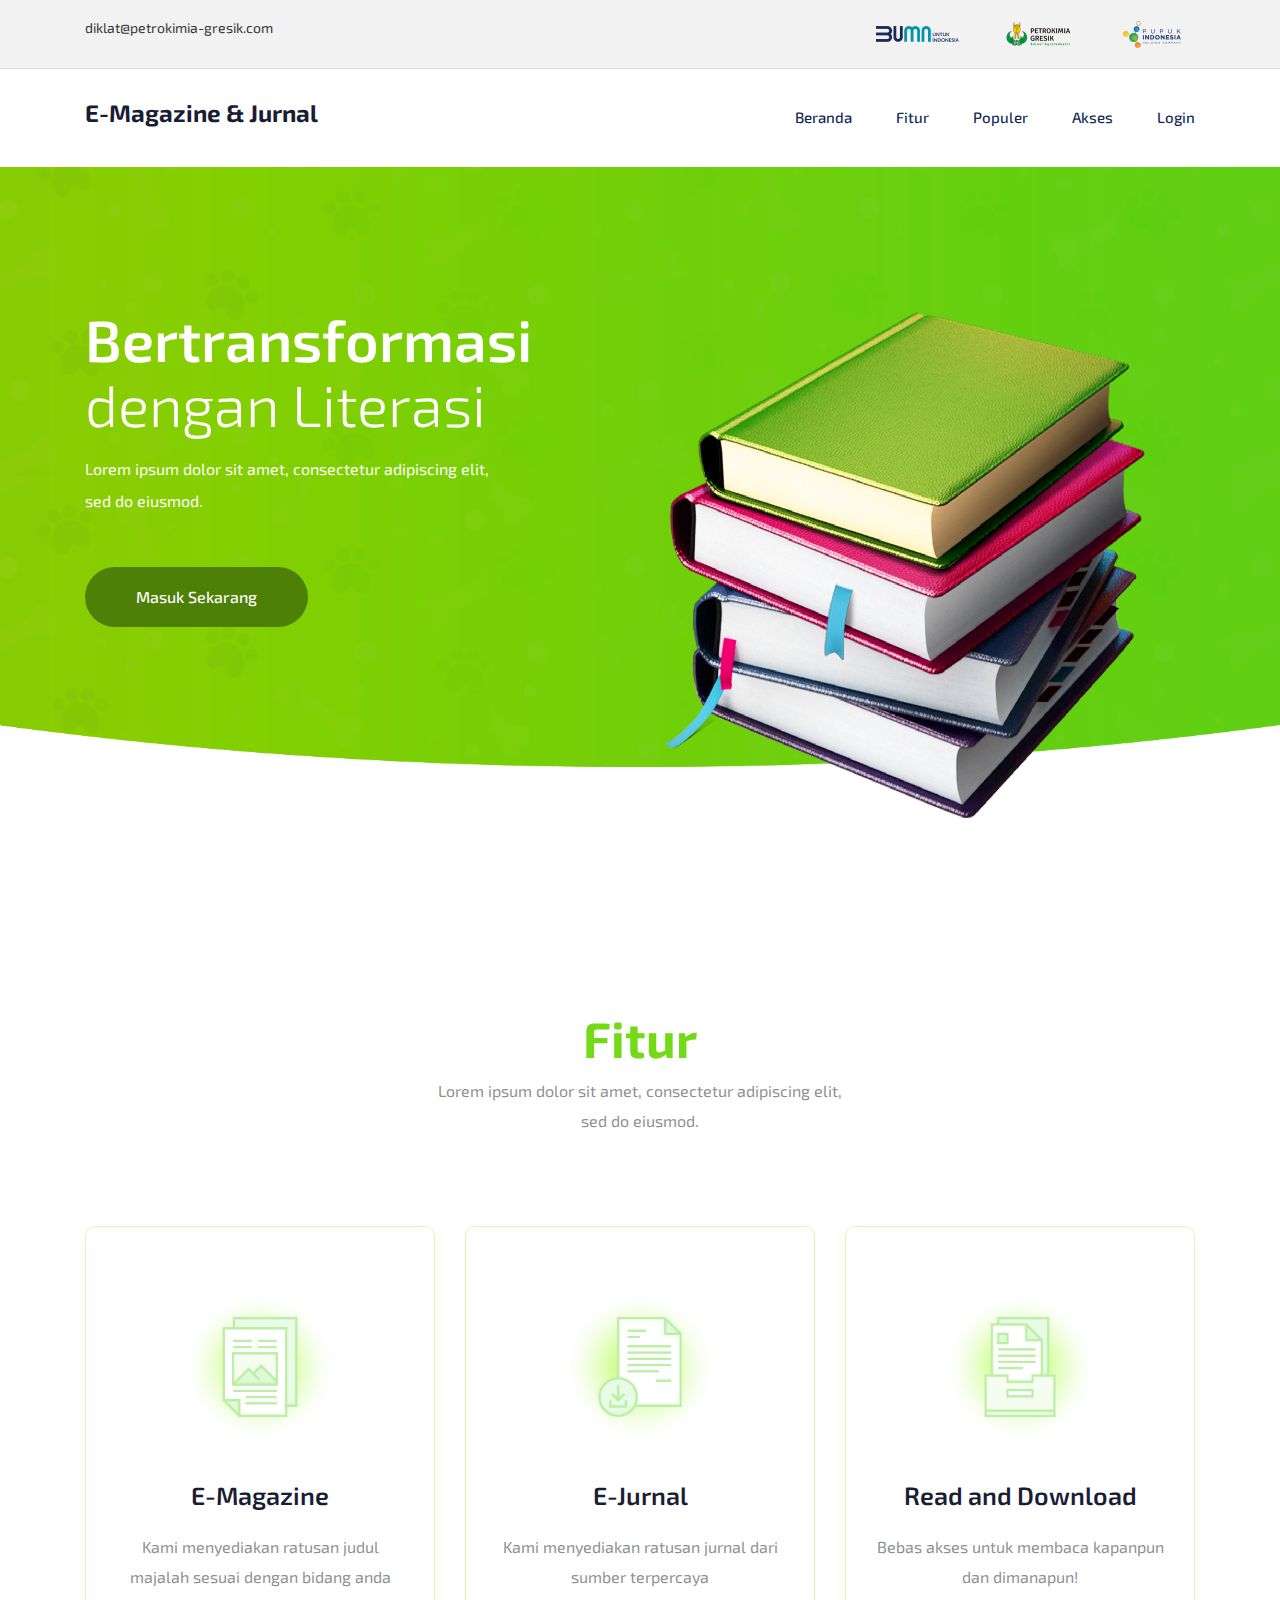
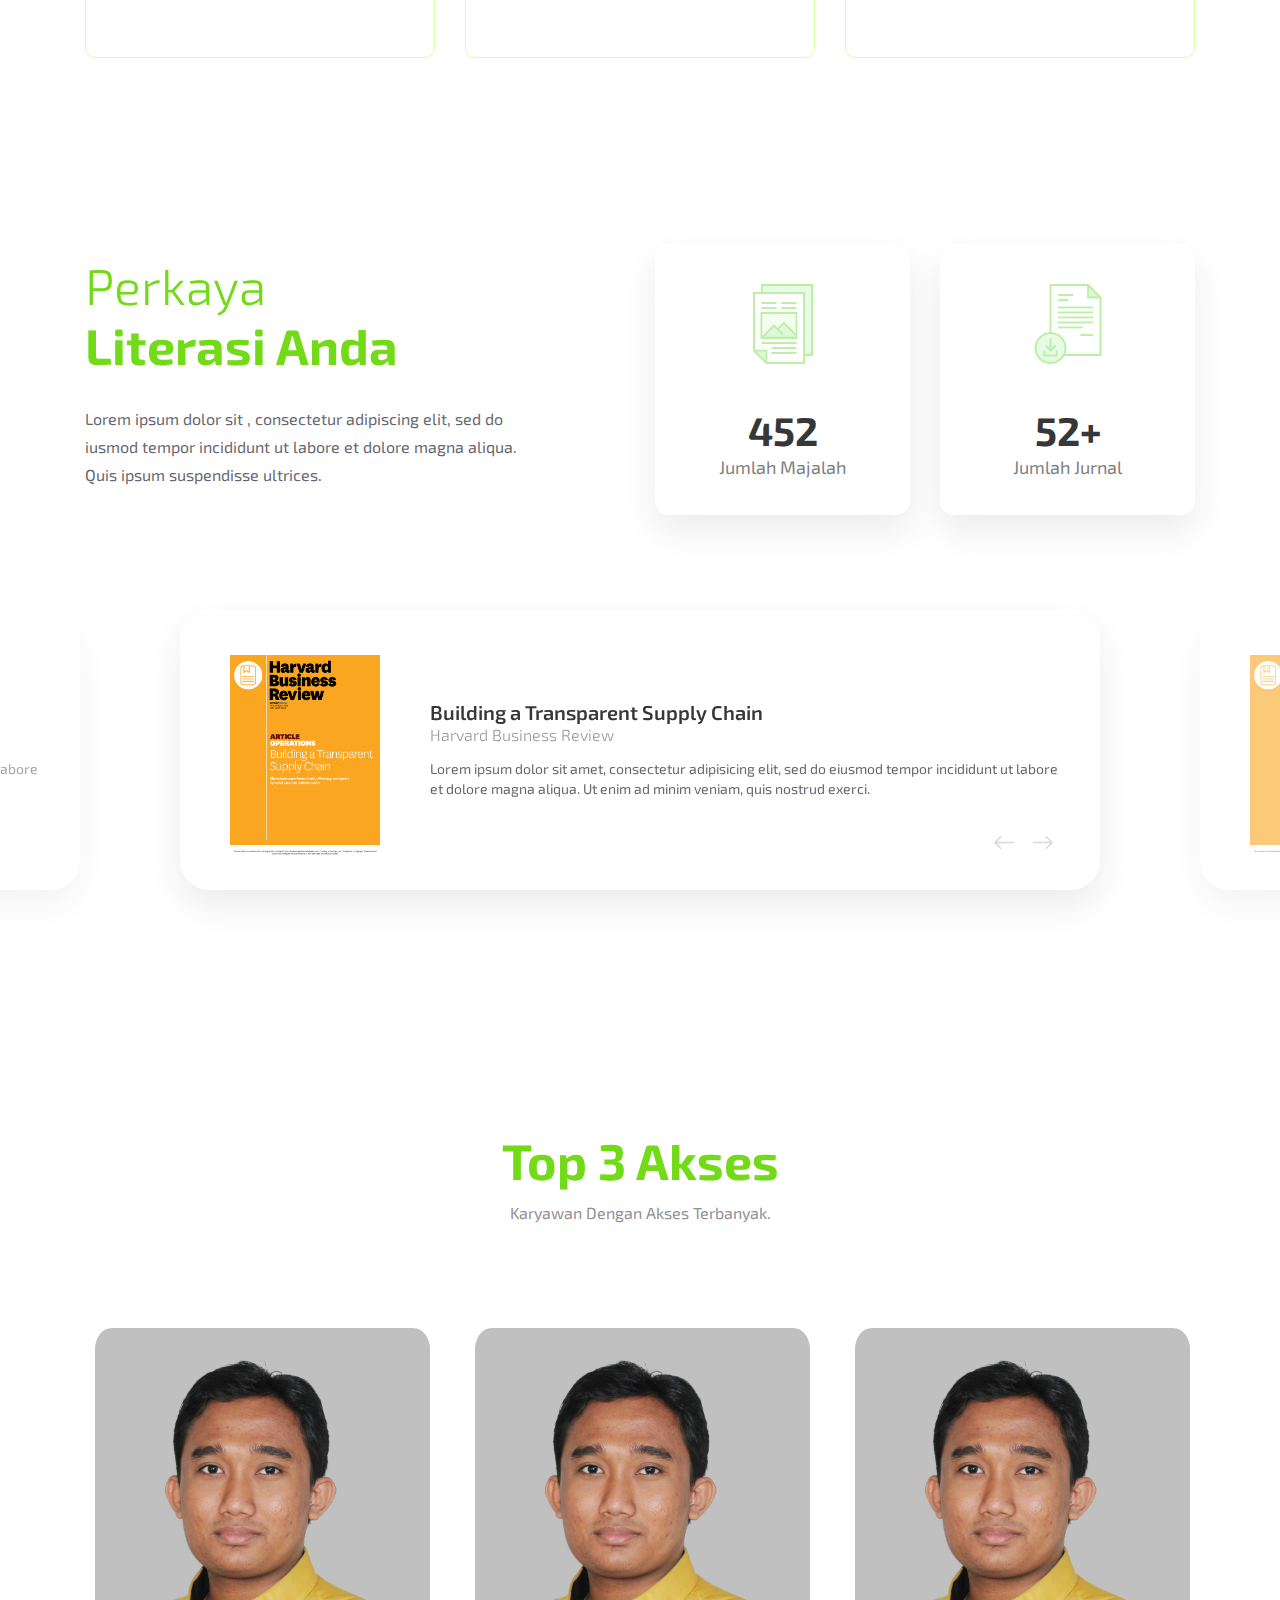
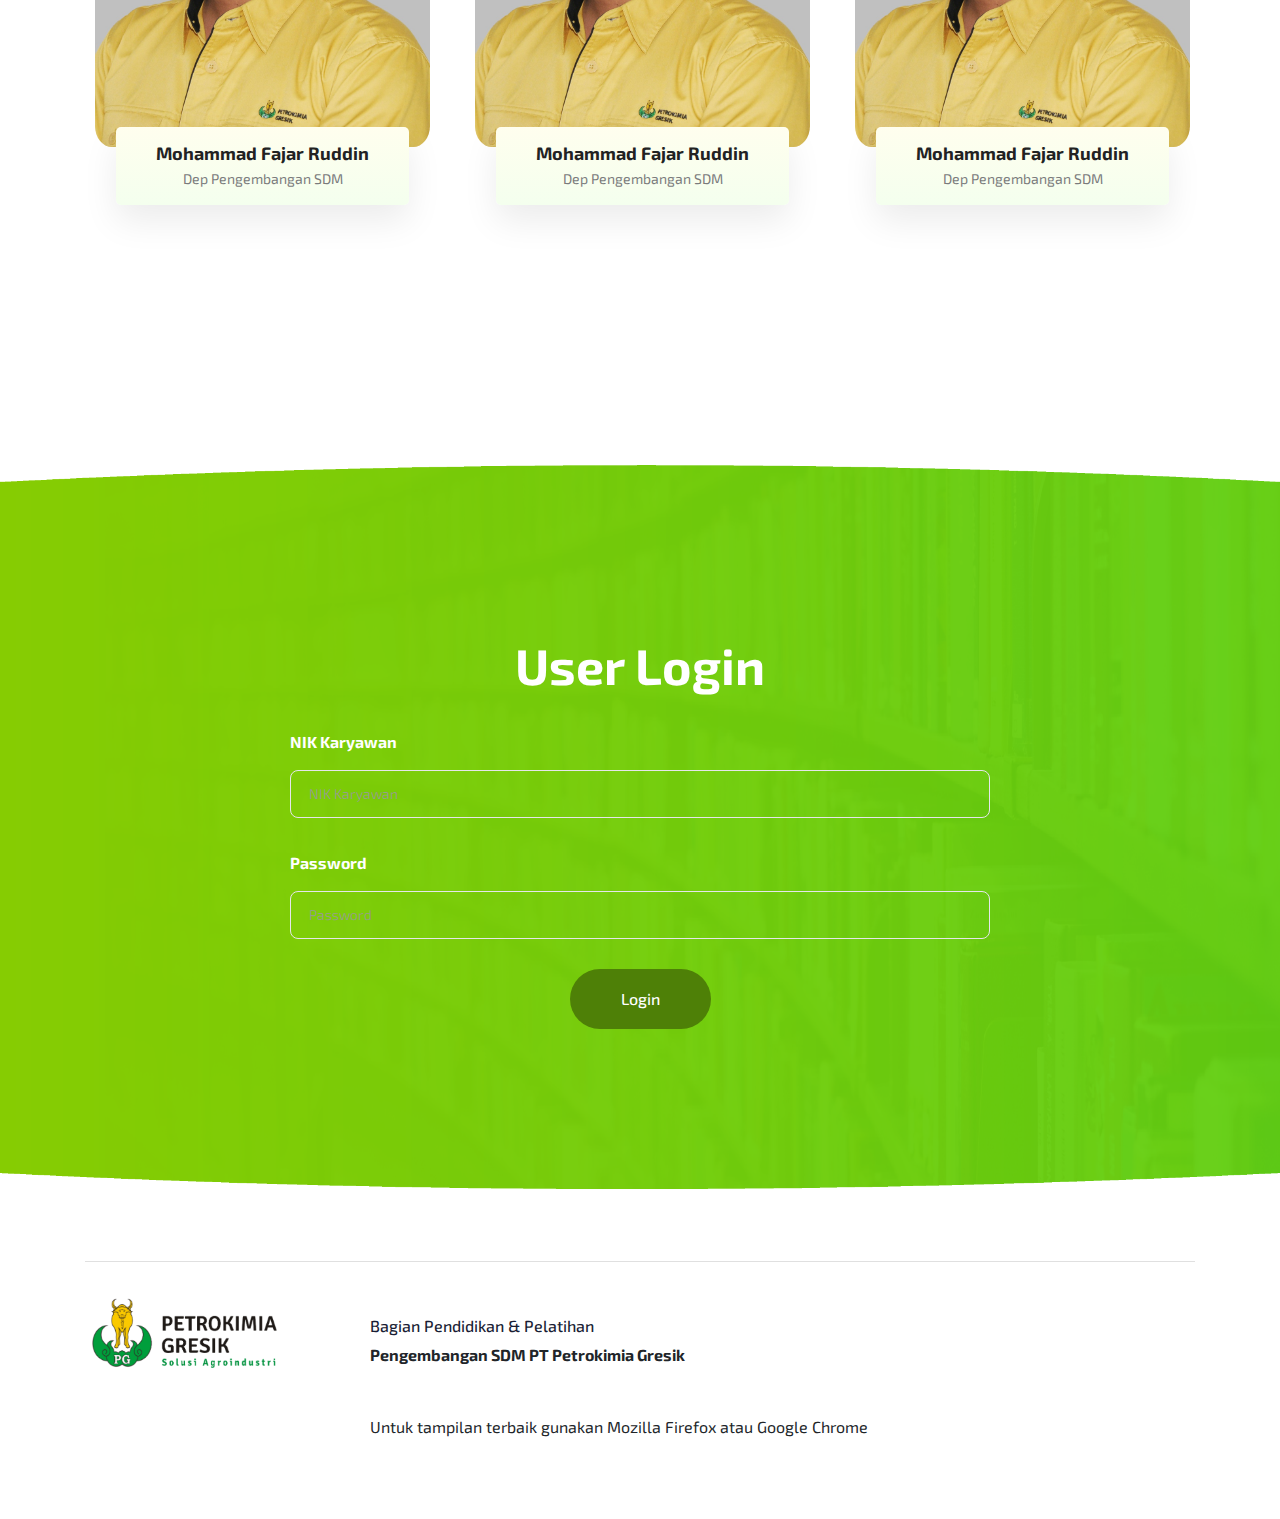
<file: index.html>
<!doctype html>
<html class="no-js" lang="zxx">

<head>
    <meta charset="utf-8">
    <meta http-equiv="x-ua-compatible" content="ie=edge">
    <title>E-Magazine & Jurnal</title>
    <meta name="description" content="">
    <meta name="viewport" content="width=device-width, initial-scale=1">

    <!-- <link rel="manifest" href="site.webmanifest"> -->
    <link rel="shortcut icon" type="image/x-icon" href="img/favicon.png">
    <!-- Place favicon.ico in the root directory -->

    <!-- CSS here -->
    <link rel="stylesheet" href="css/bootstrap.min.css">
    <link rel="stylesheet" href="css/owl.carousel.min.css">
    <link rel="stylesheet" href="css/magnific-popup.css">
    <link rel="stylesheet" href="css/font-awesome.min.css">
    <link rel="stylesheet" href="css/themify-icons.css">
    <link rel="stylesheet" href="css/nice-select.css">
    <link rel="stylesheet" href="css/flaticon.css">
    <link rel="stylesheet" href="css/gijgo.css">
    <link rel="stylesheet" href="css/animate.css">
    <link rel="stylesheet" href="css/slicknav.css">
    <link rel="stylesheet" href="css/style.css">
    <!-- <link rel="stylesheet" href="css/responsive.css"> -->
</head>

<body>
    <header>
        <div class="header-area">
            <div class="header-top_area">
                <div class="container">
                    <div class="row">
                        <div class="col-lg-6 col-md-8">
                            <div class="short_contact_list">
                                <ul>
                                    <li>
                                        <a href="#" style="font-size: 14px;">diklat@petrokimia-gresik.com
                                        </a>
                                    </li>
                                </ul>
                            </div>
                        </div>
                        <div class="col-lg-6 col-md-4 ">
                            <div class="social_media_links  d-none d-lg-block">
                                <a href="https://petrokimia-gresik.com/link/kemeneg-bumn">
                                    <img src="img/bumn2.png" alt="" style="height: 1%;"></a>
                                <a href="https://petrokimia-gresik.com/">
                                    <img src="img/petro.png" alt=""></a>
                                <a href="https://petrokimia-gresik.com/link/pupuk-indonesia">
                                    <img src="img/pi.png" alt=""></a>
                            </div>
                        </div>
                    </div>
                </div>
            </div>
            <div class="bordered_2px"></div>
            <div id="sticky-header" class="main-header-area">
                <div class="container">
                    <div class="row align-items-center">
                        <div class="col-xl-3 col-lg-3">
                            <div class="logo">
                                <a href="index.html">
                                    <h3 style="font-weight: 700;">E-Magazine & Jurnal</h3>
                                </a>
                            </div>
                        </div>
                        <div class="col-xl-9 col-lg-9">
                            <div class="main-menu js-clone-nav mr-auto d-none d-lg-block">
                                <nav>
                                    <ul id="navigation">
                                        <li><a href="index.html">Beranda</a></li>
                                        <li><a href="#fitur">Fitur</a></li>
                                        <li><a href="#populer">Populer</a></li>
                                        <li><a href="#akses">Akses</a></li>
                                        <li><a href="#login">Login</a></li>
                                    </ul>
                                </nav>
                            </div>
                        </div>
                        <div class="col-12">
                            <div class="mobile_menu d-block d-lg-none"></div>
                        </div>
                    </div>
                </div>
            </div>
        </div>
    </header>

    <!-- slider_area_start -->
    <div class="slider_area">
        <div class="single_slider slider_bg_1 d-flex align-items-center">
            <div class="container">
                <div class="row">
                    <div class="col-lg-7 col-md-8">
                        <div class="slider_text">
                            <h3><span>Bertransformasi</span> dengan Literasi</h3>
                            <p>Lorem ipsum dolor sit amet, consectetur adipiscing elit, <br> sed do eiusmod.</p>
                            <br>
                            <a href="contact.html" class="boxed-btn4">Masuk Sekarang</a>
                        </div>
                    </div>
                </div>
            </div>
            <div class="dog_thumb d-none d-lg-block">
                <img src="img/banner/dog.png" style="height: 620px; bottom: 20;" alt="">
            </div>
        </div>
    </div>
    <!-- slider_area_end -->

    <!-- service_area_start  -->
    <div class="service_area" id="fitur">
        <div class="container">
            <div class="row justify-content-center ">
                <div class="col-lg-7 col-md-10">
                    <div class="section_title text-center mb-95">
                        <h3>Fitur</h3>
                        <p>Lorem ipsum dolor sit amet, consectetur adipiscing elit, <br> sed do eiusmod.</p>
                    </div>
                </div>
            </div>
            <div class="row justify-content-center">
                <div class="col-lg-4 col-md-6">
                    <div class="single_service">
                        <div class="service_thumb service_icon_bg_1 d-flex align-items-center justify-content-center">
                            <div class="service_icon">
                                <img src="img/service/magz.png" alt="" style="height: 100px;">
                            </div>
                        </div>
                        <div class=" service_content text-center ">
                            <h3>E-Magazine</h3>
                            <p>Kami menyediakan ratusan judul majalah sesuai dengan bidang anda
                            </p>
                        </div>
                    </div>
                </div>
                <div class="col-lg-4 col-md-6 ">
                    <div class="single_service active ">
                        <div class="service_thumb service_icon_bg_1 d-flex align-items-center justify-content-center ">
                            <div class="service_icon ">
                                <img src="img/service/journal.png " alt=" " style="height: 100px; ">
                            </div>
                        </div>
                        <div class="service_content text-center ">
                            <h3>E-Jurnal</h3>
                            <p>Kami menyediakan ratusan jurnal dari sumber terpercaya
                            </p>
                        </div>
                    </div>
                </div>
                <div class="col-lg-4 col-md-6 ">
                    <div class="single_service ">
                        <div class="service_thumb service_icon_bg_1 d-flex align-items-center justify-content-center ">
                            <div class="service_icon ">
                                <img src="img/service/read.png " alt=" " style="height: 100px;">
                            </div>
                        </div>
                        <div class="service_content text-center ">
                            <h3>Read and Download</h3>
                            <p>Bebas akses untuk membaca kapanpun dan dimanapun!
                            </p>
                        </div>
                    </div>
                </div>
            </div>
        </div>
    </div>
    <!-- service_area_end -->

    <!-- adapt_area_start  -->
    <div class="adapt_area " id="populer ">
        <div class="container ">
            <div class="row justify-content-between align-items-center ">
                <div class="col-lg-5 ">
                    <div class="adapt_help ">
                        <div class="section_title ">
                            <h3><span>Perkaya <br></span> Literasi Anda</h3>
                            <p>Lorem ipsum dolor sit , consectetur adipiscing elit, sed do iusmod tempor incididunt ut labore et dolore magna aliqua. Quis ipsum suspendisse ultrices.</p>
                        </div>
                    </div>
                </div>
                <div class="col-lg-6 ">
                    <div class="adapt_about ">
                        <div class="row align-items-center ">
                            <div class="col-lg-6 col-md-6 ">
                                <div class="single_adapt text-center ">
                                    <img src="img/service/magz.png" alt=" " style="height: 80px;">
                                    <div class="adapt_content ">
                                        <br>
                                        <h3 class="counter ">452</h3>
                                        <p>Jumlah Majalah</p>
                                    </div>
                                </div>
                            </div>
                            <div class="col-lg-6 col-md-6 ">
                                <div class="single_adapt text-center ">
                                    <img src="img/service/journal.png " alt=" " style="height: 80px;">
                                    <div class="adapt_content ">
                                        <br>
                                        <h3><span class="counter ">52</span>+</h3>
                                        <p>Jumlah Jurnal</p>
                                    </div>
                                </div>
                            </div>
                        </div>
                    </div>
                </div>
            </div>
        </div>
    </div>
    <!-- adapt_area_end  -->

    <!-- testmonial_area_start  -->
    <div class="testmonial_area ">
        <div class="container ">
            <div class="row justify-content-center ">
                <div class="col-lg-10 ">
                    <div class="textmonial_active owl-carousel ">
                        <div class="testmonial_wrap ">
                            <div class="single_testmonial d-flex align-items-center ">
                                <div class="test_thumb ">
                                    <img src="img/food_item/books.jpg " alt=" ">
                                </div>
                                <div class="test_content ">
                                    <h4>Building a Transparent Supply Chain</h4>
                                    <span>Harvard Business Review</span>
                                    <p style="font-size: 14px; ">Lorem ipsum dolor sit amet, consectetur adipisicing elit, sed do eiusmod tempor incididunt ut labore et dolore magna aliqua. Ut enim ad minim veniam, quis nostrud exerci.</p>
                                </div>
                            </div>
                        </div>
                        <div class="testmonial_wrap ">
                            <div class="single_testmonial d-flex align-items-center ">
                                <div class="test_thumb ">
                                    <img src="img/food_item/books.jpg " alt=" ">
                                </div>
                                <div class="test_content ">
                                    <h4>Building a Transparent Supply Chain</h4>
                                    <span>Harvard Business Review</span>
                                    <p style="font-size: 14px; ">Lorem ipsum dolor sit amet, consectetur adipisicing elit, sed do eiusmod tempor incididunt ut labore et dolore magna aliqua. Ut enim ad minim veniam, quis nostrud exerci.</p>
                                </div>
                            </div>
                        </div>
                        <div class="testmonial_wrap ">
                            <div class="single_testmonial d-flex align-items-center ">
                                <div class="test_thumb ">
                                    <img src="img/food_item/books.jpg " alt=" ">
                                </div>
                                <div class="test_content ">
                                    <h4>Building a Transparent Supply Chain</h4>
                                    <span>Harvard Business Review</span>
                                    <p style="font-size: 14px; ">Lorem ipsum dolor sit amet, consectetur adipisicing elit, sed do eiusmod tempor incididunt ut labore et dolore magna aliqua. Ut enim ad minim veniam, quis nostrud exerci.</p>
                                </div>
                            </div>
                        </div>
                    </div>
                </div>
            </div>

        </div>
    </div>
    <!-- testmonial_area_end  -->

    <!-- team_area_start  -->
    <div class="team_area " id="akses ">
        <div class="container ">
            <div class="row justify-content-center ">
                <div class="col-lg-6 col-md-10 ">
                    <div class="section_title text-center mb-95 ">
                        <h3>Top 3 Akses</h3>
                        <p>Karyawan Dengan Akses Terbanyak.</p>
                    </div>
                </div>
            </div>
            <div class="row justify-content-center ">
                <div class="col-lg-4 col-md-6 ">
                    <div class="single_team ">
                        <div class="thumb ">
                            <img src="img/team/pakfajar.jpeg " alt=" ">
                        </div>
                        <div class="member_name text-center ">
                            <div class="mamber_inner ">
                                <h4>Mohammad Fajar Ruddin</h4>
                                <p>Dep Pengembangan SDM</p>
                            </div>
                        </div>
                    </div>
                </div>
                <div class="col-lg-4 col-md-6 ">
                    <div class="single_team ">
                        <div class="thumb ">
                            <img src="img/team/pakfajar.jpeg " alt=" ">
                        </div>
                        <div class="member_name text-center ">
                            <div class="mamber_inner ">
                                <h4>Mohammad Fajar Ruddin</h4>
                                <p>Dep Pengembangan SDM</p>
                            </div>
                        </div>
                    </div>
                </div>
                <div class="col-lg-4 col-md-6 ">
                    <div class="single_team ">
                        <div class="thumb ">
                            <img src="img/team/pakfajar.jpeg " alt=" ">
                        </div>
                        <div class="member_name text-center ">
                            <div class="mamber_inner ">
                                <h4>Mohammad Fajar Ruddin</h4>
                                <p>Dep Pengembangan SDM</p>
                            </div>
                        </div>
                    </div>
                </div>
            </div>
        </div>
    </div>
    <!-- team_area_start  -->

    <div class="contact_anipat anipat_bg_1 " id="login ">
        <div class="container ">
            <div class="row justify-content-center ">
                <div class="col-lg-8 ">
                    <div class="contact_text ">
                        <div class="section_title text-center ">
                            <h3>User Login</h3>
                        </div>
                        <br>
                        <div class="col-lg-12 ">
                            <form class="form-contact contact_form " action="contact_process.php " method="post " id="contactForm " novalidate="novalidate ">
                                <div class="row ">
                                    <div class="col-12 ">
                                        <div class="form-group ">
                                            <p style="color: #ffffff; "><strong>NIK Karyawan</strong> </p>
                                            <input class="form-control " name="subject " id="subject " type="text " onfocus="this.placeholder='' " onblur="this.placeholder='NIK Karyawan' " placeholder="NIK Karyawan ">
                                        </div>
                                    </div>
                                    <div class="col-12 ">
                                        <p style="color: #ffffff; "><strong>Password</strong> </p>
                                        <div class="form-group ">
                                            <input class="form-control " name="subject " id="subject " type="text " onfocus="this.placeholder='' " onblur="this.placeholder='Password' " placeholder="Password ">
                                        </div>
                                    </div>
                                </div>
                                <div class="contact_btn d-flex align-items-center justify-content-center ">
                                    <a href="page.html " class="boxed-btn4 ">Login</a>
                                </div>
                            </form>
                        </div>
                    </div>
                </div>
            </div>
        </div>
    </div>

    <!-- footer_start  -->
    <footer class="footer ">
        <br><br><br>
        <div class="copy-right_text ">
            <div class="container ">
                <div class="bordered_1px "></div>
                <div class="row ">
                    <div class="col-xl-3 col-md-6 col-lg-3 ">
                        <div class="footer_widget ">
                            <div class="footer_logo ">

                                <a href="# ">
                                    <img src="img/petro2.png " alt=" " style="width: 200px; ">
                                </a>
                            </div>
                        </div>
                    </div>
                    <div class="col-xl-8 col-md-8 col-lg-8 ">
                        <div class="footer_widget ">
                            <br>
                            <h3 class="footer_title " style="font-size: 100%; ">
                                Bagian Pendidikan & Pelatihan
                            </h3>
                            <ul class="address_line ">
                                <li> <strong>Pengembangan SDM PT Petrokimia Gresik</strong> </li>
                                <br><br>
                                <li>Untuk tampilan terbaik gunakan Mozilla Firefox atau Google Chrome</li>
                            </ul>
                        </div>
                    </div>
                </div>
            </div>
        </div>
        <br><br>
    </footer>
    <!-- footer_end  -->


    <!-- JS here -->
    <script src="js/vendor/modernizr-3.5.0.min.js "></script>
    <script src="js/vendor/jquery-1.12.4.min.js "></script>
    <script src="js/popper.min.js "></script>
    <script src="js/bootstrap.min.js "></script>
    <script src="js/owl.carousel.min.js "></script>
    <script src="js/isotope.pkgd.min.js "></script>
    <script src="js/ajax-form.js "></script>
    <script src="js/waypoints.min.js "></script>
    <script src="js/jquery.counterup.min.js "></script>
    <script src="js/imagesloaded.pkgd.min.js "></script>
    <script src="js/scrollIt.js "></script>
    <script src="js/jquery.scrollUp.min.js "></script>
    <script src="js/wow.min.js "></script>
    <script src="js/nice-select.min.js "></script>
    <script src="js/jquery.slicknav.min.js "></script>
    <script src="js/jquery.magnific-popup.min.js "></script>
    <script src="js/plugins.js "></script>
    <script src="js/gijgo.min.js "></script>

    <!--contact js-->
    <script src="js/contact.js "></script>
    <script src="js/jquery.ajaxchimp.min.js "></script>
    <script src="js/jquery.form.js "></script>
    <script src="js/jquery.validate.min.js "></script>
    <script src="js/mail-script.js "></script>

    <script src="js/main.js "></script>
    <script>
        $('#datepicker').datepicker({
            iconsLibrary: 'fontawesome',
            disableDaysOfWeek: [0, 0],
            //     icons: {
            //      rightIcon: '<span class="fa fa-caret-down "></span>'
            //  }
        });
        $('#datepicker2').datepicker({
            iconsLibrary: 'fontawesome',
            icons: {
                rightIcon: '<span class="fa fa-caret-down "></span>'
            }

        });
        var timepicker = $('#timepicker').timepicker({
            format: 'HH.MM'
        });
    </script>
</body>

</html>
</file>
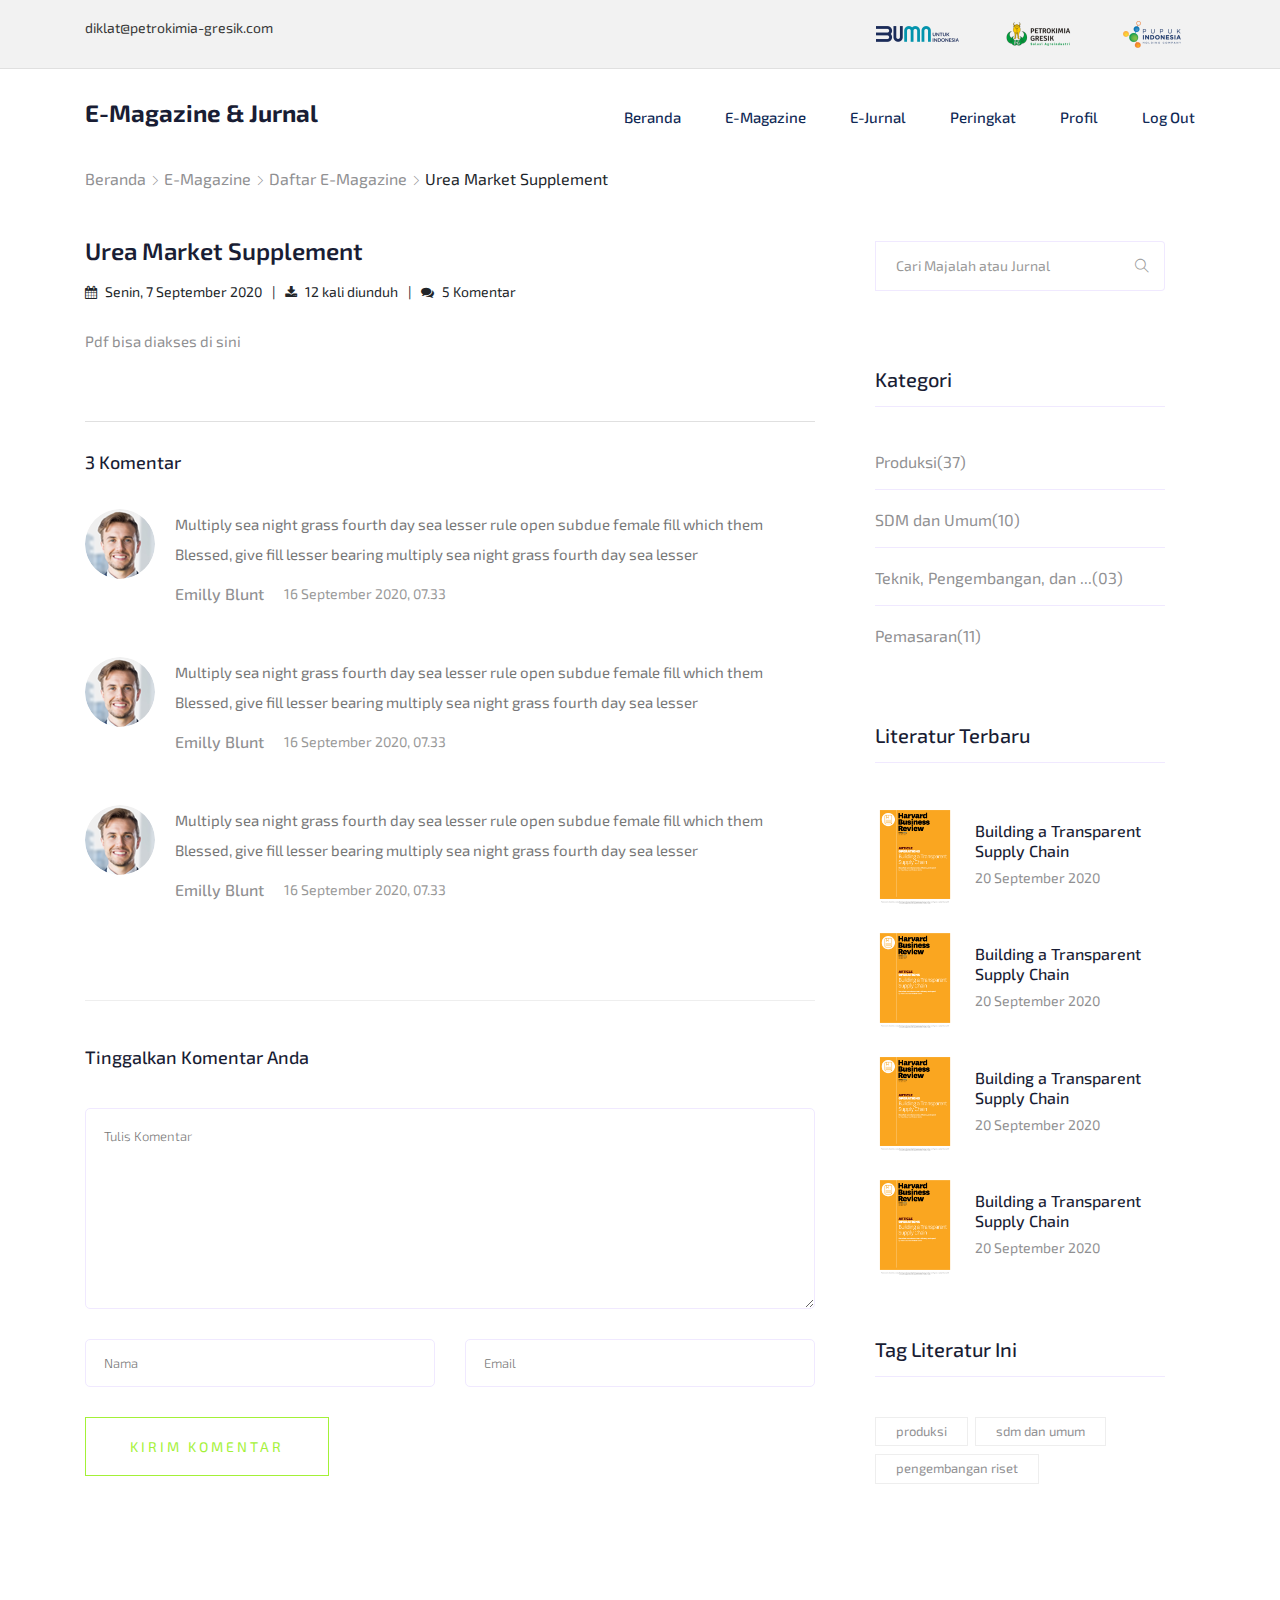
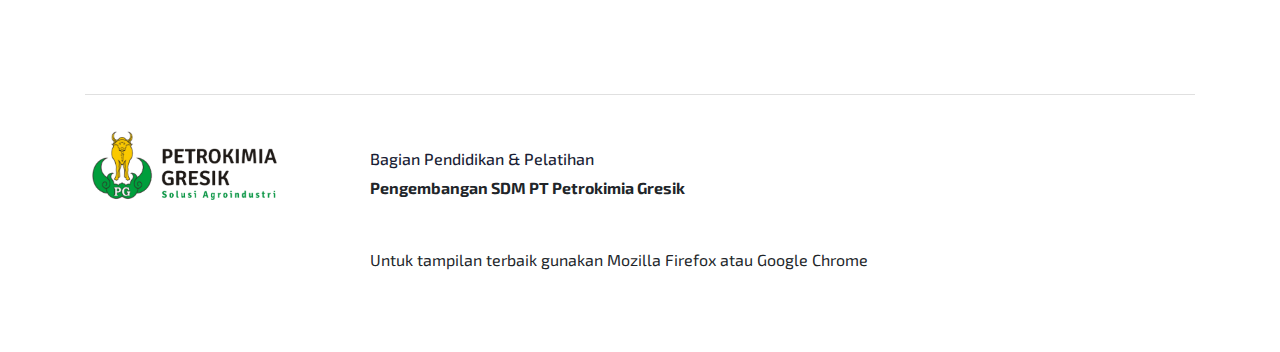
<file: baca.html>
<!doctype html>
<html class="no-js" lang="zxx">

<head>
    <meta charset="utf-8">
    <meta http-equiv="x-ua-compatible" content="ie=edge">
    <title>E-Magazine & Jurnal</title>
    <meta name="description" content="">
    <meta name="viewport" content="width=device-width, initial-scale=1">

    <!-- <link rel="manifest" href="site.webmanifest"> -->
    <link rel="shortcut icon" type="image/x-icon" href="img/favicon.png">
    <!-- Place favicon.ico in the root directory -->

    <!-- CSS here -->
    <link rel="stylesheet" href="css/bootstrap.min.css">
    <link rel="stylesheet" href="css/owl.carousel.min.css">
    <link rel="stylesheet" href="css/magnific-popup.css">
    <link rel="stylesheet" href="css/font-awesome.min.css">
    <link rel="stylesheet" href="css/themify-icons.css">
    <link rel="stylesheet" href="css/nice-select.css">
    <link rel="stylesheet" href="css/flaticon.css">
    <link rel="stylesheet" href="css/gijgo.css">
    <link rel="stylesheet" href="css/animate.css">
    <link rel="stylesheet" href="css/slicknav.css">
    <link rel="stylesheet" href="css/style.css">
    <!-- <link rel="stylesheet" href="css/responsive.css"> -->
</head>

<body>
    <!--[if lte IE 9]>
            <p class="browserupgrade">You are using an <strong>outdated</strong> browser. Please <a href="https://browsehappy.com/">upgrade your browser</a> to improve your experience and security.</p>
        <![endif]-->

    <!-- header_start  -->
    <header>
        <div class="header-area">
            <div class="header-top_area">
                <div class="container">
                    <div class="row">
                        <div class="col-lg-6 col-md-8">
                            <div class="short_contact_list">
                                <ul>
                                    <li>
                                        <a href="#" style="font-size: 14px;">diklat@petrokimia-gresik.com</a>
                                    </li>
                                </ul>
                            </div>
                        </div>
                        <div class="col-lg-6 col-md-4 ">
                            <div class="social_media_links  d-none d-lg-block">
                                <a href="https://petrokimia-gresik.com/link/kemeneg-bumn">
                                    <img src="img/bumn2.png" alt="" style="height: 1%;"></a>
                                <a href="https://petrokimia-gresik.com/">
                                    <img src="img/petro.png" alt=""></a>
                                <a href="https://petrokimia-gresik.com/link/pupuk-indonesia">
                                    <img src="img/pi.png" alt=""></a>
                            </div>
                        </div>
                    </div>
                </div>
            </div>
            <div class="bordered_2px"></div>
            <div id="sticky-header" class="main-header-area">
                <div class="container">
                    <div class="row align-items-center">
                        <div class="col-xl-3 col-lg-3">
                            <div class="logo">
                                <a href="index.html">
                                    <h3 style="font-weight: 700;">E-Magazine & Jurnal</h3>
                                </a>
                            </div>
                        </div>
                        <div class="col-xl-9 col-lg-9">
                            <div class="main-menu js-clone-nav mr-auto d-none d-lg-block">
                                <nav>
                                    <ul id="navigation">
                                        <li><a href="page.html">Beranda</a></li>
                                        <li><a href="emagz.html">E-Magazine</a></li>
                                        <li><a href="jurnal.html">E-Jurnal</a></li>
                                        <li><a href="#peringkat">Peringkat</a></li>
                                        <li><a href="#profile">Profil</a></li>
                                        <li><a href="index.html">Log Out</a></li>
                                    </ul>
                                </nav>
                            </div>
                        </div>
                        <div class="col-12">
                            <div class="mobile_menu d-block d-lg-none"></div>
                        </div>
                    </div>
                </div>
            </div>
        </div>
    </header>
    <!-- header_start  -->
    <!--::exclusive_item_part start::-->
    
    <section class="blog_area single-post-area">
        <div class="container">
            <div class="row" style="margin-bottom: 20px;">
                <div class="col-lg-12">
                    <a href="page.html" style="color: #299c53;">Beranda <i class="ti-angle-right" style="font-size: 0.64em;"></i></a><a href="emagz.html" style="color: #299c53;"> E-Magazine <i class="ti-angle-right" style="font-size: 0.64em;"></i></a></a><a href="daftar-magazine.html" style="color: #299c53;"> Daftar E-Magazine <i class="ti-angle-right" style="font-size: 0.64em;"></i></a> Urea Market Supplement
                </div>
            </div>
            <div class="row">
                <div class="col-lg-8 posts-list">
                    <div class="single-post">
                        <div class="blog_details">
                            <h2>Urea Market Supplement</h2>
                            <ul class="blog-info-link mt-3 mb-4">
                                <li><i class="fa fa-calendar"></i> Senin, 7 September 2020</li>
                                <li><i class="fa fa-download"></i> 12 kali diunduh</li>
                                <li><i class="fa fa-comments"></i> 5 Komentar</li>
                            </ul>
                            <object data="file/contoh.pdf" type="application/pdf" width="100%" height="720px">
                                <p>Pdf bisa diakses <a href="file/contoh.pdf">di sini</a></p>
                            </object>
                        </div>
                    </div>
                    <div class="comments-area" style="margin-top: 20px; border-top: none;">
                        <div class="bordered_1px"></div>
                        <h4>3 Komentar</h4>
                        <div class="comment-list">
                            <div class="single-comment justify-content-between d-flex">
                                <div class="user justify-content-between d-flex">
                                    <div class="thumb">
                                        <img src="img/comment/comment_2.png" alt="">
                                    </div>
                                    <div class="desc">
                                        <p class="comment">
                                        Multiply sea night grass fourth day sea lesser rule open subdue female fill which them
                                        Blessed, give fill lesser bearing multiply sea night grass fourth day sea lesser
                                        </p>
                                        <div class="d-flex justify-content-between">
                                            <div class="d-flex align-items-center">
                                                <h5>
                                                    <a href="#">Emilly Blunt</a>
                                                </h5>
                                                <p class="date">16 September 2020, 07.33</p>
                                            </div>
                                        </div>
                                    </div>
                                </div>
                            </div>
                        </div>
                        <div class="comment-list">
                            <div class="single-comment justify-content-between d-flex">
                                <div class="user justify-content-between d-flex">
                                    <div class="thumb">
                                        <img src="img/comment/comment_2.png" alt="">
                                    </div>
                                    <div class="desc">
                                        <p class="comment">
                                        Multiply sea night grass fourth day sea lesser rule open subdue female fill which them
                                        Blessed, give fill lesser bearing multiply sea night grass fourth day sea lesser
                                        </p>
                                        <div class="d-flex justify-content-between">
                                            <div class="d-flex align-items-center">
                                                <h5>
                                                    <a href="#">Emilly Blunt</a>
                                                </h5>
                                                <p class="date">16 September 2020, 07.33</p>
                                            </div>
                                        </div>
                                    </div>
                                </div>
                            </div>
                        </div>
                        <div class="comment-list">
                            <div class="single-comment justify-content-between d-flex">
                                <div class="user justify-content-between d-flex">
                                    <div class="thumb">
                                        <img src="img/comment/comment_2.png" alt="">
                                    </div>
                                    <div class="desc">
                                        <p class="comment">
                                        Multiply sea night grass fourth day sea lesser rule open subdue female fill which them
                                        Blessed, give fill lesser bearing multiply sea night grass fourth day sea lesser
                                        </p>
                                        <div class="d-flex justify-content-between">
                                            <div class="d-flex align-items-center">
                                                <h5>
                                                    <a href="#">Emilly Blunt</a>
                                                </h5>
                                                <p class="date">16 September 2020, 07.33</p>
                                            </div>
                                        </div>
                                    </div>
                                </div>
                            </div>
                        </div>
                    </div>
                    <div class="comment-form">
                        <h4>Tinggalkan Komentar Anda</h4>
                        <form class="form-contact comment_form" action="#" id="commentForm">
                        <div class="row">
                            <div class="col-12">
                                <div class="form-group">
                                    <textarea class="form-control w-100" name="comment" id="comment" cols="30" rows="9"
                                    placeholder="Tulis Komentar"></textarea>
                                </div>
                            </div>
                            <div class="col-sm-6">
                                <div class="form-group">
                                    <input class="form-control" name="name" id="name" type="text" placeholder="Nama">
                                </div>
                            </div>
                            <div class="col-sm-6">
                                <div class="form-group">
                                    <input class="form-control" name="email" id="email" type="email" placeholder="Email">
                                </div>
                            </div>
                        </div>
                        <div class="form-group">
                            <button type="submit" class="button button-contactForm btn_1 boxed-btn">Kirim Komentar</button>
                        </div>
                        </form>
                    </div>
                </div>
                <div class="col-lg-4">
                    <div class="blog_right_sidebar">
                        <aside class="single_sidebar_widget search_widget" style="margin-bottom:0px;">
                            <form action="#">
                                <div class="form-group">
                                    <div class="input-group mb-3">
                                        <input type="text" class="form-control" placeholder='Cari Majalah atau Jurnal' onfocus="this.placeholder = ''" onblur="this.placeholder = 'Cari Majalah atau Jurnal'">
                                        <div class="input-group-append">
                                            <button class="btn" type="submit"><i class="ti-search"></i></button>
                                        </div>
                                    </div>
                                </div>
                            </form>
                        </aside>
                        <aside class="single_sidebar_widget post_category_widget" style="margin-top:0px;margin-bottom:0px;">
                            <h4 class="widget_title">Kategori</h4>
                            <ul class="list cat-list">
                                <li>
                                    <a href="#" class="d-flex">
                                        <p>Produksi </p>
                                        <p>(37)</p>
                                    </a>
                                </li>
                                <li>
                                    <a href="#" class="d-flex">
                                        <p>SDM dan Umum </p>
                                        <p>(10)</p>
                                    </a>
                                </li>
                                <li>
                                    <a href="#" class="d-flex">
                                        <p>Teknik, Pengembangan, dan ...</p>
                                        <p>(03)</p>
                                    </a>
                                </li>
                                <li>
                                    <a href="#" class="d-flex">
                                        <p>Pemasaran </p>
                                        <p>(11)</p>
                                    </a>
                                </li>
                            </ul>
                        </aside>
                        <aside class="single_sidebar_widget popular_post_widget" style="margin-top:0px;margin-bottom:0px;">
                            <h3 class="widget_title">Literatur Terbaru</h3>
                            <div class="media post_item">
                                <img src="img/food_item/books.jpg" alt="post" style="width: 80px;">
                                <div class="media-body">
                                    <a href="single-blog.html">
                                        <h3>Building a Transparent Supply Chain</h3>
                                    </a>
                                    <p>20 September 2020</p>
                                </div>
                            </div>
                            <div class="media post_item">
                                <img src="img/food_item/books.jpg" alt="post" style="width: 80px;">
                                <div class="media-body">
                                    <a href="single-blog.html">
                                        <h3>Building a Transparent Supply Chain</h3>
                                    </a>
                                    <p>20 September 2020</p>
                                </div>
                            </div>
                            <div class="media post_item">
                                <img src="img/food_item/books.jpg" alt="post" style="width: 80px;">
                                <div class="media-body">
                                    <a href="single-blog.html">
                                        <h3>Building a Transparent Supply Chain</h3>
                                    </a>
                                    <p>20 September 2020</p>
                                </div>
                            </div>
                            <div class="media post_item">
                                <img src="img/food_item/books.jpg" alt="post" style="width: 80px;">
                                <div class="media-body">
                                    <a href="single-blog.html">
                                        <h3>Building a Transparent Supply Chain</h3>
                                    </a>
                                    <p>20 September 2020</p>
                                </div>
                            </div>
                        </aside>
                        <aside class="single_sidebar_widget tag_cloud_widget">
                            <h4 class="widget_title">Tag Literatur Ini</h4>
                            <ul class="list">
                                <li>
                                    <a href="#">produksi</a>
                                </li>
                                <li>
                                    <a href="#">sdm dan umum</a>
                                </li>
                                <li>
                                    <a href="#">pengembangan riset</a>
                                </li>
                            </ul>
                        </aside>
                    </div>
                </div>
            </div>
        </div>
     </section>
    <!--::exclusive_item_part end::-->
    <!-- footer_start  -->
    <footer class="footer mt-70">
        <br><br><br>
        <div class="copy-right_text ">
            <div class="container ">
                <div class="bordered_1px "></div>
                <div class="row ">
                    <div class="col-xl-3 col-md-6 col-lg-3 ">
                        <div class="footer_widget ">
                            <div class="footer_logo ">

                                <a href="# ">
                                    <img src="img/petro2.png " alt=" " style="width: 200px; ">
                                </a>
                            </div>
                        </div>
                    </div>
                    <div class="col-xl-8 col-md-8 col-lg-8 ">
                        <div class="footer_widget ">
                            <br>
                            <h3 class="footer_title " style="font-size: 100%; ">
                                Bagian Pendidikan & Pelatihan
                            </h3>
                            <ul class="address_line ">
                                <li> <strong>Pengembangan SDM PT Petrokimia Gresik</strong> </li>
                                <br><br>
                                <li>Untuk tampilan terbaik gunakan Mozilla Firefox atau Google Chrome</li>
                            </ul>
                        </div>
                    </div>
                </div>
            </div>
        </div>
        <br><br>
    </footer>
    <!-- footer_end  -->


    <!-- JS here -->
    <script src="js/vendor/modernizr-3.5.0.min.js"></script>
    <script src="js/vendor/jquery-1.12.4.min.js"></script>
    <script src="js/popper.min.js"></script>
    <script src="js/bootstrap.min.js"></script>
    <script src="js/owl.carousel.min.js"></script>
    <script src="js/isotope.pkgd.min.js"></script>
    <script src="js/ajax-form.js"></script>
    <script src="js/waypoints.min.js"></script>
    <script src="js/jquery.counterup.min.js"></script>
    <script src="js/imagesloaded.pkgd.min.js"></script>
    <script src="js/scrollIt.js"></script>
    <script src="js/jquery.scrollUp.min.js"></script>
    <script src="js/wow.min.js"></script>
    <script src="js/nice-select.min.js"></script>
    <script src="js/jquery.slicknav.min.js"></script>
    <script src="js/jquery.magnific-popup.min.js"></script>
    <script src="js/plugins.js"></script>
    <script src="js/gijgo.min.js"></script>

    <!--contact js-->
    <script src="js/contact.js"></script>
    <script src="js/jquery.ajaxchimp.min.js"></script>
    <script src="js/jquery.form.js"></script>
    <script src="js/jquery.validate.min.js"></script>
    <script src="js/mail-script.js"></script>

    <script src="js/main.js"></script>
    <script>
        $('#datepicker').datepicker({
            iconsLibrary: 'fontawesome',
            disableDaysOfWeek: [0, 0],
            //     icons: {
            //      rightIcon: '<span class="fa fa-caret-down"></span>'
            //  }
        });
        $('#datepicker2').datepicker({
            iconsLibrary: 'fontawesome',
            icons: {
                rightIcon: '<span class="fa fa-caret-down"></span>'
            }

        });
        var timepicker = $('#timepicker').timepicker({
            format: 'HH.MM'
        });
    </script>
</body>

</html>
</file>
<file: css/themify-icons.css>
@font-face {
	font-family: 'themify';
	src:url('../fonts/themify.eot?-fvbane');
	src:url('../fonts/themify.eot?#iefix-fvbane') format('embedded-opentype'),
		url('../fonts/themify.woff?-fvbane') format('woff'),
		url('../fonts/themify.ttf?-fvbane') format('truetype'),
		url('../fonts/themify.svg?-fvbane#themify') format('svg');
	font-weight: normal;
	font-style: normal;
}

[class^="ti-"], [class*=" ti-"] {
	font-family: 'themify';
	/* speak: none; */
	font-style: normal;
	font-weight: normal;
	font-variant: normal;
	text-transform: none;
	line-height: 1;

	/* Better Font Rendering =========== */
	-webkit-font-smoothing: antialiased;
	-moz-osx-font-smoothing: grayscale;
}

.ti-wand:before {
	content: "\e600";
}
.ti-volume:before {
	content: "\e601";
}
.ti-user:before {
	content: "\e602";
}
.ti-unlock:before {
	content: "\e603";
}
.ti-unlink:before {
	content: "\e604";
}
.ti-trash:before {
	content: "\e605";
}
.ti-thought:before {
	content: "\e606";
}
.ti-target:before {
	content: "\e607";
}
.ti-tag:before {
	content: "\e608";
}
.ti-tablet:before {
	content: "\e609";
}
.ti-star:before {
	content: "\e60a";
}
.ti-spray:before {
	content: "\e60b";
}
.ti-signal:before {
	content: "\e60c";
}
.ti-shopping-cart:before {
	content: "\e60d";
}
.ti-shopping-cart-full:before {
	content: "\e60e";
}
.ti-settings:before {
	content: "\e60f";
}
.ti-search:before {
	content: "\e610";
}
.ti-zoom-in:before {
	content: "\e611";
}
.ti-zoom-out:before {
	content: "\e612";
}
.ti-cut:before {
	content: "\e613";
}
.ti-ruler:before {
	content: "\e614";
}
.ti-ruler-pencil:before {
	content: "\e615";
}
.ti-ruler-alt:before {
	content: "\e616";
}
.ti-bookmark:before {
	content: "\e617";
}
.ti-bookmark-alt:before {
	content: "\e618";
}
.ti-reload:before {
	content: "\e619";
}
.ti-plus:before {
	content: "\e61a";
}
.ti-pin:before {
	content: "\e61b";
}
.ti-pencil:before {
	content: "\e61c";
}
.ti-pencil-alt:before {
	content: "\e61d";
}
.ti-paint-roller:before {
	content: "\e61e";
}
.ti-paint-bucket:before {
	content: "\e61f";
}
.ti-na:before {
	content: "\e620";
}
.ti-mobile:before {
	content: "\e621";
}
.ti-minus:before {
	content: "\e622";
}
.ti-medall:before {
	content: "\e623";
}
.ti-medall-alt:before {
	content: "\e624";
}
.ti-marker:before {
	content: "\e625";
}
.ti-marker-alt:before {
	content: "\e626";
}
.ti-arrow-up:before {
	content: "\e627";
}
.ti-arrow-right:before {
	content: "\e628";
}
.ti-arrow-left:before {
	content: "\e629";
}
.ti-arrow-down:before {
	content: "\e62a";
}
.ti-lock:before {
	content: "\e62b";
}
.ti-location-arrow:before {
	content: "\e62c";
}
.ti-link:before {
	content: "\e62d";
}
.ti-layout:before {
	content: "\e62e";
}
.ti-layers:before {
	content: "\e62f";
}
.ti-layers-alt:before {
	content: "\e630";
}
.ti-key:before {
	content: "\e631";
}
.ti-import:before {
	content: "\e632";
}
.ti-image:before {
	content: "\e633";
}
.ti-heart:before {
	content: "\e634";
}
.ti-heart-broken:before {
	content: "\e635";
}
.ti-hand-stop:before {
	content: "\e636";
}
.ti-hand-open:before {
	content: "\e637";
}
.ti-hand-drag:before {
	content: "\e638";
}
.ti-folder:before {
	content: "\e639";
}
.ti-flag:before {
	content: "\e63a";
}
.ti-flag-alt:before {
	content: "\e63b";
}
.ti-flag-alt-2:before {
	content: "\e63c";
}
.ti-eye:before {
	content: "\e63d";
}
.ti-export:before {
	content: "\e63e";
}
.ti-exchange-vertical:before {
	content: "\e63f";
}
.ti-desktop:before {
	content: "\e640";
}
.ti-cup:before {
	content: "\e641";
}
.ti-crown:before {
	content: "\e642";
}
.ti-comments:before {
	content: "\e643";
}
.ti-comment:before {
	content: "\e644";
}
.ti-comment-alt:before {
	content: "\e645";
}
.ti-close:before {
	content: "\e646";
}
.ti-clip:before {
	content: "\e647";
}
.ti-angle-up:before {
	content: "\e648";
}
.ti-angle-right:before {
	content: "\e649";
}
.ti-angle-left:before {
	content: "\e64a";
}
.ti-angle-down:before {
	content: "\e64b";
}
.ti-check:before {
	content: "\e64c";
}
.ti-check-box:before {
	content: "\e64d";
}
.ti-camera:before {
	content: "\e64e";
}
.ti-announcement:before {
	content: "\e64f";
}
.ti-brush:before {
	content: "\e650";
}
.ti-briefcase:before {
	content: "\e651";
}
.ti-bolt:before {
	content: "\e652";
}
.ti-bolt-alt:before {
	content: "\e653";
}
.ti-blackboard:before {
	content: "\e654";
}
.ti-bag:before {
	content: "\e655";
}
.ti-move:before {
	content: "\e656";
}
.ti-arrows-vertical:before {
	content: "\e657";
}
.ti-arrows-horizontal:before {
	content: "\e658";
}
.ti-fullscreen:before {
	content: "\e659";
}
.ti-arrow-top-right:before {
	content: "\e65a";
}
.ti-arrow-top-left:before {
	content: "\e65b";
}
.ti-arrow-circle-up:before {
	content: "\e65c";
}
.ti-arrow-circle-right:before {
	content: "\e65d";
}
.ti-arrow-circle-left:before {
	content: "\e65e";
}
.ti-arrow-circle-down:before {
	content: "\e65f";
}
.ti-angle-double-up:before {
	content: "\e660";
}
.ti-angle-double-right:before {
	content: "\e661";
}
.ti-angle-double-left:before {
	content: "\e662";
}
.ti-angle-double-down:before {
	content: "\e663";
}
.ti-zip:before {
	content: "\e664";
}
.ti-world:before {
	content: "\e665";
}
.ti-wheelchair:before {
	content: "\e666";
}
.ti-view-list:before {
	content: "\e667";
}
.ti-view-list-alt:before {
	content: "\e668";
}
.ti-view-grid:before {
	content: "\e669";
}
.ti-uppercase:before {
	content: "\e66a";
}
.ti-upload:before {
	content: "\e66b";
}
.ti-underline:before {
	content: "\e66c";
}
.ti-truck:before {
	content: "\e66d";
}
.ti-timer:before {
	content: "\e66e";
}
.ti-ticket:before {
	content: "\e66f";
}
.ti-thumb-up:before {
	content: "\e670";
}
.ti-thumb-down:before {
	content: "\e671";
}
.ti-text:before {
	content: "\e672";
}
.ti-stats-up:before {
	content: "\e673";
}
.ti-stats-down:before {
	content: "\e674";
}
.ti-split-v:before {
	content: "\e675";
}
.ti-split-h:before {
	content: "\e676";
}
.ti-smallcap:before {
	content: "\e677";
}
.ti-shine:before {
	content: "\e678";
}
.ti-shift-right:before {
	content: "\e679";
}
.ti-shift-left:before {
	content: "\e67a";
}
.ti-shield:before {
	content: "\e67b";
}
.ti-notepad:before {
	content: "\e67c";
}
.ti-server:before {
	content: "\e67d";
}
.ti-quote-right:before {
	content: "\e67e";
}
.ti-quote-left:before {
	content: "\e67f";
}
.ti-pulse:before {
	content: "\e680";
}
.ti-printer:before {
	content: "\e681";
}
.ti-power-off:before {
	content: "\e682";
}
.ti-plug:before {
	content: "\e683";
}
.ti-pie-chart:before {
	content: "\e684";
}
.ti-paragraph:before {
	content: "\e685";
}
.ti-panel:before {
	content: "\e686";
}
.ti-package:before {
	content: "\e687";
}
.ti-music:before {
	content: "\e688";
}
.ti-music-alt:before {
	content: "\e689";
}
.ti-mouse:before {
	content: "\e68a";
}
.ti-mouse-alt:before {
	content: "\e68b";
}
.ti-money:before {
	content: "\e68c";
}
.ti-microphone:before {
	content: "\e68d";
}
.ti-menu:before {
	content: "\e68e";
}
.ti-menu-alt:before {
	content: "\e68f";
}
.ti-map:before {
	content: "\e690";
}
.ti-map-alt:before {
	content: "\e691";
}
.ti-loop:before {
	content: "\e692";
}
.ti-location-pin:before {
	content: "\e693";
}
.ti-list:before {
	content: "\e694";
}
.ti-light-bulb:before {
	content: "\e695";
}
.ti-Italic:before {
	content: "\e696";
}
.ti-info:before {
	content: "\e697";
}
.ti-infinite:before {
	content: "\e698";
}
.ti-id-badge:before {
	content: "\e699";
}
.ti-hummer:before {
	content: "\e69a";
}
.ti-home:before {
	content: "\e69b";
}
.ti-help:before {
	content: "\e69c";
}
.ti-headphone:before {
	content: "\e69d";
}
.ti-harddrives:before {
	content: "\e69e";
}
.ti-harddrive:before {
	content: "\e69f";
}
.ti-gift:before {
	content: "\e6a0";
}
.ti-game:before {
	content: "\e6a1";
}
.ti-filter:before {
	content: "\e6a2";
}
.ti-files:before {
	content: "\e6a3";
}
.ti-file:before {
	content: "\e6a4";
}
.ti-eraser:before {
	content: "\e6a5";
}
.ti-envelope:before {
	content: "\e6a6";
}
.ti-download:before {
	content: "\e6a7";
}
.ti-direction:before {
	content: "\e6a8";
}
.ti-direction-alt:before {
	content: "\e6a9";
}
.ti-dashboard:before {
	content: "\e6aa";
}
.ti-control-stop:before {
	content: "\e6ab";
}
.ti-control-shuffle:before {
	content: "\e6ac";
}
.ti-control-play:before {
	content: "\e6ad";
}
.ti-control-pause:before {
	content: "\e6ae";
}
.ti-control-forward:before {
	content: "\e6af";
}
.ti-control-backward:before {
	content: "\e6b0";
}
.ti-cloud:before {
	content: "\e6b1";
}
.ti-cloud-up:before {
	content: "\e6b2";
}
.ti-cloud-down:before {
	content: "\e6b3";
}
.ti-clipboard:before {
	content: "\e6b4";
}
.ti-car:before {
	content: "\e6b5";
}
.ti-calendar:before {
	content: "\e6b6";
}
.ti-book:before {
	content: "\e6b7";
}
.ti-bell:before {
	content: "\e6b8";
}
.ti-basketball:before {
	content: "\e6b9";
}
.ti-bar-chart:before {
	content: "\e6ba";
}
.ti-bar-chart-alt:before {
	content: "\e6bb";
}
.ti-back-right:before {
	content: "\e6bc";
}
.ti-back-left:before {
	content: "\e6bd";
}
.ti-arrows-corner:before {
	content: "\e6be";
}
.ti-archive:before {
	content: "\e6bf";
}
.ti-anchor:before {
	content: "\e6c0";
}
.ti-align-right:before {
	content: "\e6c1";
}
.ti-align-left:before {
	content: "\e6c2";
}
.ti-align-justify:before {
	content: "\e6c3";
}
.ti-align-center:before {
	content: "\e6c4";
}
.ti-alert:before {
	content: "\e6c5";
}
.ti-alarm-clock:before {
	content: "\e6c6";
}
.ti-agenda:before {
	content: "\e6c7";
}
.ti-write:before {
	content: "\e6c8";
}
.ti-window:before {
	content: "\e6c9";
}
.ti-widgetized:before {
	content: "\e6ca";
}
.ti-widget:before {
	content: "\e6cb";
}
.ti-widget-alt:before {
	content: "\e6cc";
}
.ti-wallet:before {
	content: "\e6cd";
}
.ti-video-clapper:before {
	content: "\e6ce";
}
.ti-video-camera:before {
	content: "\e6cf";
}
.ti-vector:before {
	content: "\e6d0";
}
.ti-themify-logo:before {
	content: "\e6d1";
}
.ti-themify-favicon:before {
	content: "\e6d2";
}
.ti-themify-favicon-alt:before {
	content: "\e6d3";
}
.ti-support:before {
	content: "\e6d4";
}
.ti-stamp:before {
	content: "\e6d5";
}
.ti-split-v-alt:before {
	content: "\e6d6";
}
.ti-slice:before {
	content: "\e6d7";
}
.ti-shortcode:before {
	content: "\e6d8";
}
.ti-shift-right-alt:before {
	content: "\e6d9";
}
.ti-shift-left-alt:before {
	content: "\e6da";
}
.ti-ruler-alt-2:before {
	content: "\e6db";
}
.ti-receipt:before {
	content: "\e6dc";
}
.ti-pin2:before {
	content: "\e6dd";
}
.ti-pin-alt:before {
	content: "\e6de";
}
.ti-pencil-alt2:before {
	content: "\e6df";
}
.ti-palette:before {
	content: "\e6e0";
}
.ti-more:before {
	content: "\e6e1";
}
.ti-more-alt:before {
	content: "\e6e2";
}
.ti-microphone-alt:before {
	content: "\e6e3";
}
.ti-magnet:before {
	content: "\e6e4";
}
.ti-line-double:before {
	content: "\e6e5";
}
.ti-line-dotted:before {
	content: "\e6e6";
}
.ti-line-dashed:before {
	content: "\e6e7";
}
.ti-layout-width-full:before {
	content: "\e6e8";
}
.ti-layout-width-default:before {
	content: "\e6e9";
}
.ti-layout-width-default-alt:before {
	content: "\e6ea";
}
.ti-layout-tab:before {
	content: "\e6eb";
}
.ti-layout-tab-window:before {
	content: "\e6ec";
}
.ti-layout-tab-v:before {
	content: "\e6ed";
}
.ti-layout-tab-min:before {
	content: "\e6ee";
}
.ti-layout-slider:before {
	content: "\e6ef";
}
.ti-layout-slider-alt:before {
	content: "\e6f0";
}
.ti-layout-sidebar-right:before {
	content: "\e6f1";
}
.ti-layout-sidebar-none:before {
	content: "\e6f2";
}
.ti-layout-sidebar-left:before {
	content: "\e6f3";
}
.ti-layout-placeholder:before {
	content: "\e6f4";
}
.ti-layout-menu:before {
	content: "\e6f5";
}
.ti-layout-menu-v:before {
	content: "\e6f6";
}
.ti-layout-menu-separated:before {
	content: "\e6f7";
}
.ti-layout-menu-full:before {
	content: "\e6f8";
}
.ti-layout-media-right-alt:before {
	content: "\e6f9";
}
.ti-layout-media-right:before {
	content: "\e6fa";
}
.ti-layout-media-overlay:before {
	content: "\e6fb";
}
.ti-layout-media-overlay-alt:before {
	content: "\e6fc";
}
.ti-layout-media-overlay-alt-2:before {
	content: "\e6fd";
}
.ti-layout-media-left-alt:before {
	content: "\e6fe";
}
.ti-layout-media-left:before {
	content: "\e6ff";
}
.ti-layout-media-center-alt:before {
	content: "\e700";
}
.ti-layout-media-center:before {
	content: "\e701";
}
.ti-layout-list-thumb:before {
	content: "\e702";
}
.ti-layout-list-thumb-alt:before {
	content: "\e703";
}
.ti-layout-list-post:before {
	content: "\e704";
}
.ti-layout-list-large-image:before {
	content: "\e705";
}
.ti-layout-line-solid:before {
	content: "\e706";
}
.ti-layout-grid4:before {
	content: "\e707";
}
.ti-layout-grid3:before {
	content: "\e708";
}
.ti-layout-grid2:before {
	content: "\e709";
}
.ti-layout-grid2-thumb:before {
	content: "\e70a";
}
.ti-layout-cta-right:before {
	content: "\e70b";
}
.ti-layout-cta-left:before {
	content: "\e70c";
}
.ti-layout-cta-center:before {
	content: "\e70d";
}
.ti-layout-cta-btn-right:before {
	content: "\e70e";
}
.ti-layout-cta-btn-left:before {
	content: "\e70f";
}
.ti-layout-column4:before {
	content: "\e710";
}
.ti-layout-column3:before {
	content: "\e711";
}
.ti-layout-column2:before {
	content: "\e712";
}
.ti-layout-accordion-separated:before {
	content: "\e713";
}
.ti-layout-accordion-merged:before {
	content: "\e714";
}
.ti-layout-accordion-list:before {
	content: "\e715";
}
.ti-ink-pen:before {
	content: "\e716";
}
.ti-info-alt:before {
	content: "\e717";
}
.ti-help-alt:before {
	content: "\e718";
}
.ti-headphone-alt:before {
	content: "\e719";
}
.ti-hand-point-up:before {
	content: "\e71a";
}
.ti-hand-point-right:before {
	content: "\e71b";
}
.ti-hand-point-left:before {
	content: "\e71c";
}
.ti-hand-point-down:before {
	content: "\e71d";
}
.ti-gallery:before {
	content: "\e71e";
}
.ti-face-smile:before {
	content: "\e71f";
}
.ti-face-sad:before {
	content: "\e720";
}
.ti-credit-card:before {
	content: "\e721";
}
.ti-control-skip-forward:before {
	content: "\e722";
}
.ti-control-skip-backward:before {
	content: "\e723";
}
.ti-control-record:before {
	content: "\e724";
}
.ti-control-eject:before {
	content: "\e725";
}
.ti-comments-smiley:before {
	content: "\e726";
}
.ti-brush-alt:before {
	content: "\e727";
}
.ti-youtube:before {
	content: "\e728";
}
.ti-vimeo:before {
	content: "\e729";
}
.ti-twitter:before {
	content: "\e72a";
}
.ti-time:before {
	content: "\e72b";
}
.ti-tumblr:before {
	content: "\e72c";
}
.ti-skype:before {
	content: "\e72d";
}
.ti-share:before {
	content: "\e72e";
}
.ti-share-alt:before {
	content: "\e72f";
}
.ti-rocket:before {
	content: "\e730";
}
.ti-pinterest:before {
	content: "\e731";
}
.ti-new-window:before {
	content: "\e732";
}
.ti-microsoft:before {
	content: "\e733";
}
.ti-list-ol:before {
	content: "\e734";
}
.ti-linkedin:before {
	content: "\e735";
}
.ti-layout-sidebar-2:before {
	content: "\e736";
}
.ti-layout-grid4-alt:before {
	content: "\e737";
}
.ti-layout-grid3-alt:before {
	content: "\e738";
}
.ti-layout-grid2-alt:before {
	content: "\e739";
}
.ti-layout-column4-alt:before {
	content: "\e73a";
}
.ti-layout-column3-alt:before {
	content: "\e73b";
}
.ti-layout-column2-alt:before {
	content: "\e73c";
}
.ti-instagram:before {
	content: "\e73d";
}
.ti-google:before {
	content: "\e73e";
}
.ti-github:before {
	content: "\e73f";
}
.ti-flickr:before {
	content: "\e740";
}
.ti-facebook:before {
	content: "\e741";
}
.ti-dropbox:before {
	content: "\e742";
}
.ti-dribbble:before {
	content: "\e743";
}
.ti-apple:before {
	content: "\e744";
}
.ti-android:before {
	content: "\e745";
}
.ti-save:before {
	content: "\e746";
}
.ti-save-alt:before {
	content: "\e747";
}
.ti-yahoo:before {
	content: "\e748";
}
.ti-wordpress:before {
	content: "\e749";
}
.ti-vimeo-alt:before {
	content: "\e74a";
}
.ti-twitter-alt:before {
	content: "\e74b";
}
.ti-tumblr-alt:before {
	content: "\e74c";
}
.ti-trello:before {
	content: "\e74d";
}
.ti-stack-overflow:before {
	content: "\e74e";
}
.ti-soundcloud:before {
	content: "\e74f";
}
.ti-sharethis:before {
	content: "\e750";
}
.ti-sharethis-alt:before {
	content: "\e751";
}
.ti-reddit:before {
	content: "\e752";
}
.ti-pinterest-alt:before {
	content: "\e753";
}
.ti-microsoft-alt:before {
	content: "\e754";
}
.ti-linux:before {
	content: "\e755";
}
.ti-jsfiddle:before {
	content: "\e756";
}
.ti-joomla:before {
	content: "\e757";
}
.ti-html5:before {
	content: "\e758";
}
.ti-flickr-alt:before {
	content: "\e759";
}
.ti-email:before {
	content: "\e75a";
}
.ti-drupal:before {
	content: "\e75b";
}
.ti-dropbox-alt:before {
	content: "\e75c";
}
.ti-css3:before {
	content: "\e75d";
}
.ti-rss:before {
	content: "\e75e";
}
.ti-rss-alt:before {
	content: "\e75f";
}
</file>
<file: css/nice-select.css>
.nice-select {
  -webkit-tap-highlight-color: transparent;
  background-color: #fff;
  border-radius: 5px;
  border: solid 1px #e8e8e8;
  box-sizing: border-box;
  clear: both;
  cursor: pointer;
  display: block;
  float: left;
  font-family: inherit;
  font-size: 14px;
  font-weight: normal;
  height: 42px;
  line-height: 40px;
  outline: none;
  padding-left: 18px;
  padding-right: 30px;
  position: relative;
  text-align: left !important;
  -webkit-transition: all 0.2s ease-in-out;
  transition: all 0.2s ease-in-out;
  -webkit-user-select: none;
     -moz-user-select: none;
      -ms-user-select: none;
          user-select: none;
  white-space: nowrap;
  width: auto; }
  .nice-select:hover {
    border-color: #dbdbdb; }
  .nice-select:active, .nice-select.open, .nice-select:focus {
    border-color: #999; }


  .nice-select.disabled {
    border-color: #ededed;
    color: #999;
    pointer-events: none; }
    .nice-select.disabled:after {
      border-color: #cccccc; }
  .nice-select.wide {
    width: 100%; }
    .nice-select.wide .list {
      left: 0 !important;
      right: 0 !important; }
  .nice-select.right {
    float: right; }
    .nice-select.right .list {
      left: auto;
      right: 0; }
  .nice-select.small {
    font-size: 12px;
    height: 36px;
    line-height: 34px; }
    .nice-select.small:after {
      height: 4px;
      width: 4px; }
    .nice-select.small .option {
      line-height: 34px;
      min-height: 34px; }
  .nice-select .list {
    background-color: #fff;
    border-radius: 5px;
    box-shadow: 0 0 0 1px rgba(68, 68, 68, 0.11);
    box-sizing: border-box;
    margin-top: 4px;
    opacity: 0;
    overflow: hidden;
    padding: 0;
    pointer-events: none;
    position: absolute;
    top: 100%;
    left: 0;
    -webkit-transform-origin: 50% 0;
        -ms-transform-origin: 50% 0;
            transform-origin: 50% 0;
    -webkit-transform: scale(0.75) translateY(-21px);
        -ms-transform: scale(0.75) translateY(-21px);
            transform: scale(0.75) translateY(-21px);
    -webkit-transition: all 0.2s cubic-bezier(0.5, 0, 0, 1.25), opacity 0.15s ease-out;
    transition: all 0.2s cubic-bezier(0.5, 0, 0, 1.25), opacity 0.15s ease-out;
    z-index: 9; }
    .nice-select .list:hover .option:not(:hover) {
      background-color: transparent !important; }
  .nice-select .option {
    cursor: pointer;
    font-weight: 400;
    line-height: 40px;
    list-style: none;
    min-height: 40px;
    outline: none;
    padding-left: 18px;
    padding-right: 29px;
    text-align: left;
    -webkit-transition: all 0.2s;
    transition: all 0.2s; }
    .nice-select .option:hover, .nice-select .option.focus, .nice-select .option.selected.focus {
      background-color: #f6f6f6; }
    .nice-select .option.selected {
      font-weight: bold; }
    .nice-select .option.disabled {
      background-color: transparent;
      color: #999;
      cursor: default; }

.no-csspointerevents .nice-select .list {
  display: none; }

.no-csspointerevents .nice-select.open .list {
  display: block; }





  /* ,,,,,,,,,,,,,,,, */


  .nice-select:after {
    content: "\e64b";
    display: block;
    height: 5px;
    margin-top: -5px;
    pointer-events: none;
    position: absolute;
    right: 30px;
    top: 8px;
    transition: all 0.15s ease-in-out;
    width: 5px;
    font-family: 'themify';
    color: #ddd; }

    .nice-select.open:after {
 }
    .nice-select.open .list {
      opacity: 1;
      pointer-events: auto;
      -webkit-transform: scale(1) translateY(0);
          -ms-transform: scale(1) translateY(0);
              transform: scale(1) translateY(0); }
</file>
<file: css/flaticon.css>
/*
  	Flaticon icon font: Flaticon
  	Creation date: 13/01/2020 05:31
  	*/

@font-face {
  font-family: "Flaticon";
  src: url("../fonts/Flaticon.eot");
  src: url("../fonts/Flaticon.eot?#iefix") format("embedded-opentype"),
       url("../fonts/Flaticon.woff2") format("woff2"),
       url("../fonts/Flaticon.woff") format("woff"),
       url("../fonts/Flaticon.ttf") format("truetype"),
       url("../fonts/Flaticon.svg#Flaticon") format("svg");
  font-weight: normal;
  font-style: normal;
}

@media screen and (-webkit-min-device-pixel-ratio:0) {
  @font-face {
    font-family: "Flaticon";
    src: url("../fonts/Flaticon.svg#Flaticon") format("svg");
  }
}

[class^="flaticon-"]:before, [class*=" flaticon-"]:before,
[class^="flaticon-"]:after, [class*=" flaticon-"]:after {   
  font-family: Flaticon;
font-style: normal;
}

.flaticon-right:before { content: "\f100"; }
.flaticon-left:before { content: "\f101"; }
</file>
<file: css/gijgo.css>
.gj-button {
    background-color: #f5f5f5;
    border: 1px solid #ddd;
    color: #000;
    border-radius: 3px;
    padding: 6px 10px;
    cursor: pointer;
}

.gj-unselectable {
    -webkit-touch-callout: none;
    -webkit-user-select: none;
    -khtml-user-select: none;
    -moz-user-select: none;
    -ms-user-select: none;
    user-select: none;
}

.gj-row {
    display: -webkit-box;
    display: -ms-flexbox;
    display: flex;
    -ms-flex-wrap: wrap;
    flex-wrap: wrap;
}

.gj-margin-left-5 {
    margin-left: 5px;
}

.gj-margin-left-10 {
    margin-left: 10px;
}

.gj-width-full {
    width: 100%;
}

.gj-cursor-pointer {
    cursor: pointer;
}

.gj-text-align-center {
    text-align: center;
}

.gj-font-size-16 {
    font-size: 16px;
}

.gj-hidden {
    display: none;
}

/** Material Design */
.gj-button-md {
    background: 0 0;
    border: none;
    border-radius: 2px;
    color: rgba(0, 0, 0, 0.87);
    position: relative;
    height: 36px;
    margin: 0;
    min-width: 64px;
    padding: 0 16px;
    display: inline-block;
    font-family: "Roboto","Helvetica","Arial",sans-serif;
    font-size: 1rem;
    font-weight: 500;
    text-transform: uppercase;
    letter-spacing: 0;
    overflow: hidden;
    will-change: box-shadow;
    transition: box-shadow .2s cubic-bezier(.4,0,1,1),background-color .2s cubic-bezier(.4,0,.2,1),color .2s cubic-bezier(.4,0,.2,1);
    outline: none;
    cursor: pointer;
    text-decoration: none;
    text-align: center;
    line-height: 36px;
    vertical-align: middle;
    overflow: hidden;
    -webkit-user-select: none;
    -moz-user-select: none;
    -ms-user-select: none;
    user-select: none;
}

.gj-button-md:hover {
    background-color: rgba(158,158,158,.2);
}

.gj-button-md:disabled {
    color: rgba(0,0,0,.26);
    background: 0 0;
}

.gj-button-md .material-icons,
.gj-button-md .gj-icon {
    vertical-align: middle;
    /*font-size: 1.3rem;
    margin-right: 4px;*/
}

.gj-button-md.gj-button-md-icon {
    width: 24px;
    height: 31px;
    min-width: 24px;
    padding: 0px;
    display: table;
}

.gj-button-md.gj-button-md-icon .material-icons,
.gj-button-md.gj-button-md-icon .gj-icon {
    display: table-cell;
    margin-right: 0px;
    width: 24px;
    height: 24px;
}

.gj-button-md.active {
    background-color: rgba(158,158,158,.4);
}

.gj-button-md-group {
    position: relative;
    display: inline-block;
    vertical-align: middle;
}

.gj-textbox-md {
    border: none;
    border-bottom: 1px solid rgba(0,0,0,.42);
    display: block;
    font-family: "Helvetica","Arial",sans-serif;
    font-size: 16px;
    line-height: 16px;
    padding: 4px 0px;
    margin: 0;
    width: 100%;
    background: 0 0;
    text-align: left;
    color: rgba(0,0,0,.87);
}

.gj-textbox-md:focus,
.gj-textbox-md:active {
    border-bottom: 2px solid rgba(0,0,0,.42);
    outline: none;
}

.gj-textbox-md::placeholder {
    color: #8e8e8e;
}

.gj-textbox-md:-ms-input-placeholder {
    color: #8e8e8e;
}

.gj-textbox-md::-ms-input-placeholder {
    color: #8e8e8e;
}

.gj-md-spacer-24 {
    min-width: 24px;
    width: 24px;
    display: inline-block;
}

.gj-md-spacer-32 {
    min-width: 32px;
    width: 32px;
    display: inline-block;
}

.gj-modal {
    position: fixed;
    top: 0;
    right: 0;
    bottom: 0;
    left: 0;
    z-index: 1203;
    display: none;
    overflow: hidden;
    -webkit-overflow-scrolling: touch;
    outline: 0;
    background-color: rgba(0, 0, 0, 0.54118);
    transition: 200ms ease opacity;
    will-change: opacity;
}

/* List */
ul.gj-list li [data-role="wrapper"] {
    display: table;
    width: 100%;
}

ul.gj-list li [data-role="checkbox"] {
    display: table-cell;
    vertical-align:middle;
    text-align:center;
}

ul.gj-list li [data-role="image"] {
    display: table-cell;
    vertical-align:middle;
    text-align:center;
}

ul.gj-list li [data-role="display"] {
    display: table-cell;
    vertical-align:middle;
    cursor: pointer;
}

ul.gj-list li [data-role="display"]:empty:before {
  content: "\200b"; /* unicode zero width space character */
}

/* List - Bootstrap */
ul.gj-list-bootstrap {
    padding-left: 0px;
    margin-bottom: 0px;
}

ul.gj-list-bootstrap li {
    padding: 0px;
}

ul.gj-list-bootstrap li [data-role="wrapper"] {
    padding: 0px 10px;
}

ul.gj-list-bootstrap li [data-role="checkbox"] {
    width: 24px;
    padding: 3px;
}

ul.gj-list-bootstrap li [data-role="image"] {
    width: 24px;
    height: 24px;
}

ul.gj-list-bootstrap li [data-role="display"] {
    padding: 8px 0px 8px 4px;
}

.list-group-item.active ul li, .list-group-item.active:focus ul li, .list-group-item.active:hover ul li {
    text-shadow: none;
    color:initial;
}

/* List - Material Design */
ul.gj-list-md {
    padding: 0px;
    list-style: none;
    list-style-type: none;
    line-height: 24px;
    letter-spacing: 0;
    color: #616161; /* Gray 700 */
}

ul.gj-list-md li {
    display: list-item;
    list-style-type: none;
    padding: 0px;
    min-height: unset;
    box-sizing: border-box;
    align-items: center;
    cursor: default;
    overflow: hidden;

    font-family: "Roboto","Helvetica","Arial",sans-serif;
    font-size: 16px;
    font-weight: 400;
    letter-spacing: .04em;
    line-height: 1;
    
    -webkit-flex-direction: row;
    -ms-flex-direction: row;
    flex-direction: row;
    -webkit-flex-wrap: nowrap;
    -ms-flex-wrap: nowrap;
    flex-wrap: nowrap;
}

ul.gj-list-md li [data-role="checkbox"] {
    height: 24px;
    width: 24px;
}

ul.gj-list-md li [data-role="image"] {
    height: 24px;
    width: 24px;
}

ul.gj-list-md li [data-role="display"] {
    padding: 8px 0px 8px 5px;
    order: 0;
    flex-grow: 2;
    text-decoration: none;
    box-sizing: border-box;
    align-items: center;
    text-align: left;
    color: rgba(0,0,0,.87);
}

ul.gj-list-md li.disabled>[data-role="wrapper"]>[data-role="display"] {
    color: #9E9E9E; /* Gray 500 */
}

.gj-list-md-active {
    background: #e0e0e0;
    color: #3f51b5;
}


/* Picker */
.gj-picker {
    position: absolute;
    z-index: 1203;
    background-color: #fff;
}

.gj-picker .selected {
    color: #fff;
}

/* Material Design */
.gj-picker-md {
    font-family: "Roboto","Helvetica","Arial",sans-serif;
    font-size: 16px;
    font-weight: 400;
    letter-spacing: .04em;
    line-height: 1;
    color: rgba(0,0,0,.87);
    border: 1px solid #E0E0E0;
}

.gj-modal .gj-picker-md {
    border: 0px;
}

.gj-picker-md [role="header"] {
    color: rgba(255, 255, 255, 0.54);
    display: flex;
    background: #4A3600;
    align-items: baseline;
    user-select: none;
    justify-content: center;
}

.gj-picker-md [role="footer"] {
    float: right;
    padding: 10px;
}

.gj-picker-md [role="footer"] button.gj-button-md {
    color: #4A3600;
    font-weight: bold;
    font-size: 13px;
}

/* Bootstrap */
.gj-picker-bootstrap {
    border-radius: 4px;
    border: 1px solid #E0E0E0;
}

.gj-picker-bootstrap .selected {
    color: #888;
}

.gj-picker-bootstrap [role="header"] {
    background: #eee;
    color: #AAA;
}
@font-face {
    font-family: 'gijgo-material';
    src: url('../fonts/gijgo-material.eot?235541');
    src: url('../fonts/gijgo-material.eot?235541#iefix') format('embedded-opentype'), url('../fonts/gijgo-material.ttf?235541') format('truetype'), url('../fonts/gijgo-material.woff?235541') format('woff'), url('../fonts/gijgo-material.svg?235541#gijgo-material') format('svg');
    font-weight: normal;
    font-style: normal;
}

.gj-icon {
    /* use !important to prevent issues with browser extensions that change fonts */
    font-family: 'gijgo-material' !important;
    font-size: 24px;
    speak: none;
    font-style: normal;
    font-weight: normal;
    font-variant: normal;
    text-transform: none;
    line-height: 1;
    /* Enable Ligatures ================ */
    letter-spacing: 0;
    -webkit-font-feature-settings: "liga";
    -moz-font-feature-settings: "liga=1";
    -moz-font-feature-settings: "liga";
    -ms-font-feature-settings: "liga" 1;
    font-feature-settings: "liga";
    -webkit-font-variant-ligatures: discretionary-ligatures;
    font-variant-ligatures: discretionary-ligatures;
    /* Better Font Rendering =========== */
    -webkit-font-smoothing: antialiased;
    -moz-osx-font-smoothing: grayscale;
}

.gj-icon.undo:before {
    content: "\e900";
}

.gj-icon.vertical-align-top:before {
    content: "\e901";
}

.gj-icon.vertical-align-center:before {
    content: "\e902";
}

.gj-icon.vertical-align-bottom:before {
    content: "\e903";
}

.gj-icon.arrow-dropup:before {
    content: "\e904";
}

.gj-icon.clock:before {
    content: "\e905";
}

.gj-icon.refresh:before {
    content: "\e906";
}

.gj-icon.last-page:before {
    content: "\e907";
}

.gj-icon.first-page:before {
    content: "\e908";
}

.gj-icon.cancel:before {
    content: "\e909";
}

.gj-icon.clear:before {
    content: "\e90a";
}

.gj-icon.check-circle:before {
    content: "\e90b";
}

.gj-icon.delete:before {
    content: "\e90c";
}

.gj-icon.arrow-upward:before {
    content: "\e90d";
}

.gj-icon.arrow-forward:before {
    content: "\e90e";
}

.gj-icon.arrow-downward:before {
    content: "\e90f";
}

.gj-icon.arrow-back:before {
    content: "\e910";
}

.gj-icon.list-numbered:before {
    content: "\e911";
}

.gj-icon.list-bulleted:before {
    content: "\e912";
}

.gj-icon.indent-increase:before {
    content: "\e913";
}

.gj-icon.indent-decrease:before {
    content: "\e914";
}

.gj-icon.redo:before {
    content: "\e915";
}

.gj-icon.align-right:before {
    content: "\e916";
}

.gj-icon.align-left:before {
    content: "\e917";
}

.gj-icon.align-justify:before {
    content: "\e918";
}

.gj-icon.align-center:before {
    content: "\e919";
}

.gj-icon.strikethrough:before {
    content: "\e91a";
}

.gj-icon.italic:before {
    content: "\e91b";
}

.gj-icon.underlined:before {
    content: "\e91c";
}

.gj-icon.bold:before {
    content: "\e91d";
}

.gj-icon.arrow-dropdown:before {
    content: "\e91e";
}

.gj-icon.done:before {
    content: "\e91f";
}

.gj-icon.pencil:before {
    content: "\e920";
}

.gj-icon.minus:before {
    content: "\e921";
}

.gj-icon.plus:before {
    content: "\e922";
}

.gj-icon.chevron-up:before {
    content: "\e923";
}

.gj-icon.chevron-right:before {
    content: "\e924";
}

.gj-icon.chevron-down:before {
    content: "\e925";
}

.gj-icon.chevron-left:before {
    content: "\e926";
}

.gj-icon.event:before {
    content: "\e927";
}
.gj-draggable {
    cursor: move;
}
.gj-resizable-handle {
    position: absolute;
    font-size: 0.1px;
    display: block;
    -ms-touch-action: none;
    touch-action: none;
    z-index: 1203;
}

.gj-resizable-n {
    cursor: n-resize;
    height: 7px;
    width: 100%;
    top: -5px;
    left: 0;
}
.gj-resizable-e {
    cursor: e-resize;
    width: 7px;
    right: -5px;
    top: 0;
    height: 100%;
}
.gj-resizable-s {
    cursor: s-resize;
    height: 7px;
    width: 100%;
    bottom: -5px;
    left: 0;
}
.gj-resizable-w {
	cursor: w-resize;
	width: 7px;
	left: -5px;
	top: 0;
	height: 100%;
}
.gj-resizable-se {
	cursor: se-resize;
	width: 12px;
	height: 12px;
	right: 1px;
	bottom: 1px;
}
.gj-resizable-sw {
	cursor: sw-resize;
	width: 9px;
	height: 9px;
	left: -5px;
	bottom: -5px;
}
.gj-resizable-nw {
	cursor: nw-resize;
	width: 9px;
	height: 9px;
	left: -5px;
	top: -5px;
}
.gj-resizable-ne {
	cursor: ne-resize;
	width: 9px;
	height: 9px;
	right: -5px;
	top: -5px;
}

.gj-dialog-footer {
    position: absolute;
    bottom: 0px;
    width: 100%;
    margin-top: 0px;
}

.gj-dialog-scrollable [data-role="body"] {
    overflow-x: hidden;
    overflow-y: scroll;
}

/** Bootstrap 3 **/
.gj-dialog-bootstrap {
    overflow: hidden;
    z-index: 1202;
}

.gj-dialog-bootstrap [data-role="title"] {
    display: inline;
}
.gj-dialog-bootstrap [data-role="close"] {
    line-height: 1.42857143;
}

/** Bootstrap 4 **/
.gj-dialog-bootstrap4 {
    overflow: hidden;
    z-index: 1202;
}

.gj-dialog-bootstrap4 [data-role="title"] {
    display: inline;
}
.gj-dialog-bootstrap4 [data-role="close"] {
    line-height: 1.5;
}

/** Material Design **/
.gj-dialog-md {
    background-color: #FFF;
    overflow: hidden;
    border: none;
    box-shadow: 0 11px 15px -7px rgba(0,0,0,.2), 0 24px 38px 3px rgba(0,0,0,.14), 0 9px 46px 8px rgba(0,0,0,.12);
    box-sizing: border-box;
    position: relative;
    display: -webkit-box;
    display: -webkit-flex;
    display: -ms-flexbox;
    display: flex;
    -webkit-box-orient: vertical;
    -webkit-box-direction: normal;
    -webkit-flex-direction: column;
    -ms-flex-direction: column;
    flex-direction: column;
    -webkit-background-clip: padding-box;
    background-clip: padding-box;
    outline: 0;
    z-index: 1202;
}

.gj-dialog-md-header {
    padding: 24px 24px 0px 24px;
    font-family: "Roboto","Helvetica","Arial",sans-serif;
}

.gj-dialog-md-title {
    margin: 0;
    font-weight: 400;
    display: inline;
    line-height: 28px;
    font-size: 20px;
}

.gj-dialog-md-close {
    -webkit-appearance: none;
    padding: 0;
    cursor: pointer;
    background: 0 0;
    border: 0;
    float: right;
    line-height: 28px;
    font-size: 28px;
}

.gj-dialog-md-body {
    padding: 20px 24px 24px 24px;
    color: rgba(0,0,0,.54);
    font-family: "Helvetica","Arial",sans-serif;
    font-size: 14px;
    font-weight: 400;
    line-height: 20px;
}

.gj-dialog-md-footer {
    padding: 8px 8px 8px 24px;
    display: -webkit-flex;
    display: -ms-flexbox;
    display: flex;
    -webkit-flex-direction: row-reverse;
    -ms-flex-direction: row-reverse;
    flex-direction: row-reverse;
    -webkit-flex-wrap: wrap;
    -ms-flex-wrap: wrap;
    flex-wrap: wrap;

    box-sizing: border-box;
}

.gj-dialog-md-footer>*:first-child {
    margin-right: 0;
}

.gj-dialog-md-footer>* {
    margin-right: 8px;
    height: 36px;
}
DIV.gj-grid-wrapper {
    margin: auto;
    position: relative;
    clear:both;
    z-index: 1;
}

TABLE.gj-grid {
    margin: auto;    
    border-collapse: collapse;
    width: 100%;
    table-layout: fixed;
}

TABLE.gj-grid THEAD TH [data-role="selectAll"] {
    margin: auto;
}

TABLE.gj-grid THEAD TH [data-role="title"] {
    display: inline-block;
}

TABLE.gj-grid THEAD TH [data-role="sorticon"] {
    display: inline-block;
}

TABLE.gj-grid THEAD TH {
    overflow: hidden;
    text-overflow: ellipsis;
}

TABLE.gj-grid.autogrow-header-row THEAD TH {
    overflow: auto;
    text-overflow: initial;
    white-space: pre-wrap;
    -ms-word-break: break-word;
    word-break: break-word;
}

TABLE.gj-grid > tbody > tr > td {
    overflow: hidden;
    position: relative;
}

table.gj-grid tbody div[data-role="display"] {
    vertical-align: middle;
    text-indent: 0;
    white-space: pre-wrap;
    -ms-word-break: break-word;
    word-break: break-word;
}

table.gj-grid.fixed-body-rows tbody div[data-role="display"] {
    overflow: hidden;
    text-overflow: ellipsis;
    white-space: nowrap;
    -ms-word-break: initial;
    word-break: initial;
}

table.gj-grid tfoot DIV[data-role="display"] {
    vertical-align: middle;
    text-indent: 0;
    display: flex;
}

TABLE.gj-grid .fa {
    padding: 2px;
}

TABLE.gj-grid > tbody > tr > td > div {
    padding: 2px;
    overflow: hidden;
}

DIV.gj-grid-wrapper DIV.gj-grid-loading-cover
{
    background: #BBBBBB;
    opacity: 0.5;
    position: absolute;
    vertical-align: middle;
}

DIV.gj-grid-wrapper DIV.gj-grid-loading-text
{
    position: absolute;
    font-weight: bold;
}

/* Bootstrap Theme */
table.gj-grid-bootstrap thead th {
    background-color: #f5f5f5;
    vertical-align:middle;
}

table.gj-grid-bootstrap thead th [data-role="sorticon"] {
    margin-left: 5px;
}

table.gj-grid-bootstrap thead th [data-role="sorticon"] i.gj-icon,
table.gj-grid-bootstrap thead th [data-role="sorticon"] i.material-icons {
    position: absolute;
    font-size: 20px;
    top: 15px;
}

table.gj-grid-bootstrap tbody tr td div[data-role="display"] {
    padding: 0px;
}

.gj-grid-bootstrap-4 .gj-checkbox-bootstrap {
    display: inline-block;
    padding-top: 2px;
}

.gj-grid-bootstrap-4 tbody tr.active {
    background-color: rgba(0,0,0,.075);
}

/* Material Design Theme */
.gj-grid-md {
    position: relative;
    border: 1px solid #e0e0e0;
    border-collapse: collapse;
    white-space: nowrap;
    font-size: 13px;
    font-family: "Roboto","Helvetica","Arial",sans-serif;
    background-color: #fff;
}

.gj-grid-md td:first-of-type, .gj-grid-md th:first-of-type {
    padding-left: 24px;
}

.gj-grid-md th {
    position: relative;
    vertical-align: bottom;
    font-weight: 700;
    line-height: 31px;
    letter-spacing: 0;
    height: 56px;
    font-size: 12px;
    color: rgba(0,0,0,.54);
    padding-bottom: 8px;
    box-sizing: border-box;
    padding: 12px 18px;
    text-align: right;
}

.gj-grid-md td {
    position: relative;
    height: 48px;
    border-top: 1px solid #e0e0e0;
    border-bottom: 1px solid #e0e0e0;
    padding: 12px 18px;
    box-sizing: border-box;
    text-align: left;
    color: rgba(0,0,0,.87);
}

.gj-grid-md tbody tr {
    position: relative;
    height: 48px;
    transition-duration: .28s;
    transition-timing-function: cubic-bezier(.4,0,.2,1);
    transition-property: background-color;
}

.gj-grid-md tbody tr:hover {
    background-color: #EEEEEE; /* Gray 200 */
}

.gj-grid-md tbody tr.gj-grid-md-select {
    background-color: #F5F5F5; /* Grey 100 */
}


table.gj-grid-md thead th [data-role="sorticon"] {
    margin-left: 5px;
}

table.gj-grid-md thead th [data-role="sorticon"] i.gj-icon,
table.gj-grid-md thead th [data-role="sorticon"] i.material-icons {
    position: absolute;
    font-size: 16px;
    top: 19px;
}

table.gj-grid-md thead th.gj-grid-select-all {
    padding-bottom: 3px;
}
/* Hide all prioritized columns by default */
@media only all {
	th.display-1120,
	td.display-1120,
	th.display-960,
	td.display-960,
	th.display-800,
	td.display-800,
	th.display-640,
	td.display-640,
	th.display-480,
	td.display-480,
	th.display-320,
	td.display-320 {
		display: none;
	}
}

/* Show at 320px (20em x 16px) */
@media screen and (min-width: 20em) {
	TABLE.gj-grid-bootstrap th.display-320,
	TABLE.gj-grid-bootstrap td.display-320 {
		display: table-cell;
	}
}
/* Show at 480px (30em x 16px) */
@media screen and (min-width: 30em) {
	TABLE.gj-grid-bootstrap th.display-480,
	TABLE.gj-grid-bootstrap td.display-480 {
		display: table-cell;
	}
}
/* Show at 640px (40em x 16px) */
@media screen and (min-width: 40em) {
	TABLE.gj-grid-bootstrap th.display-640,
	TABLE.gj-grid-bootstrap td.display-640 {
		display: table-cell;
	}
}
/* Show at 800px (50em x 16px) */
@media screen and (min-width: 50em) {
	TABLE.gj-grid-bootstrap th.display-800,
	TABLE.gj-grid-bootstrap td.display-800 {
		display: table-cell;
	}
}
/* Show at 960px (60em x 16px) */
@media screen and (min-width: 60em) {
	TABLE.gj-grid-bootstrap th.display-960,
	TABLE.gj-grid-bootstrap td.display-960 {
		display: table-cell;
	}
}
/* Show at 1,120px (70em x 16px) */
@media screen and (min-width: 70em) {
	TABLE.gj-grid-bootstrap th.display-1120,
	TABLE.gj-grid-bootstrap td.display-1120 {
		display: table-cell;
	}
}

/* Material Design Theme */
.gj-grid-md tfoot tr th {
    padding-right: 14px;
}

.gj-grid-md tfoot tr[data-role="pager"] .gj-grid-mdl-pager-label {
    padding-left: 5px;
    padding-right: 5px;
}

.gj-grid-md tfoot tr[data-role="pager"] .gj-dropdown-md {
    margin-left: 12px;
}

.gj-grid-md tfoot tr[data-role="pager"] .gj-dropdown-md [role="presenter"] {
    font-size: 12px;
    font-weight: bold;
    color: rgba(0,0,0,.54);
}

.gj-grid-md tfoot tr[data-role="pager"] .gj-dropdown-md [role="presenter"] [role="display"] {
    text-align: right;
}

.gj-grid-md tfoot tr[data-role="pager"] .gj-grid-md-limit-select {
    margin-left: 10px;
    font-size: 12px;
    font-weight: bold;
    color: rgba(0,0,0,.54);
}

/* Bootstrap */
.gj-grid-bootstrap tfoot tr[data-role="pager"] th {
    line-height: 30px;
    background-color: #f5f5f5;
}

.gj-grid-bootstrap tfoot tr[data-role="pager"] th > div > div {
    margin-right: 5px;
}

.gj-grid-bootstrap tfoot tr[data-role="pager"] th > div > button {
    margin-right: 5px;
}

.gj-grid-bootstrap-4 tfoot tr[data-role="pager"] th > div button {
    height: 34px;
}

.gj-grid-bootstrap-4 tfoot tr[data-role="pager"] th div .gj-dropdown-bootstrap-4 .gj-dropdown-expander-mi .gj-icon {
    top: 5px;
}

.gj-grid-bootstrap-3 tfoot tr[data-role="pager"] th > div > input {
    margin-right: 5px;
    width: 40px;
    text-align: right;
    display: inline-block;
    font-weight: bold;
}

.gj-grid-bootstrap-4 tfoot tr[data-role="pager"] th > div > div.input-group {
    width: 40px;
}

.gj-grid-bootstrap-4 tfoot tr[data-role="pager"] th > div > div.input-group input {
    text-align: right;
    font-weight: bold;
    height: 34px;
    padding-top: 2px;
    padding-bottom: 6px;
}

.gj-grid-bootstrap tfoot tr[data-role="pager"] th > div > select {
    display: inline-block;
    margin-right: 5px;
    width: 60px;
}

.gj-grid-bootstrap tfoot tr[data-role="pager"] th .gj-dropdown-bootstrap .gj-list-bootstrap [data-role="display"] {
    line-height: 14px;
}

.gj-grid-bootstrap tfoot tr[data-role="pager"] th .gj-dropdown-bootstrap [role="presenter"] [role="display"] {
    font-weight: bold;
}

.gj-grid-bootstrap tfoot tr[data-role="pager"] th .gj-dropdown-bootstrap-3 [role="presenter"] {
    padding: 2px 8px;
}

.gj-grid-bootstrap tfoot tr[data-role="pager"] th .gj-dropdown-bootstrap-4 [role="presenter"] {
    padding: 1px 8px;
}
.gj-grid thead tr th div.gj-grid-column-resizer-wrapper {
    position: relative;
    width: 100%;
    height: 0px; 
    top: 0px; 
    left: 0px; 
    padding: 0px;
}

span.gj-grid-column-resizer {
    position: absolute;
    right: 0px;
    width: 10px;
    top: -100px;
    height: 300px;
    z-index: 1203;
    cursor: e-resize;
}

.gj-grid-resize-cursor {
    cursor: e-resize;
}
.gj-grid-md tbody tr.gj-grid-top-border td {
  border-top: 2px solid #777;
}
.gj-grid-md tbody tr.gj-grid-bottom-border td {
  border-bottom: 2px solid #777;
}

.gj-grid-bootstrap tbody tr.gj-grid-top-border td {
  border-top: 2px solid #777;
}
.gj-grid-bootstrap tbody tr.gj-grid-bottom-border td {
  border-bottom: 2px solid #777;
}
.gj-grid-md thead tr th.gj-grid-left-border,
.gj-grid-md tbody tr td.gj-grid-left-border
{
    border-left: 3px solid #777;
}
.gj-grid-md thead tr th.gj-grid-right-border,
.gj-grid-md tbody tr td.gj-grid-right-border
{
    border-right: 3px solid #777;
}

.gj-grid-bootstrap thead tr th.gj-grid-left-border,
.gj-grid-bootstrap tbody tr td.gj-grid-left-border
{
    border-left: 5px solid #ddd;
}
.gj-grid-bootstrap thead tr th.gj-grid-right-border,
.gj-grid-bootstrap tbody tr td.gj-grid-right-border
{
    border-right: 5px solid #ddd;
}
.gj-dirty {
    position: absolute;
    top: 0px;
    left: 0px;
    border-style: solid;
    border-width: 3px;
    border-color: #f00 transparent transparent #f00;
    padding: 0;
    overflow: hidden;
    vertical-align: top;
}

/* Material Design */
.gj-grid-md tbody tr td.gj-grid-management-column {
    padding: 3px;
}

.gj-grid-md tbody tr td[data-mode="edit"] {
    padding: 0px 18px;
}

.gj-grid-md tbody .gj-dropdown-md [role="presenter"] [role="display"] {
    padding: 0px;
}

/* Bootstrap */
.gj-grid-bootstrap tbody tr td[data-mode="edit"] {
    padding: 0px;
}

.gj-grid-bootstrap tbody tr td[data-mode="edit"] [data-role="edit"] {
    padding: 0px;
}

/* Bootstrap 3 */
.gj-grid-bootstrap-3 tbody tr td.gj-grid-management-column {
    padding: 3px;
}

.gj-grid-bootstrap-3 tbody tr td[data-mode="edit"] {
    height: 38px;
}

.gj-grid-bootstrap-3 tbody tr td[data-mode="edit"] [data-role="edit"] input[type="text"] {
    height: 37px;
    padding: 8px;
}

.gj-grid-bootstrap-3 tbody tr td[data-mode="edit"] .gj-dropdown-bootstrap [role="presenter"] {
    border: 0px;
    border-radius: 0px;
    height: 37px;
    padding-left: 8px;
}

.gj-grid-bootstrap-3 tbody tr td[data-mode="edit"] .gj-datepicker-bootstrap {
    height: 37px;
}

.gj-grid-bootstrap-3 tbody tr td[data-mode="edit"] .gj-datepicker-bootstrap [role="input"] {
    height: 37px;
    border:0px;
    border-radius: 0px;
}

.gj-grid-bootstrap-3 tbody tr td[data-mode="edit"] .gj-datepicker-bootstrap [role="right-icon"] {
    border:0px;
    border-radius: 0px;
}

.gj-grid-bootstrap-3 tbody tr td[data-mode="edit"] .gj-checkbox-bootstrap {
    display: inline-block;
    padding-top: 10px;
    height: 32px;
}

/* Bootstrap 4 */
.gj-grid-bootstrap-4 tbody tr td.gj-grid-management-column {
    padding: 6px;
}

.gj-grid-bootstrap-4 tbody tr td[data-mode="edit"] [data-role="edit"] input[type="text"] {
    height: 48px;
    padding-left: 12px;
}

.gj-grid-bootstrap-4 tbody tr td[data-mode="edit"] .gj-dropdown-bootstrap [role="presenter"] {
    border: 0px;
    border-radius: 0px;
    height: 48px;
    padding-left: 12px;
    font-family: -apple-system,system-ui,BlinkMacSystemFont,"Segoe UI",Roboto,"Helvetica Neue",Arial,sans-serif;
}

.gj-grid-bootstrap-4 tbody tr td[data-mode="edit"] .gj-dropdown-bootstrap-4 [role="expander"].gj-dropdown-expander-mi .gj-icon,
.gj-grid-bootstrap-4 tbody tr td[data-mode="edit"] .gj-dropdown-bootstrap-4 [role="expander"].gj-dropdown-expander-mi .material-icons {
    top: 13px;
}

.gj-grid-bootstrap-4 tbody tr td[data-mode="edit"] .gj-datepicker-bootstrap {
    height: 48px;
}

.gj-grid-bootstrap-4 tbody tr td[data-mode="edit"] .gj-datepicker-bootstrap [role="input"] {
    height: 48px;
    border:0px;
    border-radius: 0px;
}

.gj-grid-bootstrap-4 tbody tr td[data-mode="edit"] .gj-datepicker-bootstrap [role="right-icon"] {
    background-color: #fff;
}

.gj-grid-bootstrap-4 tbody tr td[data-mode="edit"] .gj-datepicker-bootstrap [role="right-icon"] button {
    border: 0px;
    border-radius: 0px;
    width: 43px;
    position: relative;
}

.gj-grid-bootstrap-4 tbody tr td[data-mode="edit"] .gj-datepicker-bootstrap [role="right-icon"] .gj-icon,
.gj-grid-bootstrap-4 tbody tr td[data-mode="edit"] .gj-datepicker-bootstrap [role="right-icon"] .material-icons {
    top: 13px;
    left: 10px;
    font-size: 24px;
}

.gj-grid-bootstrap-4 tbody tr td[data-mode="edit"] .gj-checkbox-bootstrap {
    display: inline-block;
    padding-top: 15px;
    height: 42px;
}
.gj-grid-md thead tr[data-role="filter"] th {
    border-top: 1px solid #e0e0e0;
}

div.gj-grid-wrapper div.gj-grid-bootstrap-toolbar {
    background-color: #f5f5f5;
    padding: 8px;
    font-weight: bold;
    border: 1px solid #ddd;
}

div.gj-grid-wrapper div.gj-grid-bootstrap-4-toolbar {
    background-color: #f5f5f5;
    padding: 12px;
    font-weight: bold;
    border: 1px solid #ddd;
}

div.gj-grid-wrapper div.gj-grid-md-toolbar {
    font-weight: bold;
    font-size: 24px;
    font-family: "Helvetica","Arial",sans-serif;
    background-color: rgb(255, 255, 255);
    
    border-top: 1px solid #e0e0e0;
    border-left: 1px solid #e0e0e0;
    border-right: 1px solid #e0e0e0;
    border-bottom: 0px;
    border-collapse: collapse;

    padding: 0 18px 0px 18px;
    line-height: 56px;
}
table.gj-grid-scrollable tbody {
    overflow-y: auto;
    overflow-x: hidden;
    display: block;
}

/* Material Design */
table.gj-grid-md.gj-grid-scrollable {
    border-bottom: 0px;
}

table.gj-grid-md.gj-grid-scrollable tbody {
    border-right: 1px solid #e0e0e0;
    border-bottom: 1px solid #e0e0e0;
}

table.gj-grid-md.gj-grid-scrollable tfoot {
    border-bottom: 1px solid #e0e0e0;
}

/* Bootstrap 3 */
table.gj-grid-bootstrap.gj-grid-scrollable {
    border-bottom: 0px;
}

table.gj-grid-bootstrap.gj-grid-scrollable tbody {
    border-right: 1px solid #ddd;
    border-bottom: 1px solid #ddd;
}

table.gj-grid-bootstrap.gj-grid-scrollable tbody tr[data-role="row"]:first-child td {
    border-top: 0px;
}

table.gj-grid-bootstrap.gj-grid-scrollable tbody tr[data-role="row"] td:first-child {
    border-left: 0px;
}

table.gj-grid-bootstrap.gj-grid-scrollable tbody tr[data-role="row"] td:last-child {
    border-right: 0px;
}

table.gj-grid-bootstrap.gj-grid-scrollable tfoot {
    border-bottom: 1px solid #ddd;
}

ul.gj-list li [data-role="spacer"] {
    display: table-cell;
}

ul.gj-list li [data-role="expander"] {
    display: table-cell;
    vertical-align:middle;
    text-align:center;
    cursor: pointer;
}

[data-type="tree"] ul li [data-role="expander"].gj-tree-material-icons-expander {
    width: 24px;
}

[data-type="tree"] ul li [data-role="expander"].gj-tree-font-awesome-expander {
    width: 24px;
}

[data-type="tree"] ul li [data-role="expander"].gj-tree-glyphicons-expander {
    width: 24px;
}

[data-type="tree"] ul li [data-role="expander"].gj-tree-glyphicons-expander .glyphicon {
    top: 4px;
    height: 24px;
}

/* Bootstrap Theme */
.gj-tree-bootstrap-3 ul.gj-list-bootstrap li {
    border: 0px;
    border-radius: 0px;
    color: #333;
}

.gj-tree-bootstrap-3 ul.gj-list-bootstrap li.active {
    color: #fff;
}

.gj-tree-bootstrap-3 ul.gj-list-bootstrap li.disabled {
    color: #777;
    background-color: #eee;
}

.gj-tree-bootstrap-4 ul.gj-list-bootstrap li {
    border: 0px;
    border-radius: 0px;
    color: #212529;
}

.gj-tree-bootstrap-4 ul.gj-list-bootstrap li.active {
    color: #fff;
}

.gj-tree-bootstrap-4 ul.gj-list-bootstrap li.disabled {
    color: #868e96;
}

.gj-tree-bootstrap-4 ul.gj-list-bootstrap li ul.gj-list-bootstrap {
    width: 100%;
}

.gj-tree-bootstrap-border ul.gj-list-bootstrap li {
    border: 1px solid #ddd;
}

.gj-tree-bootstrap-border ul.gj-list-bootstrap li ul.gj-list-bootstrap li {
    border-left: 0px;
    border-right: 0px;
}

.gj-tree-bootstrap-border ul.gj-list-bootstrap li:first-child {
    border-top-left-radius: 4px;
    border-top-right-radius: 4px;
}

.gj-tree-bootstrap-border ul.gj-list-bootstrap li:last-child {
    border-bottom-left-radius: 4px;
    border-bottom-right-radius: 4px;
}

.gj-tree-bootstrap-border ul.gj-list-bootstrap li ul.gj-list-bootstrap li:first-child {
    border-top-left-radius: 0px;
    border-top-right-radius: 0px;
}

.gj-tree-bootstrap-border ul.gj-list-bootstrap li ul.gj-list-bootstrap li:last-child {
    border-bottom: 0px;
    border-bottom-left-radius: 0px;
    border-bottom-right-radius: 0px;
}

ul.gj-list-bootstrap li [data-role="expander"].gj-tree-material-icons-expander {
    padding-top: 8px;
    padding-bottom: 4px;
}

ul.gj-list-bootstrap li [data-role="expander"].gj-tree-material-icons-expander .gj-icon {
    width: 24px;
    height: 24px;
}

/* Material Design Theme */
ul.gj-list-md li.disabled > [data-role="wrapper"] > [data-role="expander"] {
    color: #9E9E9E; /* Gray 500 */
}

.gj-tree-md-border ul.gj-list-md li {
    border: 1px solid #616161; /* Gray 700 */
    margin-bottom: -1px;
}

.gj-tree-md-border ul.gj-list-md li ul.gj-list-md li {
    border-left: 0px;
    border-right: 0px;
}

.gj-tree-md-border ul.gj-list-md li ul.gj-list-md li:last-child {
    border-bottom: 0px;
}
.gj-tree-drop-above {    
    border-top: 1px solid #000;
}

.gj-tree-drop-below {
    border-bottom: 1px solid #000;
}

.gj-tree-bootstrap-3 ul.gj-list-bootstrap li [data-role="wrapper"].drop-above {
    border-top: 2px solid #000;
}

.gj-tree-bootstrap-3 ul.gj-list-bootstrap li [data-role="wrapper"].drop-below {
    border-bottom: 2px solid #000;
}

.gj-tree-bootstrap-4 ul.gj-list-bootstrap li [data-role="wrapper"].drop-above {
    border-top: 2px solid #000;
}

.gj-tree-bootstrap-4 ul.gj-list-bootstrap li [data-role="wrapper"].drop-below {
    border-bottom: 2px solid #000;
}

.gj-tree-drag-el {
    padding: 0px;
    margin: 0px;
    z-index: 1203;
}

.gj-tree-drag-el li {
    padding: 0px;
    margin: 0px;
}

.gj-tree-drag-el [data-role="wrapper"] {
    cursor: move;
    display: table;
}

.gj-tree-drag-el [data-role="indicator"] {
    width: 14px;
    padding: 0px 3px;
    display: table-cell;
    vertical-align: middle;
    text-align: center;
}

.gj-tree-bootstrap-drag-el li.list-group-item {
    border: 0px;
    background: unset;
}

.gj-tree-bootstrap-drag-el [data-role="indicator"] {
    width: 24px;
    height: 24px;
    padding: 0px;
}

.gj-tree-md-drag-el [data-role="indicator"] {
    width: 24px;
    height: 24px;
    padding: 0px;
}
/* Bootstrap */
.gj-checkbox-bootstrap {
    min-width: 0;
    font-size: 0;
    font-weight: normal;
    margin: 0px;
    text-align: center;
    width: 18px;
    height: 18px;
    position: relative;
    display: inline;
}

.gj-checkbox-bootstrap input[type="checkbox"] {
    display: none;
    margin-bottom: -12px;
}

.gj-checkbox-bootstrap span {
    background: #fff;
    display: block;
    content: " ";
    width: 18px;
    height: 18px;
    line-height: 11px;
    font-size: 11px;
    padding: 2px;
    color: #555555;
    border: 1px solid #CCCCCC;
    border-radius: 3px;
    transition: box-shadow 0.2s linear, border-color 0.2s linear;
    cursor: pointer;
    margin: auto;
}

.gj-checkbox-bootstrap input[type="checkbox"]:focus + span:before {
    outline: 0;
    box-shadow: 0 0 0 0 #66afe9, 0 0 6px rgba(102, 175, 233, .6);
    border-color: #66afe9;
}

.gj-checkbox-bootstrap input[type="checkbox"][disabled] + span {
    opacity: 0.6;
    cursor: not-allowed;
}

/* Bootstrap 4 */
.gj-checkbox-bootstrap.gj-checkbox-bootstrap-4 span {
    line-height: 16px;
    padding: 0px;
}

.gj-checkbox-bootstrap-4.gj-checkbox-material-icons input[type="checkbox"]:checked + span:after {
    font-size: 16px;
}

.gj-checkbox-bootstrap-4.gj-checkbox-material-icons input[type="checkbox"]:indeterminate + span:after {
    font-size: 16px;
}

/* Material Design */
.gj-checkbox-md {
    min-width: 0;
    font-size: 0;
    font-weight: normal;
    margin: 0px;
    text-align: center;
    width: 16px;
    height: 16px;
    position: relative;
}

.gj-checkbox-md input[type="checkbox"] {
    display: none;
    margin-bottom: -12px;
}

.gj-checkbox-md span {
    display: inline-block;
    box-sizing: border-box;
    width: 16px;
    height: 16px;
    margin: 0;
    cursor: pointer;
    overflow: hidden;
    border: 2px solid #616161; /* Gray 700 */
    border-radius: 2px;
    z-index: 2;
}

.gj-checkbox-md input[type="checkbox"]:checked + span {
    border: 2px solid #536DFE; /* Indigo A200 */
}

.gj-checkbox-md input[type="checkbox"]:checked + span:after {
    color: #FFF;
    background-color: #536DFE; /* Indigo A200 */
    position: absolute;
    left: 1px;
    top: -15px;
}

.gj-checkbox-md input[type="checkbox"]:indeterminate + span {
    border: 2px solid #616161; /* Gray 700 */
}

.gj-checkbox-md input[type="checkbox"]:indeterminate + span:after {    
    color: #616161;/*color: rgba(0, 0, 0, 1);*/
    position: absolute;
    left: 1px;
    top: -15px;
}

.gj-checkbox-md input[type="checkbox"][disabled] + span {
    border: 2px solid #9E9E9E;
}

.gj-checkbox-md input[type="checkbox"][disabled] + span:after {
    background-color: #9E9E9E;
}

.gj-checkbox-md input[type="checkbox"][disabled]:indeterminate + span:after {
    color: #FFFFFF;
}

/* Material Icons */
.gj-checkbox-material-icons input[type="checkbox"]:checked + span:after {
    content: "\e91f";
    font-size: 14px;
    font-weight: bold;
    white-space: pre;
}

.gj-checkbox-material-icons input[type="checkbox"]:indeterminate + span:after {
    content: "\e921";
    font-size: 14px;
    font-weight: bold;
    white-space: pre;
}

/* Glyphicons */
.gj-checkbox-glyphicons input[type="checkbox"]:checked + span:after {
    display: inline-block;
    font-family: 'Glyphicons Halflings';
    content: "\e013 ";
}

.gj-checkbox-glyphicons input[type="checkbox"]:indeterminate + span:after {
    display: inline-block;
    font-family: 'Glyphicons Halflings';
    content: "\2212 ";
    padding-right: 1px;
}

/* fontawesome */
.gj-checkbox-fontawesome .fa {
    font-size: 14px;
}
.gj-checkbox-bootstrap.gj-checkbox-fontawesome .fa {
    line-height: 18px;
}

.gj-checkbox-fontawesome input[type="checkbox"]:checked + span:before {
    content: "\f00c ";
}

.gj-checkbox-fontawesome input[type="checkbox"]:indeterminate + span:before {
    content: "\f068 ";
}
.gj-editor [role="body"] {
    overflow: auto;
    outline: 0px solid transparent;
    box-sizing: border-box;
}

/* Material Design */
.gj-editor-md {
    padding: 7px;
    font-family: "Roboto","Helvetica","Arial",sans-serif;
    font-size: 14px;
    font-weight: 500;
    letter-spacing: 0;
    border: 1px solid rgba(158,158,158,.2);
}

.gj-editor-md [role="toolbar"] {
    margin-bottom: 7px;
}

.gj-editor-md [role="toolbar"] .gj-button-md {
    min-width: 54px;
    margin-right: 5px;
}

.gj-editor-md [role="toolbar"] .gj-button-md .gj-icon {
    width: 24px;
    height: 24px;
}

.gj-editor-md [role="body"] {
    border: 1px solid rgba(158,158,158,.2);
}

.gj-editor-md p {
    margin: 0;
    padding: 0;
}

.gj-editor-md blockquote {
    font-size: 14px;
}

/* Bootstrap */
.gj-editor-bootstrap {
    padding: 7px;
    border: 1px solid #eceeef;
}

.gj-editor-bootstrap [role="toolbar"] {
    margin-bottom: 7px;
}

.gj-editor-bootstrap [role="toolbar"] .btn-group {
    margin-right: 10px;
}

.gj-editor-bootstrap [role="toolbar"] button {
    height: 36px;
}

.gj-editor-bootstrap [role="body"] {
    border: 1px solid #eceeef;
}

.gj-editor-bootstrap p {
    margin: 0;
    padding: 0;
}

.gj-editor-bootstrap blockquote {
    font-size: 14px;
}
.gj-dropdown {
    position: relative;
    border-collapse: separate;
}

.gj-dropdown [role="presenter"] {
    display: table;
    cursor: pointer;
    outline: none;
    position: relative;
}

.gj-dropdown [role="presenter"] [role="display"] {
    display: table-cell;
    text-align: left;
    width: 100%;
}

.gj-dropdown [role="presenter"] [role="expander"] {
    display: table-cell;
    vertical-align:middle;
    text-align:center;
    width: 24px;
    height: 24px;
}

/* Material Design */
.gj-dropdown-md [role="presenter"] {
    font-family: "Roboto","Helvetica","Arial",sans-serif;
    font-size: 16px;
    font-weight: 400;
    letter-spacing: .04em;
    line-height: 1;
    color: rgba(0,0,0,.87);
    padding: 0px;
    border: 0px;
    border-bottom: 1px solid rgba(0,0,0,.42);
    background: transparent;
}

.gj-dropdown-md [role="presenter"]:focus,
.gj-dropdown-md [role="presenter"]:active {
    border-bottom: 2px solid rgba(0,0,0,.42);
}

.gj-dropdown-md [role="presenter"] [role="display"] {
    padding: 4px 0px;
    line-height: 18px;
}

.gj-dropdown-md [role="presenter"] [role="display"] .placeholder {
    color: #8e8e8e;
}

.gj-dropdown-list-md {
    position: absolute;
    top: 0px;
    left: 0px;
    background-color: #f5f5f5;
    color: #000;
    margin: 0px;
    z-index: 1203;
}

.gj-dropdown-list-md li:hover, .gj-dropdown-list-md li.active {
    background-color: #eee;
}

/* Bootstrap */
.gj-dropdown-bootstrap [role="presenter"] [role="display"] {
    padding-right: 5px;
}

.gj-dropdown-bootstrap [role="presenter"] [role="expander"] {
    padding-left: 5px;
}

.gj-dropdown-bootstrap [role="presenter"] [role="expander"].gj-dropdown-expander-mi {
    width: 24px;
}

.gj-dropdown-bootstrap-3 [role="presenter"] [role="display"] {
    line-height: 20px;
}

.gj-dropdown-bootstrap-3 [role="presenter"] [role="display"] .placeholder {
    color: #9999b3;
}

.gj-dropdown-bootstrap-3 [role="presenter"] [role="expander"] {
    width: 20px;
    height: 20px;
}

.gj-dropdown-bootstrap-3 [role="presenter"] [role="expander"].gj-dropdown-expander-mi .gj-icon,
.gj-dropdown-bootstrap-3 [role="presenter"] [role="expander"].gj-dropdown-expander-mi .material-icons {
    top: 5px;
    right: 10px;
    position: absolute;
}

.gj-dropdown-bootstrap-4 [role="presenter"] {
    border: 1px solid #ced4da;
}

.gj-dropdown-bootstrap-4 [role="presenter"] [role="display"] {
    line-height: 24px;
}

.gj-dropdown-bootstrap-4 [role="presenter"] [role="expander"].gj-dropdown-expander-mi .gj-icon,
.gj-dropdown-bootstrap-4 [role="presenter"] [role="expander"].gj-dropdown-expander-mi .material-icons {
    top: 7px;
    right: 10px;
    position: absolute;
}

.gj-dropdown-list-bootstrap {
    position: absolute;
    top: 32px;
    left: 0px;
    margin: 0px;
    z-index: 1203;
}
.gj-datepicker [role="input"]::-ms-clear {
    display: none;
}

.gj-datepicker [role="right-icon"] {
    cursor: pointer;
}

.gj-picker div[role="navigator"] {
    display: -webkit-box;
    display: -ms-flexbox;
    display: flex;
    -ms-flex-wrap: wrap;
    flex-wrap: wrap;
}

.gj-picker div[role="navigator"] div {
    cursor: pointer;
    position: relative;
    flex-basis: 0;
    -webkit-box-flex: 1;
    -ms-flex-positive: 1;
    flex-grow: 1;
    max-width: 100%;
}

.gj-picker div[role="navigator"] div[role="period"] {
    width: 100%;
    text-align: center;
}

/* Material Design */
.gj-datepicker-md {
    font-family: "Roboto","Helvetica","Arial",sans-serif;
    font-size: 16px;
    font-weight: 400;
    letter-spacing: .04em;
    line-height: 1;
    color: rgba(0,0,0,.87);
    position: relative;
}

.gj-datepicker-md [role="right-icon"] {
    position: absolute;
    right: 0px;
    top: 0px;
    font-size: 24px;
}

.gj-datepicker-md.small .gj-textbox-md {
    font-size: 14px;
}

.gj-datepicker-md.small .gj-icon {
    font-size: 22px;
}

.gj-datepicker-md.large .gj-textbox-md {
    font-size: 18px;
}

.gj-datepicker-md.large .gj-icon {
    font-size: 28px;
}

.gj-picker-md.datepicker [role="header"] {
    padding: 20px 20px;
    display: block;
}

.gj-picker-md.datepicker [role="header"] [role="year"] {
    font-size: 17px;
    padding-bottom: 5px;
    cursor: pointer;
}

.gj-picker-md.datepicker [role="header"] [role="date"] {
    font-size: 36px;
    cursor: pointer;
}

.gj-picker-md div[role="navigator"] {
    height: 42px;
    line-height: 42px;
}

.gj-picker div[role="navigator"] div[role="period"] {
    font-weight: bold;
    font-size: 15px;
}

.gj-picker-md div[role="navigator"] div:first-child {
    max-width: 42px;
}

.gj-picker-md div[role="navigator"] div:last-child {
    max-width: 42px;
}

.gj-picker-md div[role="navigator"] div i.gj-icon,
.gj-picker-md div[role="navigator"] div i.material-icons {
    position: absolute;
    top: 8px;
}

.gj-picker-md div[role="navigator"] div:first-child i.gj-icon,
.gj-picker-md div[role="navigator"] div:first-child i.material-icons {
    left: 10px;
}

.gj-picker-md div[role="navigator"] div:last-child i.gj-icon,
.gj-picker-md div[role="navigator"] div:last-child i.material-icons {
    right: 11px;
}

.gj-picker-md table thead {
    color: #9E9E9E; /* Gray 500 */
}

.gj-picker-md table tr th div,
.gj-picker-md table tr td div {
    display: block;
    width: 40px;
    height: 40px;
    line-height: 40px;
    font-size: 13px;
    text-align: center;
    vertical-align: middle;
}

[type="year"].gj-picker-md table tr td div,
[type="decade"].gj-picker-md table tr td div,
[type="century"].gj-picker-md table tr td div {
    width: 73px;
    height: 73px;
    line-height: 73px;
    cursor: pointer;
}

.gj-picker-md table tr td.gj-cursor-pointer div:hover {
    background: #EEEEEE;
    border-radius: 50%;
    color: rgba(0,0,0,.87);
}

.gj-picker-md table tr td.other-month div,
.gj-picker-md table tr td.disabled div {
    color: #BDBDBD; /* Gray 400 */
}

.gj-picker-md table tr td.focused div {
    background: #E0E0E0; /* Gray 300 */
    border-radius: 50%;
}

.gj-picker-md table tr td.today div {
    color: #4A3600;
}

.gj-picker-md table tr td.selected.gj-cursor-pointer div {
    color: #FFFFFF;
    background: #4A3600; /* Blue 700 */
    border-radius: 50%;
}

.gj-picker-md table tr td.calendar-week div {
    font-weight: bold;
}

/* Bootstrap */
.gj-datepicker-bootstrap :focus,
.gj-datepicker-bootstrap :active {
    box-shadow: none;
}

.gj-picker-bootstrap {
    border: 1px solid rgba(0,0,0,0.15);
    border-radius: 4px;
    padding: 4px;
}

.gj-modal .gj-picker-bootstrap {
    padding: 0px;
}

.gj-picker-bootstrap.datepicker [role="header"] {
    padding: 10px 20px;
    display: block;
}

.gj-picker-bootstrap.datepicker [role="header"] [role="year"] {
    font-size: 15px;
    cursor: pointer;
}

.gj-picker-bootstrap [role="header"] [role="date"] {
    font-size: 24px;
    cursor: pointer;
}

.gj-modal .gj-picker-bootstrap.datepicker [role="body"] {
    padding: 15px;
}

.gj-picker-bootstrap div[role="navigator"] {
    height: 30px;
    line-height: 30px;
    text-align: center;
}

.gj-picker-bootstrap div[role="navigator"] div:first-child {
    max-width: 30px;
}

.gj-picker-bootstrap div[role="navigator"] div:last-child {
    max-width: 30px;
}

.gj-picker-bootstrap table tr td div,
.gj-picker-bootstrap table tr th div {
    display: block;
    width: 30px;
    height: 30px;
    line-height: 30px;
    text-align: center;
    vertical-align: middle;
}

[type="year"].gj-picker-bootstrap table tr td div,
[type="decade"].gj-picker-bootstrap table tr td div,
[type="century"].gj-picker-bootstrap table tr td div {
    width: 53px;
    height: 53px;
    line-height: 53px;
    cursor: pointer;
}

.gj-picker-bootstrap table tr th div i,
.gj-picker-bootstrap table tr th div span {
    line-height: 30px;
}

.gj-picker-bootstrap div[role="navigator"] .gj-icon,
.gj-picker-bootstrap div[role="navigator"] .material-icons {
    margin: 3px;
}

.gj-picker-bootstrap table tr td.focused div,
.gj-picker-bootstrap table tr td.gj-cursor-pointer div:hover {
    background: #EEEEEE;
    border-radius: 4px;
    color: #212529;
}

.gj-picker-bootstrap table tr td.today div {
    color: #204d74;
    font-weight: bold;
}

.gj-picker-bootstrap table tr td.selected.gj-cursor-pointer div {
    color: #fff;
    background-color: #204d74;
    border-color: #122b40;
    border-radius: 4px;
}

.gj-picker-bootstrap table tr td.other-month div,
.gj-picker-bootstrap table tr td.disabled div {
    color: #777;
}

/* Bootstrap 3 */
.gj-datepicker-bootstrap span[role="right-icon"].input-group-addon {
    border-top-left-radius: 0px;
    border-bottom-left-radius: 0px;
    border-top-right-radius: 4px;
    border-bottom-right-radius: 4px;
    border-left: 0px;
    position: relative;
    /*width: 38px;*/
}

.gj-datepicker-bootstrap span[role="right-icon"].input-group-addon .gj-icon,
.gj-datepicker-bootstrap span[role="right-icon"].input-group-addon .material-icons {
    position: absolute;
    top: 7px;
    left: 7px;
}

/* Bootstrap 4 */
.gj-datepicker-bootstrap [role="right-icon"] button {
    width: 38px;
    position: relative;
    border: 1px solid #ced4da;
}

.gj-datepicker-bootstrap [role="right-icon"] button:hover {
    color: #6c757d;
    background-color: transparent;
}

.gj-datepicker-bootstrap.input-group-sm [role="right-icon"] button {
    width: 30px;
}

.gj-datepicker-bootstrap.input-group-lg [role="right-icon"] button {
    width: 48px;
}

.gj-datepicker-bootstrap [role="right-icon"] button .gj-icon,
.gj-datepicker-bootstrap [role="right-icon"] button .material-icons {
    position: absolute;
    font-size: 21px;
    top: 9px;
    left: 9px;
}

.gj-datepicker-bootstrap.input-group-sm [role="right-icon"] button .gj-icon,
.gj-datepicker-bootstrap.input-group-sm [role="right-icon"] button .material-icons {
    top: 6px;
    left: 6px;
    font-size: 19px;
}

.gj-datepicker-bootstrap.input-group-lg [role="right-icon"] button .gj-icon,
.gj-datepicker-bootstrap.input-group-lg [role="right-icon"] button .material-icons {
    font-size: 27px;
    top: 10px;
    left: 10px;
}
.gj-timepicker [role="input"]::-ms-clear {
    display: none;
}

.gj-timepicker [role="right-icon"] {
    cursor: pointer;
}

.gj-picker.timepicker [role="header"] {
    font-size: 58px;
    padding: 20px 0;
    line-height: 58px;

    display: flex;
    align-items: baseline;
    user-select: none;
    justify-content: center;
}

.gj-picker.timepicker [role="header"] div {
    cursor: pointer;
    width: 66px;
    text-align: right;
}

.gj-picker [role="header"] [role="mode"] {
    position: relative;
    width: 0px;
}

.gj-picker [role="header"] [role="mode"] span {
    position: absolute;
    left: 7px;
    line-height: 18px;
    font-size: 18px;
}

.gj-picker [role="header"] [role="mode"] span[role="am"] {
    top: 7px;
}

.gj-picker [role="header"] [role="mode"] span[role="pm"] {
    bottom: 7px;
}

.gj-picker [role="body"] [role="dial"] {
    width: 256px;
    color: rgba(0, 0, 0, 0.87);
    height: 256px;
    position: relative;
    background: #eeeeee;
    border-radius: 50%;
    margin: 10px;
}

.gj-picker [role="body"] [role="hour"] {
    top: calc(50% - 16px);
    left: calc(50% - 16px);
    width: 32px;
    height: 32px;
    cursor: pointer;
    position: absolute;
    font-size: 14px;
    text-align: center;
    line-height: 32px;
    user-select: none;
    pointer-events: none;
}

.gj-picker [role="body"] [role="hour"].selected {
    color: rgba(255, 255, 255, 1);
}

.gj-picker [role="body"] [role="arrow"] {
    top: calc(50% - 1px);
    left: 50%;
    width: calc(50% - 20px);
    height: 2px;
    position: absolute;
    pointer-events: none;
    transform-origin: left center;
    transition: all 250ms cubic-bezier(0.4, 0, 0.2, 1);
    width: calc(50% - 52px);
}

.gj-picker .arrow-begin {
    top: -3px;
    left: -4px;
    width: 8px;
    height: 8px;
    position: absolute;
    border-radius: 50%;
}

.gj-picker .arrow-end {
    top: -15px;
    right: -16px;
    width: 0;
    height: 0;
    position: absolute;
    box-sizing: content-box;
    border-width: 16px;
    border-radius: 50%;
}

/* Material Design */
.gj-timepicker-md {
    font-family: "Roboto","Helvetica","Arial",sans-serif;
    font-size: 16px;
    font-weight: 400;
    letter-spacing: .04em;
    line-height: 1;
    color: rgba(0,0,0,.87);
    position: relative;
}

.gj-timepicker-md.small .gj-textbox-md {
    font-size: 14px;
}

.gj-timepicker-md.small .gj-icon {
    font-size: 22px;
}

.gj-timepicker-md.large .gj-textbox-md {
    font-size: 18px;
}

.gj-timepicker-md.large .gj-icon {
    font-size: 28px;
}

.gj-timepicker-md [role="right-icon"] {
    cursor: pointer;
    position: absolute;
    right: 0px;
    top: 0px;
    font-size: 24px;
}

.gj-picker-md .arrow-begin {
    background-color: #4A3600;
}
.gj-picker-md .arrow-end {
    border: 16px solid #4A3600;
}

.gj-picker-md [role="body"] [role="arrow"] {
    background-color: #4A3600;
}

/* Bootstrap */
.gj-timepicker-bootstrap :focus,
.gj-timepicker-bootstrap :active {
    box-shadow: none;
}

.gj-picker-bootstrap [role="body"] [role="arrow"] {
    background-color: #888;
}

.gj-picker-bootstrap .arrow-begin {
    background-color: #888;
}

.gj-picker-bootstrap .arrow-end {
    border: 16px solid #888;
}

/* Bootstrap 3 */
.gj-timepicker-bootstrap .input-group-addon {
    border-top-left-radius: 0px;
    border-bottom-left-radius: 0px;
    border-top-right-radius: 4px;
    border-bottom-right-radius: 4px;
    border-left: 0px;
    position: relative;
    width: 38px;
}

.gj-timepicker-bootstrap.input-group-sm .input-group-addon {
    width: 30px;
}

.gj-timepicker-bootstrap.input-group-lg .input-group-addon {
    width: 46px;
}

.gj-timepicker-bootstrap .input-group-addon .gj-icon,
.gj-timepicker-bootstrap .input-group-addon .material-icons {
    position: absolute;
    font-size: 21px;
    top: 6px;
    left: 8px;
}

.gj-timepicker-bootstrap.input-group-sm .input-group-addon .gj-icon,
.gj-timepicker-bootstrap.input-group-sm .input-group-addon .material-icons {
    font-size: 19px;
    top: 5px;
    left: 5px;
}

.gj-timepicker-bootstrap.input-group-lg .input-group-addon .gj-icon,
.gj-timepicker-bootstrap.input-group-lg .input-group-addon .material-icons {
    font-size: 27px;
    top: 10px;
    left: 10px;
}

/* Bootstrap 4 */
.gj-timepicker-bootstrap [role="right-icon"] button {
    width: 38px;
    position: relative;
}

.gj-timepicker-bootstrap.input-group-sm [role="right-icon"] button {
    width: 30px;
}

.gj-timepicker-bootstrap.input-group-lg [role="right-icon"] button {
    width: 48px;
}

.gj-timepicker-bootstrap [role="right-icon"] button .gj-icon,
.gj-timepicker-bootstrap [role="right-icon"] button .material-icons {
    position: absolute;
    font-size: 21px;
    top: 7px;
    left: 9px;
}

.gj-timepicker-bootstrap.input-group-sm [role="right-icon"] button .gj-icon,
.gj-timepicker-bootstrap.input-group-sm [role="right-icon"] button .material-icons {
    top: 4px;
    left: 6px;
    font-size: 19px;
}

.gj-timepicker-bootstrap.input-group-lg [role="right-icon"] button .gj-icon,
.gj-timepicker-bootstrap.input-group-lg [role="right-icon"] button .material-icons {
    font-size: 27px;
    top: 8px;
    left: 10px;
}
.gj-picker.datetimepicker [role="header"] [role="date"] {
    padding-bottom: 5px;
    text-align: center;
    cursor: pointer;
}

.gj-picker [role="switch"] {
    align-items: baseline;
    user-select: none;
    position: relative;
}

.gj-picker [role="switch"] [role="calendarMode"] {
    cursor: pointer;
    position: absolute;
    bottom: 2px;
    left: 0px;
}

.gj-picker [role="switch"] [role="time"] {
    width: 100%;
    text-align: center;
}

.gj-picker [role="switch"] [role="time"] div {
    display: inline;
    cursor: pointer;
}

.gj-picker [role="switch"] [role="calendarMode"] {
    cursor: pointer;
}

.gj-picker [role="switch"] [role="clockMode"] {
    position: absolute;
    right: 0px;
    bottom: 3px;
    cursor: pointer;
}

/* Material Design */
.gj-picker-md.datetimepicker [role="header"] {
    font-size: 36px;
    padding: 10px 20px;
    display: block;
}

.gj-picker-md [role="switch"] {
    color: rgba(255, 255, 255, 0.54);
    background: #4A3600;
    font-size: 32px;
}

/* Bootstrap */
.gj-picker-bootstrap.datetimepicker [role="header"] {
    font-size: 36px;
    padding: 10px 20px;
    display: block;
}

.gj-picker-bootstrap.datetimepicker [role="header"] [role="time"] {
    font-size: 22px;
}

.gj-slider {
    position: relative;
    padding: 8px 6px;
}

.gj-slider [role="track"] {
    width: 100%;
}

.gj-slider [role="progress"] {
    position: absolute;
    z-index: 1203;
}

.gj-slider [role="handle"] {
    position: absolute;
}

.gj-slider-md [role="track"] {
    display: -webkit-box;
    display: -ms-flexbox;
    display: flex;
    -webkit-box-orient: vertical;
    -webkit-box-direction: normal;
    -ms-flex-direction: column;
    flex-direction: column;
    -webkit-box-pack: center;
    -ms-flex-pack: center;
    justify-content: center;
    color: #fff;
    text-align: center;
    background-color: #e9ecef;
    height: 2px;
    background-color: rgba(0,0,0,.26);
}

.gj-slider-md [role="progress"] {
    display: -webkit-box;
    display: -ms-flexbox;
    display: flex;
    -webkit-box-orient: vertical;
    -webkit-box-direction: normal;
    -ms-flex-direction: column;
    flex-direction: column;
    -webkit-box-pack: center;
    -ms-flex-pack: center;
    justify-content: center;
    color: #fff;
    text-align: center;
    height: 2px;
    background-color: #536DFE; /* Indigo A200 */
    top: 8px;
    left: 6px;
}

.gj-slider-md [role="handle"] {
    top: 3px;
    left: 0px;
    width: 12px;
    height: 12px;
    background-color: #536DFE; /* Indigo A200 */
    filter: progid:DXImageTransform.Microsoft.gradient(startColorstr='#ff337ab7', endColorstr='#ff2e6da4', GradientType=0);
    filter: none;
    -webkit-box-shadow: inset 0 1px 0 rgba(255,255,255,.2), 0 1px 2px rgba(0,0,0,.05);
    box-shadow: inset 0 1px 0 rgba(255,255,255,.2), 0 1px 2px rgba(0,0,0,.05);
    border: 0px solid transparent;
    border-radius: 50%;
    cursor: pointer;
    z-index: 1204;
}

/* Bootstrap */
.gj-slider-bootstrap [role="track"] {
    border-radius: 4px;
    height: 10px;
}

.gj-slider-bootstrap [role="progress"] {
    height: 10px;
    border-radius: 4px;
    top: 8px;
    left: 6px;
    transition: none;
}

.gj-slider-bootstrap [role="handle"] {
    top: 2px;
    left: 0px;
    width: 20px;
    height: 20px;
    filter: progid:DXImageTransform.Microsoft.gradient(startColorstr='#ff337ab7', endColorstr='#ff2e6da4', GradientType=0);
    filter: none;
    -webkit-box-shadow: inset 0 1px 0 rgba(255,255,255,.2), 0 1px 2px rgba(0,0,0,.05);
    box-shadow: inset 0 1px 0 rgba(255,255,255,.2), 0 1px 2px rgba(0,0,0,.05);
    border: 0px solid transparent;
    border-radius: 50%;
    cursor: pointer;
    z-index: 1204;
}

.gj-slider-bootstrap-3 [role="handle"] {
    background-color: #337ab7;
    background-image: -webkit-linear-gradient(top, #337ab7 0%, #2e6da4 100%);
    background-image: -o-linear-gradient(top, #337ab7 0%, #2e6da4 100%);
    background-image: linear-gradient(to bottom, #337ab7 0%, #2e6da4 100%);
    background-repeat: repeat-x;
}

.gj-slider-bootstrap-4 [role="handle"] {
    background-color: #007bff;
    background-image: -webkit-linear-gradient(top, #007bff 0%, #2e6da4 100%);
    background-image: -o-linear-gradient(top, #007bff 0%, #2e6da4 100%);
    background-image: linear-gradient(to bottom, #007bff 0%, #2e6da4 100%);
    background-repeat: repeat-x;
}


.gj-colorpicker [role="right-icon"] {
    cursor: pointer;
}


/* Material Design */
.gj-colorpicker-md {
    font-family: "Roboto","Helvetica","Arial",sans-serif;
    font-size: 16px;
    font-weight: 400;
    letter-spacing: .04em;
    line-height: 1;
    color: rgba(0,0,0,.87);
    position: relative;
}

.gj-colorpicker-md [role="right-icon"] {
    position: absolute;
    right: 0px;
    top: 0px;
    font-size: 24px;
}

/* ...........
 */
 .gj-datepicker-md [role="right-icon"] {
    position: absolute;
    right: 0px;
    top: 0px;
    font-size: 16px;
    color: #919191;
    margin-right: 15px;
}
</file>
<file: css/style.css>
@import url("https://fonts.googleapis.com/css?family=Open+Sans:300i,400,400i,600,700|Exo 2:200,200i,300,300i,400,500,500i,600,700,800,900&display=swap");
@import url("https://fonts.googleapis.com/css?family=Open+Sans:300i,400,400i,600,700|Exo 2:200,200i,300,300i,400,500,500i,600,700,800,900&display=swap");
@import url('https://fonts.googleapis.com/css2?family=Exo+2:ital,wght@0,100;0,200;0,300;0,400;0,500;0,600;0,700;0,800;0,900;1,100;1,200;1,300;1,400;1,500;1,600;1,700;1,800;1,900&display=swap');

/* line 1, ../../Arafath/CL/january 2020/240. Animal/HTML/scss/_extend.scss */

.flex-center-start {
    display: -webkit-box;
    display: -ms-flexbox;
    display: flex;
    -webkit-box-align: center;
    -ms-flex-align: center;
    align-items: center;
    -webkit-box-pack: start;
    -ms-flex-pack: start;
    justify-content: start;
}


/* line 13, ../../Arafath/CL/january 2020/240. Animal/HTML/scss/_extend.scss */

.overlay::before {
    background-image: -moz-linear-gradient(170deg, rgba(34, 34, 34, 0) 0%, black 100%);
    background-image: -webkit-linear-gradient(170deg, rgba(34, 34, 34, 0) 0%, black 100%);
    background-image: -ms-linear-gradient(170deg, rgba(34, 34, 34, 0) 0%, black 100%);
}


/* line 19, ../../Arafath/CL/january 2020/240. Animal/HTML/scss/_extend.scss */

.boxed-btn3 {
    background-image: -moz-linear-gradient(0deg, #a3f137 0%, #0ded1c 99%);
    background-image: -webkit-linear-gradient(0deg, #a3f137 0%, #0ded1c 99%);
    background-image: -ms-linear-gradient(0deg, #a3f137 0%, #0ded1c 99%);
}


/* Normal desktop :1200px. */


/* Normal desktop :992px. */


/* Tablet desktop :768px. */


/* small mobile :320px. */


/* Large Mobile :480px. */


/* 1. Theme default css */


/* line 4, ../../Arafath/CL/january 2020/240. Animal/HTML/scss/_reset.scss */

body {
    font-family: "Exo 2", sans-serif;
    font-weight: normal;
    font-style: normal;
}


/* line 11, ../../Arafath/CL/january 2020/240. Animal/HTML/scss/_reset.scss */

.img {
    max-width: 100%;
    -webkit-transition: 0.3s;
    -moz-transition: 0.3s;
    -o-transition: 0.3s;
    transition: 0.3s;
}


/* line 15, ../../Arafath/CL/january 2020/240. Animal/HTML/scss/_reset.scss */

a,
.button {
    -webkit-transition: 0.3s;
    -moz-transition: 0.3s;
    -o-transition: 0.3s;
    transition: 0.3s;
}


/* line 19, ../../Arafath/CL/january 2020/240. Animal/HTML/scss/_reset.scss */

a:focus,
.button:focus,
button:focus {
    text-decoration: none;
    outline: none;
}


/* line 24, ../../Arafath/CL/january 2020/240. Animal/HTML/scss/_reset.scss */

a:focus {
    text-decoration: none;
}


/* line 27, ../../Arafath/CL/january 2020/240. Animal/HTML/scss/_reset.scss */

a:focus,
a:hover,
.portfolio-cat a:hover,
.footer -menu li a:hover {
    text-decoration: none;
}


/* line 33, ../../Arafath/CL/january 2020/240. Animal/HTML/scss/_reset.scss */

a,
button {
    outline: medium none;
}


/* line 37, ../../Arafath/CL/january 2020/240. Animal/HTML/scss/_reset.scss */

h1,
h2,
h3,
h4,
h5 {
    font-family: "Exo 2", sans-serif;
    color: #191d34;
}


/* line 41, ../../Arafath/CL/january 2020/240. Animal/HTML/scss/_reset.scss */

h1 a,
h2 a,
h3 a,
h4 a,
h5 a,
h6 a {
    color: inherit;
}


/* line 50, ../../Arafath/CL/january 2020/240. Animal/HTML/scss/_reset.scss */

ul {
    margin: 0px;
    padding: 0px;
}


/* line 54, ../../Arafath/CL/january 2020/240. Animal/HTML/scss/_reset.scss */

li {
    list-style: none;
}


/* line 57, ../../Arafath/CL/january 2020/240. Animal/HTML/scss/_reset.scss */

p {
    font-size: 16px;
    font-weight: 400;
    line-height: 30px;
    color: #909092;
    margin-bottom: 13px;
    font-family: "Exo 2", sans-serif;
}


/* line 66, ../../Arafath/CL/january 2020/240. Animal/HTML/scss/_reset.scss */

label {
    color: #7e7e7e;
    cursor: pointer;
    font-size: 14px;
    font-weight: 400;
}


/* line 72, ../../Arafath/CL/january 2020/240. Animal/HTML/scss/_reset.scss */

*::-moz-selection {
    background: #444;
    color: #fff;
    text-shadow: none;
}


/* line 77, ../../Arafath/CL/january 2020/240. Animal/HTML/scss/_reset.scss */

::-moz-selection {
    background: #444;
    color: #fff;
    text-shadow: none;
}


/* line 82, ../../Arafath/CL/january 2020/240. Animal/HTML/scss/_reset.scss */

::selection {
    background: #444;
    color: #fff;
    text-shadow: none;
}


/* line 87, ../../Arafath/CL/january 2020/240. Animal/HTML/scss/_reset.scss */

*::-webkit-input-placeholder {
    color: #cccccc;
    font-size: 14px;
    opacity: 1;
}


/* line 92, ../../Arafath/CL/january 2020/240. Animal/HTML/scss/_reset.scss */

*:-ms-input-placeholder {
    color: #cccccc;
    font-size: 14px;
    opacity: 1;
}


/* line 97, ../../Arafath/CL/january 2020/240. Animal/HTML/scss/_reset.scss */

*::-ms-input-placeholder {
    color: #cccccc;
    font-size: 14px;
    opacity: 1;
}


/* line 102, ../../Arafath/CL/january 2020/240. Animal/HTML/scss/_reset.scss */

*::placeholder {
    color: #cccccc;
    font-size: 14px;
    opacity: 1;
}


/* line 108, ../../Arafath/CL/january 2020/240. Animal/HTML/scss/_reset.scss */

h3 {
    font-size: 24px;
}


/* line 112, ../../Arafath/CL/january 2020/240. Animal/HTML/scss/_reset.scss */

.mb-65 {
    margin-bottom: 67px;
}


/* line 116, ../../Arafath/CL/january 2020/240. Animal/HTML/scss/_reset.scss */

.black-bg {
    background: #020c26 !important;
}


/* line 120, ../../Arafath/CL/january 2020/240. Animal/HTML/scss/_reset.scss */

.white-bg {
    background: #ffffff;
}


/* line 123, ../../Arafath/CL/january 2020/240. Animal/HTML/scss/_reset.scss */

.gray-bg {
    background: #f5f5f5;
}


/* line 128, ../../Arafath/CL/january 2020/240. Animal/HTML/scss/_reset.scss */

.bg-img-1 {
    background-image: url(../img/slider/slider-img-1.jpg);
}


/* line 131, ../../Arafath/CL/january 2020/240. Animal/HTML/scss/_reset.scss */

.bg-img-2 {
    background-image: url(../img/background-img/bg-img-2.jpg);
}


/* line 134, ../../Arafath/CL/january 2020/240. Animal/HTML/scss/_reset.scss */

.cta-bg-1 {
    background-image: url(../img/background-img/bg-img-3.jpg);
}


/* line 139, ../../Arafath/CL/january 2020/240. Animal/HTML/scss/_reset.scss */

.overlay {
    position: relative;
    z-index: 0;
}


/* line 143, ../../Arafath/CL/january 2020/240. Animal/HTML/scss/_reset.scss */

.overlay::before {
    position: absolute;
    content: "";
    top: 0;
    left: 0;
    width: 100%;
    height: 100%;
    z-index: -1;
}


/* line 154, ../../Arafath/CL/january 2020/240. Animal/HTML/scss/_reset.scss */

.overlay2 {
    position: relative;
    z-index: 0;
}


/* line 158, ../../Arafath/CL/january 2020/240. Animal/HTML/scss/_reset.scss */

.overlay2::before {
    position: absolute;
    content: "";
    background-color: #2E2200;
    top: 0;
    left: 0;
    width: 100%;
    height: 100%;
    z-index: -1;
    opacity: 0.5;
}


/* line 170, ../../Arafath/CL/january 2020/240. Animal/HTML/scss/_reset.scss */

.section-padding {
    padding-top: 120px;
    padding-bottom: 120px;
}


/* line 174, ../../Arafath/CL/january 2020/240. Animal/HTML/scss/_reset.scss */

.pt-120 {
    padding-top: 120px;
}


/* button style */


/* line 180, ../../Arafath/CL/january 2020/240. Animal/HTML/scss/_reset.scss */

.single_sidebar_widget {
    background: #fbf9ff;
    padding: 30px;
    margin-bottom: 30px;
}


/* line 664, ../../Arafath/CL/january 2020/240. Animal/HTML/scss/_blog.scss */

.single_sidebar_widget .btn_1 {
    margin-top: 0px;
}

.owl-carousel .owl-nav div {
    background: transparent;
    height: 54px;
    left: 0px;
    line-height: 54px;
    position: absolute;
    text-align: center;
    top: 50%;
    -webkit-transform: translateY(-50%);
    -ms-transform: translateY(-50%);
    transform: translateY(-50%);
    -webkit-transition: all 0.3s ease 0s;
    -o-transition: all 0.3s ease 0s;
    transition: all 0.3s ease 0s;
    width: 54px;
    font-size: 25px;
    color: #fff;
    background-color: white;
    border-radius: 50%;
    left: 50px;
    font-size: 18px;
    line-height: 54px;
    left: -26px;
    font-size: 18px;
    line-height: 54px;
    color: #000;
}


/* line 211, ../../Arafath/CL/january 2020/240. Animal/HTML/scss/_reset.scss */

.owl-carousel .owl-nav div.owl-next {
    left: auto;
    right: -30px;
}


/* line 216, ../../Arafath/CL/january 2020/240. Animal/HTML/scss/_reset.scss */

.owl-carousel .owl-nav div.owl-next i {
    position: relative;
    right: 0;
    top: 1px;
}


/* line 223, ../../Arafath/CL/january 2020/240. Animal/HTML/scss/_reset.scss */

.owl-carousel .owl-nav div.owl-prev i {
    position: relative;
    right: 1px;
    top: 0px;
}


/* line 233, ../../Arafath/CL/january 2020/240. Animal/HTML/scss/_reset.scss */

.owl-carousel:hover .owl-nav div {
    opacity: 1;
    visibility: visible;
}


/* line 236, ../../Arafath/CL/january 2020/240. Animal/HTML/scss/_reset.scss */

.owl-carousel:hover .owl-nav div:hover {
    color: #fff;
    background: #a3f137;
}


/* line 245, ../../Arafath/CL/january 2020/240. Animal/HTML/scss/_reset.scss */

.mb-20px {
    margin-bottom: 20px;
}


/* line 248, ../../Arafath/CL/january 2020/240. Animal/HTML/scss/_reset.scss */

.mb-90 {
    margin-bottom: 90px;
}

@media (max-width: 767px) {
    /* line 248, ../../Arafath/CL/january 2020/240. Animal/HTML/scss/_reset.scss */
    .mb-90 {
        margin-bottom: 30px;
    }
}

@media (min-width: 768px) and (max-width: 991px) {
    /* line 248, ../../Arafath/CL/january 2020/240. Animal/HTML/scss/_reset.scss */
    .mb-90 {
        margin-bottom: 45px;
    }
}


/* line 1, ../../Arafath/CL/january 2020/240. Animal/HTML/scss/_btn.scss */

.boxed-btn {
    background: #fff;
    color: #a3f137;
    display: inline-block;
    padding: 18px 44px;
    font-family: "Exo 2", sans-serif;
    font-size: 14px;
    font-weight: 400;
    border: 0;
    border: 1px solid #a3f137;
    letter-spacing: 3px;
    text-align: center;
    color: #a3f137 !important;
    text-transform: uppercase;
    cursor: pointer;
}


/* line 17, ../../Arafath/CL/january 2020/240. Animal/HTML/scss/_btn.scss */

.boxed-btn:hover {
    background: #a3f137;
    color: #fff !important;
    border: 1px solid #a3f137;
}


/* line 22, ../../Arafath/CL/january 2020/240. Animal/HTML/scss/_btn.scss */

.boxed-btn:focus {
    outline: none;
}


/* line 25, ../../Arafath/CL/january 2020/240. Animal/HTML/scss/_btn.scss */

.boxed-btn.large-width {
    width: 220px;
}


/* line 29, ../../Arafath/CL/january 2020/240. Animal/HTML/scss/_btn.scss */

.boxed-btn3 {
    font-size: 18px;
    font-weight: 500;
    color: #fff;
    padding: 17px 55px;
    font-family: "Exo 2", sans-serif;
    display: inline-block;
    -webkit-border-radius: 30px;
    -moz-border-radius: 30px;
    border-radius: 30px;
    background-position: 100% 0;
    background-position: 0 0;
}


/* line 40, ../../Arafath/CL/january 2020/240. Animal/HTML/scss/_btn.scss */

.boxed-btn3:hover {
    background-size: 200% 200%;
    color: #fff;
}


/* line 45, ../../Arafath/CL/january 2020/240. Animal/HTML/scss/_btn.scss */

.boxed-btn3:focus {
    outline: none;
}


/* line 49, ../../Arafath/CL/january 2020/240. Animal/HTML/scss/_btn.scss */

.boxed-btn4 {
    background: #4e8007;
    font-size: 16px;
    font-weight: 500;
    border: 1px solid transparent;
    color: #fff;
    padding: 17px 50px;
    font-family: "Exo 2", sans-serif;
    display: inline-block;
    -webkit-border-radius: 30px;
    -moz-border-radius: 30px;
    border-radius: 30px;
}


/* line 59, ../../Arafath/CL/january 2020/240. Animal/HTML/scss/_btn.scss */

.boxed-btn4:hover {
    background: #a3f137;
    color: #fff;
    border: 1px solid #a3f137;
}


/* line 64, ../../Arafath/CL/january 2020/240. Animal/HTML/scss/_btn.scss */

.boxed-btn4:focus {
    outline: none;
}


/* line 68, ../../Arafath/CL/january 2020/240. Animal/HTML/scss/_btn.scss */

.boxed-btn2 {
    background: transparent;
    color: #fff;
    display: inline-block;
    padding: 18px 24px;
    font-family: "Exo 2", sans-serif;
    font-size: 14px;
    font-weight: 400;
    border: 0;
    border: 1px solid #fff;
    letter-spacing: 2px;
    text-transform: uppercase;
}


/* line 80, ../../Arafath/CL/january 2020/240. Animal/HTML/scss/_btn.scss */

.boxed-btn2:hover {
    background: #fff;
    color: #131313 !important;
}


/* line 84, ../../Arafath/CL/january 2020/240. Animal/HTML/scss/_btn.scss */

.boxed-btn2:focus {
    outline: none;
}


/* line 88, ../../Arafath/CL/january 2020/240. Animal/HTML/scss/_btn.scss */

.line-button {
    color: #919191;
    font-size: 16px;
    font-weight: 400;
    display: inline-block;
    position: relative;
    padding-right: 5px;
    padding-bottom: 2px;
}


/* line 96, ../../Arafath/CL/january 2020/240. Animal/HTML/scss/_btn.scss */

.line-button::before {
    position: absolute;
    content: "";
    background: #919191;
    width: 100%;
    height: 1px;
    bottom: 0;
    left: 0;
}


/* line 105, ../../Arafath/CL/january 2020/240. Animal/HTML/scss/_btn.scss */

.line-button:hover {
    color: #009DFF;
}


/* line 108, ../../Arafath/CL/january 2020/240. Animal/HTML/scss/_btn.scss */

.line-button:hover::before {
    background: #009DFF;
}


/* line 112, ../../Arafath/CL/january 2020/240. Animal/HTML/scss/_btn.scss */

.book_now {
    display: inline-block;
    font-size: 14px;
    color: #009DFF;
    border: 1px solid #009DFF;
    text-transform: capitalize;
    padding: 10px 25px;
}


/* line 119, ../../Arafath/CL/january 2020/240. Animal/HTML/scss/_btn.scss */

.book_now:hover {
    background: #009DFF;
    color: #fff;
}


/* line 2, ../../Arafath/CL/january 2020/240. Animal/HTML/scss/_section_title.scss */

.section_title h3 {
    font-size: 50px;
    font-weight: 700;
    line-height: 60px;
    color: #72da17;
    font-family: "Exo 2", sans-serif;
}


/* line 8, ../../Arafath/CL/january 2020/240. Animal/HTML/scss/_section_title.scss */

.section_title h3 span {
    font-weight: 300;
}

@media (max-width: 767px) {
    /* line 2, ../../Arafath/CL/january 2020/240. Animal/HTML/scss/_section_title.scss */
    .section_title h3 {
        font-size: 27px;
        line-height: 33px;
    }
}

@media (min-width: 768px) and (max-width: 991px) {
    /* line 2, ../../Arafath/CL/january 2020/240. Animal/HTML/scss/_section_title.scss */
    .section_title h3 {
        font-size: 32px;
        line-height: 40px;
    }
}

@media (min-width: 992px) and (max-width: 1200px) {
    /* line 2, ../../Arafath/CL/january 2020/240. Animal/HTML/scss/_section_title.scss */
    .section_title h3 {
        font-size: 33px;
        line-height: 40px;
    }
}


/* line 24, ../../Arafath/CL/january 2020/240. Animal/HTML/scss/_section_title.scss */

.section_title p {
    font-size: 16px;
    line-height: 30px;
    color: #909092;
    font-weight: 400;
}


/* line 31, ../../Arafath/CL/january 2020/240. Animal/HTML/scss/_section_title.scss */

.mb-100 {
    margin-bottom: 100px;
}

@media (max-width: 767px) {
    /* line 31, ../../Arafath/CL/january 2020/240. Animal/HTML/scss/_section_title.scss */
    .mb-100 {
        margin-bottom: 40px;
    }
}


/* line 38, ../../Arafath/CL/january 2020/240. Animal/HTML/scss/_section_title.scss */

.section_title2 i {
    font-size: 45px;
    color: #BC9321;
    display: block;
}


/* line 43, ../../Arafath/CL/january 2020/240. Animal/HTML/scss/_section_title.scss */

.section_title2 h3 {
    font-size: 42px;
    font-weight: 400;
    line-height: 52px;
    color: #a3f137;
    position: relative;
    padding-bottom: 30px;
    margin-top: 10px;
}


/* line 51, ../../Arafath/CL/january 2020/240. Animal/HTML/scss/_section_title.scss */

.section_title2 h3::before {
    position: absolute;
    content: "";
    width: 80px;
    height: 1px;
    background: #BC9321;
    bottom: 0;
    left: 50%;
    margin-left: -40px;
}

@media (max-width: 767px) {
    /* line 43, ../../Arafath/CL/january 2020/240. Animal/HTML/scss/_section_title.scss */
    .section_title2 h3 {
        font-size: 30px;
        line-height: 36px;
    }
}

@media (min-width: 768px) and (max-width: 991px) {
    /* line 43, ../../Arafath/CL/january 2020/240. Animal/HTML/scss/_section_title.scss */
    .section_title2 h3 {
        font-size: 36px;
        line-height: 42px;
    }
}


/* line 73, ../../Arafath/CL/january 2020/240. Animal/HTML/scss/_section_title.scss */

.section_title3 h3 {
    font-size: 60px;
    color: #FFFFFF;
    font-weight: 900;
    text-transform: capitalize;
}

@media (max-width: 767px) {
    /* line 73, ../../Arafath/CL/january 2020/240. Animal/HTML/scss/_section_title.scss */
    .section_title3 h3 {
        font-size: 30px;
    }
}

@media (min-width: 768px) and (max-width: 991px) {
    /* line 73, ../../Arafath/CL/january 2020/240. Animal/HTML/scss/_section_title.scss */
    .section_title3 h3 {
        font-size: 35px;
    }
}


/* line 85, ../../Arafath/CL/january 2020/240. Animal/HTML/scss/_section_title.scss */

.section_title3.padding_plus {
    padding-top: 115px;
    padding-bottom: 50px;
}

@media (max-width: 767px) {
    /* line 85, ../../Arafath/CL/january 2020/240. Animal/HTML/scss/_section_title.scss */
    .section_title3.padding_plus {
        padding-top: 60px;
        padding-bottom: 30px;
    }
}

@media (min-width: 768px) and (max-width: 991px) {
    /* line 85, ../../Arafath/CL/january 2020/240. Animal/HTML/scss/_section_title.scss */
    .section_title3.padding_plus {
        padding-top: 80px;
        padding-bottom: 40px;
    }
}


/* line 97, ../../Arafath/CL/january 2020/240. Animal/HTML/scss/_section_title.scss */

.mb-55 {
    margin-bottom: 53px;
}

@media (max-width: 767px) {
    /* line 97, ../../Arafath/CL/january 2020/240. Animal/HTML/scss/_section_title.scss */
    .mb-55 {
        margin-bottom: 30px;
    }
}

@media (min-width: 768px) and (max-width: 991px) {
    /* line 97, ../../Arafath/CL/january 2020/240. Animal/HTML/scss/_section_title.scss */
    .mb-55 {
        margin-bottom: 40px;
    }
}


/* line 106, ../../Arafath/CL/january 2020/240. Animal/HTML/scss/_section_title.scss */

.mb-40 {
    margin-bottom: 40px;
}

@media (max-width: 767px) {
    /* line 106, ../../Arafath/CL/january 2020/240. Animal/HTML/scss/_section_title.scss */
    .mb-40 {
        margin-bottom: 30px;
    }
}


/* line 113, ../../Arafath/CL/january 2020/240. Animal/HTML/scss/_section_title.scss */

.pl-68 {
    padding-left: 68px;
}

@media (max-width: 767px) {
    /* line 113, ../../Arafath/CL/january 2020/240. Animal/HTML/scss/_section_title.scss */
    .pl-68 {
        padding-left: 0;
    }
}

@media (min-width: 768px) and (max-width: 991px) {
    /* line 113, ../../Arafath/CL/january 2020/240. Animal/HTML/scss/_section_title.scss */
    .pl-68 {
        padding-left: 0;
    }
}

@media (min-width: 992px) and (max-width: 1200px) {
    /* line 113, ../../Arafath/CL/january 2020/240. Animal/HTML/scss/_section_title.scss */
    .pl-68 {
        padding-left: 0;
    }
}


/* line 126, ../../Arafath/CL/january 2020/240. Animal/HTML/scss/_section_title.scss */

.mb-95 {
    margin-bottom: 90px;
}

@media (max-width: 767px) {
    /* line 126, ../../Arafath/CL/january 2020/240. Animal/HTML/scss/_section_title.scss */
    .mb-95 {
        margin-bottom: 40px;
    }
}

@media (min-width: 768px) and (max-width: 991px) {
    /* line 126, ../../Arafath/CL/january 2020/240. Animal/HTML/scss/_section_title.scss */
    .mb-95 {
        margin-bottom: 40px;
    }
}

@media (min-width: 992px) and (max-width: 1200px) {
    /* line 126, ../../Arafath/CL/january 2020/240. Animal/HTML/scss/_section_title.scss */
    .mb-95 {
        margin-bottom: 50px;
    }
}

@media (max-width: 767px) {
    /* line 4, ../../Arafath/CL/january 2020/240. Animal/HTML/scss/_slick-nav.scss */
    .mobile_menu {
        position: absolute;
        right: 0px;
        width: 100%;
        z-index: 9;
    }
}


/* line 13, ../../Arafath/CL/january 2020/240. Animal/HTML/scss/_slick-nav.scss */

.slicknav_menu .slicknav_nav {
    background: #fff;
    float: right;
    margin-top: 0;
    padding: 0;
    width: 95%;
    padding: 0;
    border-radius: 0px;
    margin-top: 5px;
    position: absolute;
    left: 0;
    right: 0;
    margin: auto;
    top: 11px;
}


/* line 28, ../../Arafath/CL/january 2020/240. Animal/HTML/scss/_slick-nav.scss */

.slicknav_menu .slicknav_nav a:hover {
    background: transparent;
    color: #009DFF;
}


/* line 32, ../../Arafath/CL/january 2020/240. Animal/HTML/scss/_slick-nav.scss */

.slicknav_menu .slicknav_nav a.active {
    color: #009DFF;
}

@media (max-width: 767px) {
    /* line 35, ../../Arafath/CL/january 2020/240. Animal/HTML/scss/_slick-nav.scss */
    .slicknav_menu .slicknav_nav a i {
        display: none;
    }
}

@media (min-width: 768px) and (max-width: 991px) {
    /* line 35, ../../Arafath/CL/january 2020/240. Animal/HTML/scss/_slick-nav.scss */
    .slicknav_menu .slicknav_nav a i {
        display: none;
    }
}


/* line 44, ../../Arafath/CL/january 2020/240. Animal/HTML/scss/_slick-nav.scss */

.slicknav_menu .slicknav_nav .slicknav_btn {
    background-color: transparent;
    cursor: pointer;
    margin-bottom: 10px;
    margin-top: -40px;
    position: relative;
    z-index: 99;
    border: 1px solid #ddd;
    top: 3px;
    right: 5px;
    top: -36px;
}


/* line 55, ../../Arafath/CL/january 2020/240. Animal/HTML/scss/_slick-nav.scss */

.slicknav_menu .slicknav_nav .slicknav_btn .slicknav_icon {
    margin-right: 6px;
    margin-top: 3px;
    position: relative;
    padding-bottom: 3px;
    top: -11px;
    right: -5px;
}

@media (max-width: 767px) {
    /* line 12, ../../Arafath/CL/january 2020/240. Animal/HTML/scss/_slick-nav.scss */
    .slicknav_menu {
        margin-right: 0px;
    }
}


/* line 72, ../../Arafath/CL/january 2020/240. Animal/HTML/scss/_slick-nav.scss */

.slicknav_nav .slicknav_arrow {
    float: right;
    font-size: 22px;
    position: relative;
    top: -9px;
}


/* line 78, ../../Arafath/CL/january 2020/240. Animal/HTML/scss/_slick-nav.scss */

.slicknav_btn {
    background-color: transparent;
    cursor: pointer;
    margin-bottom: 10px;
    position: relative;
    z-index: 99;
    border: none;
    border-radius: 3px;
    top: 5px;
    padding: 5px;
    right: 5px;
    margin-top: -5px;
    top: -31px;
}


/* line 92, ../../Arafath/CL/january 2020/240. Animal/HTML/scss/_slick-nav.scss */

.slicknav_btn {
    background-color: transparent;
    cursor: pointer;
    margin-bottom: 10px;
    position: relative;
    z-index: 99;
    border: none;
    border-radius: 3px;
    top: 5px;
    padding: 5px;
    right: 0;
    margin-top: -5px;
    top: -36px;
}


/* line 107, ../../Arafath/CL/january 2020/240. Animal/HTML/scss/_slick-nav.scss */

.slicknav_btn {
    background-color: transparent;
    cursor: pointer;
    margin-bottom: 10px;
    position: relative;
    z-index: 99;
    border: none;
    border-radius: 3px;
    top: 5px;
    padding: 5px;
    right: 0;
    margin-top: -5px;
    top: -30px;
}


/* line 122, ../../Arafath/CL/january 2020/240. Animal/HTML/scss/_slick-nav.scss */

.slicknav_icon-bar {
    background: #000 !important;
}


/* line 1, ../../Arafath/CL/january 2020/240. Animal/HTML/scss/_header.scss */

.header-area {
    left: 0;
    right: 0;
    width: 100%;
    top: 0;
    z-index: 9;
}

@media (max-width: 767px) {
    /* line 1, ../../Arafath/CL/january 2020/240. Animal/HTML/scss/_header.scss */
    .header-area {
        padding-top: 0;
    }
}

@media (min-width: 768px) and (max-width: 991px) {
    /* line 1, ../../Arafath/CL/january 2020/240. Animal/HTML/scss/_header.scss */
    .header-area {
        padding-top: 0;
    }
}


/* line 15, ../../Arafath/CL/january 2020/240. Animal/HTML/scss/_header.scss */

.header-area .main-header-area {
    background: rgb(255, 255, 255);
}

@media (max-width: 767px) {
    /* line 15, ../../Arafath/CL/january 2020/240. Animal/HTML/scss/_header.scss */
    .header-area .main-header-area {
        padding: 20px 20px;
    }
}

@media (min-width: 768px) and (max-width: 991px) {
    /* line 15, ../../Arafath/CL/january 2020/240. Animal/HTML/scss/_header.scss */
    .header-area .main-header-area {
        padding: 20px 20px;
    }
}


/* line 31, ../../Arafath/CL/january 2020/240. Animal/HTML/scss/_header.scss */

.header-area .main-header-area .logo-img {
    text-align: center;
    height: 100px;
}

@media (max-width: 767px) {
    /* line 31, ../../Arafath/CL/january 2020/240. Animal/HTML/scss/_header.scss */
    .header-area .main-header-area .logo-img {
        text-align: left;
    }
}

@media (min-width: 768px) and (max-width: 991px) {
    /* line 31, ../../Arafath/CL/january 2020/240. Animal/HTML/scss/_header.scss */
    .header-area .main-header-area .logo-img {
        text-align: left;
    }
}

@media (min-width: 992px) and (max-width: 1200px) {
    /* line 31, ../../Arafath/CL/january 2020/240. Animal/HTML/scss/_header.scss */
    .header-area .main-header-area .logo-img {
        text-align: left;
    }
}

@media (max-width: 767px) {
    /* line 45, ../../Arafath/CL/january 2020/240. Animal/HTML/scss/_header.scss */
    .header-area .main-header-area .logo-img img {
        width: 70px;
    }
}

@media (min-width: 768px) and (max-width: 991px) {
    /* line 45, ../../Arafath/CL/january 2020/240. Animal/HTML/scss/_header.scss */
    .header-area .main-header-area .logo-img img {
        width: 70px;
    }
}


/* line 57, ../../Arafath/CL/january 2020/240. Animal/HTML/scss/_header.scss */

.header-area .main-header-area .Appointment {
    display: -webkit-box;
    display: -moz-box;
    display: -ms-flexbox;
    display: -webkit-flex;
    display: flex;
    -webkit-align-items: center;
    -moz-align-items: center;
    -ms-align-items: center;
    align-items: center;
    -webkit-justify-content: flex-end;
    -moz-justify-content: flex-end;
    -ms-justify-content: flex-end;
    justify-content: flex-end;
    -ms-flex-pack: flex-end;
}


/* line 63, ../../Arafath/CL/january 2020/240. Animal/HTML/scss/_header.scss */

.header-area .main-header-area .Appointment .socail_links ul li {
    display: inline-block;
}


/* line 66, ../../Arafath/CL/january 2020/240. Animal/HTML/scss/_header.scss */

.header-area .main-header-area .Appointment .socail_links ul li a {
    color: #A8A7A0;
    margin: 0 10px;
    font-size: 15px;
}


/* line 70, ../../Arafath/CL/january 2020/240. Animal/HTML/scss/_header.scss */

.header-area .main-header-area .Appointment .socail_links ul li a:hover {
    color: #fff;
}


/* line 77, ../../Arafath/CL/january 2020/240. Animal/HTML/scss/_header.scss */

.header-area .main-header-area .Appointment .book_btn {
    margin-left: 30px;
}

@media (min-width: 992px) and (max-width: 1200px) {
    /* line 77, ../../Arafath/CL/january 2020/240. Animal/HTML/scss/_header.scss */
    .header-area .main-header-area .Appointment .book_btn {
        margin-left: 0;
    }
}

@media (min-width: 1200px) and (max-width: 1500px) {
    /* line 77, ../../Arafath/CL/january 2020/240. Animal/HTML/scss/_header.scss */
    .header-area .main-header-area .Appointment .book_btn {
        margin-left: 0;
    }
}


/* line 85, ../../Arafath/CL/january 2020/240. Animal/HTML/scss/_header.scss */

.header-area .main-header-area .Appointment .book_btn a {
    background: #009DFF;
    padding: 12px 26px;
    font-size: 14px;
    font-weight: 400;
    border: 1px solid transparent;
    color: #fff;
    -webkit-border-radius: 4px;
    -moz-border-radius: 4px;
    border-radius: 4px;
}

@media (min-width: 992px) and (max-width: 1200px) {
    /* line 85, ../../Arafath/CL/january 2020/240. Animal/HTML/scss/_header.scss */
    .header-area .main-header-area .Appointment .book_btn a {
        padding: 12px 20px;
    }
}


/* line 96, ../../Arafath/CL/january 2020/240. Animal/HTML/scss/_header.scss */

.header-area .main-header-area .Appointment .book_btn a:hover {
    background: #fff;
    color: #009DFF;
    border: 1px solid #009DFF;
}


/* line 104, ../../Arafath/CL/january 2020/240. Animal/HTML/scss/_header.scss */

.header-area .main-header-area .main-menu {
    text-align: right;
}


/* line 108, ../../Arafath/CL/january 2020/240. Animal/HTML/scss/_header.scss */

.header-area .main-header-area .main-menu ul li {
    display: inline-block;
    position: relative;
    margin-left: 40px;
}


/* line 119, ../../Arafath/CL/january 2020/240. Animal/HTML/scss/_header.scss */

.header-area .main-header-area .main-menu ul li a {
    color: #102955;
    font-size: 16px;
    text-transform: capitalize;
    font-weight: 500;
    display: inline-block;
    padding: 37px 0;
    font-family: "Exo 2", sans-serif;
    position: relative;
    text-transform: capitalize;
}

@media (min-width: 992px) and (max-width: 1200px) {
    /* line 119, ../../Arafath/CL/january 2020/240. Animal/HTML/scss/_header.scss */
    .header-area .main-header-area .main-menu ul li a {
        font-size: 15px;
    }
}

@media (min-width: 1200px) and (max-width: 1500px) {
    /* line 119, ../../Arafath/CL/january 2020/240. Animal/HTML/scss/_header.scss */
    .header-area .main-header-area .main-menu ul li a {
        font-size: 15px;
    }
}


/* line 138, ../../Arafath/CL/january 2020/240. Animal/HTML/scss/_header.scss */

.header-area .main-header-area .main-menu ul li a i {
    font-size: 9px;
}

@media (max-width: 767px) {
    /* line 138, ../../Arafath/CL/january 2020/240. Animal/HTML/scss/_header.scss */
    .header-area .main-header-area .main-menu ul li a i {
        display: none !important;
    }
}

@media (min-width: 768px) and (max-width: 991px) {
    /* line 138, ../../Arafath/CL/january 2020/240. Animal/HTML/scss/_header.scss */
    .header-area .main-header-area .main-menu ul li a i {
        display: none !important;
    }
}


/* line 147, ../../Arafath/CL/january 2020/240. Animal/HTML/scss/_header.scss */

.header-area .main-header-area .main-menu ul li a::before {
    position: absolute;
    content: "";
    background: #fff;
    width: 100%;
    height: 2px;
    bottom: 0;
    left: 0;
    opacity: 0;
    transform: scaleX(0);
    -webkit-transition: 0.3s;
    -moz-transition: 0.3s;
    -o-transition: 0.3s;
    transition: 0.3s;
}


/* line 159, ../../Arafath/CL/january 2020/240. Animal/HTML/scss/_header.scss */

.header-area .main-header-area .main-menu ul li a:hover::before {
    opacity: 1;
    transform: scaleX(1);
}


/* line 164, ../../Arafath/CL/january 2020/240. Animal/HTML/scss/_header.scss */

.header-area .main-header-area .main-menu ul li a.active::before {
    opacity: 1;
    transform: scaleX(1);
}


/* line 170, ../../Arafath/CL/january 2020/240. Animal/HTML/scss/_header.scss */

.header-area .main-header-area .main-menu ul li:hover>a {
    color: #9ceb2d !important;
}


/* line 173, ../../Arafath/CL/january 2020/240. Animal/HTML/scss/_header.scss */

.header-area .main-header-area .main-menu ul li .submenu {
    position: absolute;
    left: 0;
    top: 120%;
    background: #fff;
    width: 200px;
    z-index: 9;
    box-shadow: 0 0 10px rgba(0, 0, 0, 0.02);
    opacity: 0;
    visibility: hidden;
    text-align: left;
    -webkit-transition: 0.6s;
    -moz-transition: 0.6s;
    -o-transition: 0.6s;
    transition: 0.6s;
    text-align: left;
}


/* line 187, ../../Arafath/CL/january 2020/240. Animal/HTML/scss/_header.scss */

.header-area .main-header-area .main-menu ul li .submenu li {
    display: block;
    margin-left: 0;
}


/* line 190, ../../Arafath/CL/january 2020/240. Animal/HTML/scss/_header.scss */

.header-area .main-header-area .main-menu ul li .submenu li a {
    padding: 10px 15px;
    position: inherit;
    -webkit-transition: 0.3s;
    -moz-transition: 0.3s;
    -o-transition: 0.3s;
    transition: 0.3s;
    display: block;
    color: #000;
}


/* line 196, ../../Arafath/CL/january 2020/240. Animal/HTML/scss/_header.scss */

.header-area .main-header-area .main-menu ul li .submenu li a::before {
    display: none;
}


/* line 200, ../../Arafath/CL/january 2020/240. Animal/HTML/scss/_header.scss */

.header-area .main-header-area .main-menu ul li .submenu li:hover a {
    color: #000;
}


/* line 205, ../../Arafath/CL/january 2020/240. Animal/HTML/scss/_header.scss */

.header-area .main-header-area .main-menu ul li:hover>.submenu {
    opacity: 1;
    visibility: visible;
    top: 100%;
}


/* line 210, ../../Arafath/CL/january 2020/240. Animal/HTML/scss/_header.scss */

.header-area .main-header-area .main-menu ul li:hover>a::before {
    opacity: 1;
    transform: scaleX(1);
}


/* line 214, ../../Arafath/CL/january 2020/240. Animal/HTML/scss/_header.scss */

.header-area .main-header-area .main-menu ul li:first-child a {
    padding-left: 0;
}


/* line 220, ../../Arafath/CL/january 2020/240. Animal/HTML/scss/_header.scss */

.header-area .main-header-area.sticky {
    box-shadow: 0px 3px 16px 0px rgba(0, 0, 0, 0.1);
    position: fixed;
    width: 100%;
    top: -70px;
    left: 0;
    right: 0;
    z-index: 99;
    transform: translateY(70px);
    transition: transform 500ms ease, background 500ms ease;
    -webkit-transition: transform 500ms ease, background 500ms ease;
    box-shadow: 0px 3px 16px 0px rgba(0, 0, 0, 0.1);
    background: rgba(249, 249, 249, 0.96);
}

@media (max-width: 767px) {
    /* line 220, ../../Arafath/CL/january 2020/240. Animal/HTML/scss/_header.scss */
    .header-area .main-header-area.sticky {
        padding: 10px 10px;
    }
}

@media (min-width: 768px) and (max-width: 991px) {
    /* line 220, ../../Arafath/CL/january 2020/240. Animal/HTML/scss/_header.scss */
    .header-area .main-header-area.sticky {
        padding: 10px 10px;
    }
}

@media (min-width: 992px) and (max-width: 1200px) {
    /* line 220, ../../Arafath/CL/january 2020/240. Animal/HTML/scss/_header.scss */
    .header-area .main-header-area.sticky {
        padding: 10px 20px;
    }
}

@media (min-width: 1200px) and (max-width: 1500px) {
    /* line 220, ../../Arafath/CL/january 2020/240. Animal/HTML/scss/_header.scss */
    .header-area .main-header-area.sticky {
        padding: 10px 20px;
    }
}


/* line 246, ../../Arafath/CL/january 2020/240. Animal/HTML/scss/_header.scss */

.header-area .main-header-area.sticky .main-menu {
    padding: 0;
}


/* line 252, ../../Arafath/CL/january 2020/240. Animal/HTML/scss/_header.scss */

.header-area .header-top_area {
    padding: 15px 0;
    background: #f2f2f2;
}


/* line 255, ../../Arafath/CL/january 2020/240. Animal/HTML/scss/_header.scss */

.header-area .header-top_area .social_media_links {
    text-align: right;
}

@media (max-width: 767px) {
    /* line 255, ../../Arafath/CL/january 2020/240. Animal/HTML/scss/_header.scss */
    .header-area .header-top_area .social_media_links {
        text-align: center;
    }
}


/* line 260, ../../Arafath/CL/january 2020/240. Animal/HTML/scss/_header.scss */

.header-area .header-top_area .social_media_links a {
    font-size: 14px;
    color: #C7C7C7;
    margin-left: 32px;
}


/* line 264, ../../Arafath/CL/january 2020/240. Animal/HTML/scss/_header.scss */

.header-area .header-top_area .social_media_links a:hover {
    color: #9ceb2d;
}


/* line 269, ../../Arafath/CL/january 2020/240. Animal/HTML/scss/_header.scss */

.header-area .header-top_area .short_contact_list {
    text-align: left;
}

@media (max-width: 767px) {
    /* line 269, ../../Arafath/CL/january 2020/240. Animal/HTML/scss/_header.scss */
    .header-area .header-top_area .short_contact_list {
        text-align: center;
    }
}


/* line 275, ../../Arafath/CL/january 2020/240. Animal/HTML/scss/_header.scss */

.header-area .header-top_area .short_contact_list ul li {
    display: inline-block;
}


/* line 277, ../../Arafath/CL/january 2020/240. Animal/HTML/scss/_header.scss */

.header-area .header-top_area .short_contact_list ul li a {
    font-size: 14px;
    color: #353535;
    font-family: "Exo 2", sans-serif;
    font-weight: 400;
    margin-right: 40px;
}

@media (max-width: 767px) {
    /* line 277, ../../Arafath/CL/january 2020/240. Animal/HTML/scss/_header.scss */
    .header-area .header-top_area .short_contact_list ul li a {
        margin-left: 0;
        margin-right: 5px;
        font-size: 14px;
        margin-bottom: 10px;
        display: inline-block;
    }
}


/* line 1, ../../Arafath/CL/january 2020/240. Animal/HTML/scss/_slider.scss */

.slider_bg_1 {
    background-image: url(../img/banner/banner.png);
}


/* line 4, ../../Arafath/CL/january 2020/240. Animal/HTML/scss/_slider.scss */

.slider_area {
    position: relative;
    z-index: 3;
}


/* line 7, ../../Arafath/CL/january 2020/240. Animal/HTML/scss/_slider.scss */

.slider_area .single_slider {
    height: 725px;
    background-size: 100% 100%;
    background-repeat: no-repeat;
}

@media (max-width: 767px) {
    /* line 7, ../../Arafath/CL/january 2020/240. Animal/HTML/scss/_slider.scss */
    .slider_area .single_slider {
        height: 600px;
    }
}

@media (min-width: 768px) and (max-width: 991px) {
    /* line 7, ../../Arafath/CL/january 2020/240. Animal/HTML/scss/_slider.scss */
    .slider_area .single_slider {
        height: 600px;
    }
}

@media (min-width: 992px) and (max-width: 1200px) {
    /* line 7, ../../Arafath/CL/january 2020/240. Animal/HTML/scss/_slider.scss */
    .slider_area .single_slider {
        height: 550px;
    }
}

@media (min-width: 1200px) and (max-width: 1500px) {
    /* line 7, ../../Arafath/CL/january 2020/240. Animal/HTML/scss/_slider.scss */
    .slider_area .single_slider {
        height: 600px;
    }
}

@media (min-width: 1501px) and (max-width: 1700px) {
    /* line 7, ../../Arafath/CL/january 2020/240. Animal/HTML/scss/_slider.scss */
    .slider_area .single_slider {
        height: 600px;
    }
}


/* line 27, ../../Arafath/CL/january 2020/240. Animal/HTML/scss/_slider.scss */

.slider_area .single_slider .slider_text {
    position: relative;
    z-index: 6;
}


/* line 30, ../../Arafath/CL/january 2020/240. Animal/HTML/scss/_slider.scss */

.slider_area .single_slider .slider_text h3 {
    color: #ffffff;
    font-family: "Exo 2", sans-serif;
    font-size: 58px;
    font-weight: 300;
    margin-bottom: 4px;
    line-height: 65px;
}


/* line 37, ../../Arafath/CL/january 2020/240. Animal/HTML/scss/_slider.scss */

.slider_area .single_slider .slider_text h3 span {
    font-weight: 600;
}

@media (max-width: 767px) {
    /* line 30, ../../Arafath/CL/january 2020/240. Animal/HTML/scss/_slider.scss */
    .slider_area .single_slider .slider_text h3 {
        font-size: 40px;
        line-height: 50px;
    }
}

@media (min-width: 768px) and (max-width: 991px) {
    /* line 30, ../../Arafath/CL/january 2020/240. Animal/HTML/scss/_slider.scss */
    .slider_area .single_slider .slider_text h3 {
        font-size: 45px;
        line-height: 55px;
    }
}

@media (min-width: 992px) and (max-width: 1200px) {
    /* line 30, ../../Arafath/CL/january 2020/240. Animal/HTML/scss/_slider.scss */
    .slider_area .single_slider .slider_text h3 {
        font-size: 60px;
        line-height: 70px;
    }
}


/* line 53, ../../Arafath/CL/january 2020/240. Animal/HTML/scss/_slider.scss */

.slider_area .single_slider .slider_text p {
    font-size: 16px;
    font-weight: 400;
    color: #ffffff;
    margin-bottom: 0;
    margin-top: 0;
    line-height: 32px;
    display: inline-block;
    margin-bottom: 50px;
    margin-top: 12px;
}

@media (max-width: 767px) {
    /* line 63, ../../Arafath/CL/january 2020/240. Animal/HTML/scss/_slider.scss */
    .slider_area .single_slider .slider_text p br {
        display: none;
    }
}

@media (min-width: 768px) and (max-width: 991px) {
    /* line 63, ../../Arafath/CL/january 2020/240. Animal/HTML/scss/_slider.scss */
    .slider_area .single_slider .slider_text p br {
        display: none;
    }
}


/* line 74, ../../Arafath/CL/january 2020/240. Animal/HTML/scss/_slider.scss */

.slider_area .dog_thumb {
    position: absolute;
    bottom: 0;
    right: 15%;
    bottom: -94px;
    z-index: 1;
}

@media (min-width: 992px) and (max-width: 1200px) {
    /* line 74, ../../Arafath/CL/january 2020/240. Animal/HTML/scss/_slider.scss */
    .slider_area .dog_thumb {
        right: 0;
        text-align: right;
    }
}

@media (min-width: 1200px) and (max-width: 1500px) {
    /* line 74, ../../Arafath/CL/january 2020/240. Animal/HTML/scss/_slider.scss */
    .slider_area .dog_thumb {
        right: 10%;
        text-align: right;
    }
}

@media (min-width: 1501px) and (max-width: 1700px) {
    /* line 74, ../../Arafath/CL/january 2020/240. Animal/HTML/scss/_slider.scss */
    .slider_area .dog_thumb {
        right: 10%;
        text-align: right;
    }
}


/* line 92, ../../Arafath/CL/january 2020/240. Animal/HTML/scss/_slider.scss */

.slider_area .dog_thumb img {
    max-width: 100%;
}

@media (max-width: 767px) {
    /* line 92, ../../Arafath/CL/january 2020/240. Animal/HTML/scss/_slider.scss */
    .slider_area .dog_thumb img {
        max-width: 80%;
    }
}

@media (min-width: 992px) and (max-width: 1200px) {
    /* line 92, ../../Arafath/CL/january 2020/240. Animal/HTML/scss/_slider.scss */
    .slider_area .dog_thumb img {
        max-width: 80%;
    }
}

@media (min-width: 1200px) and (max-width: 1500px) {
    /* line 92, ../../Arafath/CL/january 2020/240. Animal/HTML/scss/_slider.scss */
    .slider_area .dog_thumb img {
        max-width: 80%;
    }
}

@media (min-width: 1501px) and (max-width: 1700px) {
    /* line 92, ../../Arafath/CL/january 2020/240. Animal/HTML/scss/_slider.scss */
    .slider_area .dog_thumb img {
        max-width: 80%;
    }
}


/* line 1, ../../Arafath/CL/january 2020/240. Animal/HTML/scss/_about.scss */

.about_area {
    padding-top: 150px;
    padding-bottom: 150px;
    background: #FDF9F6;
}

@media (max-width: 767px) {
    /* line 1, ../../Arafath/CL/january 2020/240. Animal/HTML/scss/_about.scss */
    .about_area {
        padding-top: 40px;
        padding-bottom: 40px;
    }
}

@media (min-width: 768px) and (max-width: 991px) {
    /* line 1, ../../Arafath/CL/january 2020/240. Animal/HTML/scss/_about.scss */
    .about_area {
        padding-top: 80px;
        padding-bottom: 80px;
    }
}

@media (min-width: 992px) and (max-width: 1200px) {
    /* line 1, ../../Arafath/CL/january 2020/240. Animal/HTML/scss/_about.scss */
    .about_area {
        padding-top: 100px;
        padding-bottom: 100px;
    }
}


/* line 18, ../../Arafath/CL/january 2020/240. Animal/HTML/scss/_about.scss */

.about_area .section_title p {
    color: #575757;
}


/* line 22, ../../Arafath/CL/january 2020/240. Animal/HTML/scss/_about.scss */

.about_area .about_info {
    padding-left: 68px;
}

@media (max-width: 767px) {
    /* line 22, ../../Arafath/CL/january 2020/240. Animal/HTML/scss/_about.scss */
    .about_area .about_info {
        padding-left: 0;
    }
}

@media (min-width: 768px) and (max-width: 991px) {
    /* line 22, ../../Arafath/CL/january 2020/240. Animal/HTML/scss/_about.scss */
    .about_area .about_info {
        padding-left: 0;
    }
}


/* line 30, ../../Arafath/CL/january 2020/240. Animal/HTML/scss/_about.scss */

.about_area .about_info .opening_hour {
    font-family: "Exo 2", sans-serif;
    font-size: 30px;
    font-weight: 400;
    color: #252219;
    margin-bottom: 55px;
    margin-top: 37px;
}


/* line 37, ../../Arafath/CL/january 2020/240. Animal/HTML/scss/_about.scss */

.about_area .about_info .opening_hour span {
    font-family: "Exo 2", sans-serif;
    color: #252219;
    font-size: 20px;
    margin-left: 6px;
    display: inline-block;
}


/* line 46, ../../Arafath/CL/january 2020/240. Animal/HTML/scss/_about.scss */

.about_area .about_thumbs {
    position: relative;
    -webkit-justify-content: flex-end;
    -moz-justify-content: flex-end;
    -ms-justify-content: flex-end;
    justify-content: flex-end;
    -ms-flex-pack: flex-end;
}

@media (min-width: 768px) and (max-width: 991px) {
    /* line 46, ../../Arafath/CL/january 2020/240. Animal/HTML/scss/_about.scss */
    .about_area .about_thumbs {
        -webkit-justify-content: flex-start;
        -moz-justify-content: flex-start;
        -ms-justify-content: flex-start;
        justify-content: flex-start;
        -ms-flex-pack: flex-start;
        margin-top: 30px;
    }
}

@media (max-width: 767px) {
    /* line 46, ../../Arafath/CL/january 2020/240. Animal/HTML/scss/_about.scss */
    .about_area .about_thumbs {
        margin-bottom: 30px;
    }
}


/* line 57, ../../Arafath/CL/january 2020/240. Animal/HTML/scss/_about.scss */

.about_area .about_thumbs img {
    width: 100%;
}


/* line 60, ../../Arafath/CL/january 2020/240. Animal/HTML/scss/_about.scss */

.about_area .about_thumbs .large_img_1 {
    padding-right: 156px;
}

@media (max-width: 767px) {
    /* line 60, ../../Arafath/CL/january 2020/240. Animal/HTML/scss/_about.scss */
    .about_area .about_thumbs .large_img_1 {
        padding-right: 40px;
    }
}

@media (min-width: 768px) and (max-width: 991px) {
    /* line 60, ../../Arafath/CL/january 2020/240. Animal/HTML/scss/_about.scss */
    .about_area .about_thumbs .large_img_1 {
        padding-right: 0px;
    }
}

@media (min-width: 992px) and (max-width: 1200px) {
    /* line 60, ../../Arafath/CL/january 2020/240. Animal/HTML/scss/_about.scss */
    .about_area .about_thumbs .large_img_1 {
        padding-right: 100px;
    }
}


/* line 72, ../../Arafath/CL/january 2020/240. Animal/HTML/scss/_about.scss */

.about_area .about_thumbs .small_img_1 {
    position: absolute;
    right: 0;
    bottom: 0;
    border-top: 15px solid #ffffff;
    border-left: 15px solid #ffffff;
    top: 80px;
}

@media (max-width: 767px) {
    /* line 72, ../../Arafath/CL/january 2020/240. Animal/HTML/scss/_about.scss */
    .about_area .about_thumbs .small_img_1 {
        position: absolute;
        right: 0;
        bottom: 0;
        border-top: 15px solid #ffffff;
        border-left: 15px solid #ffffff;
        top: auto;
        width: 50%;
        height: 60%;
    }
}

@media (min-width: 768px) and (max-width: 991px) {
    /* line 72, ../../Arafath/CL/january 2020/240. Animal/HTML/scss/_about.scss */
    .about_area .about_thumbs .small_img_1 {
        bottom: -30px;
    }
}


/* line 94, ../../Arafath/CL/january 2020/240. Animal/HTML/scss/_about.scss */

.about_area .about_thumbs .small_img_1 img {
    width: 100%;
    height: 100%;
}


/* line 1, ../../Arafath/CL/january 2020/240. Animal/HTML/scss/_prising.scss */

.prising_area {
    position: relative;
    background: #fdf9f6;
    padding-top: 144px;
    padding-bottom: 100px;
    z-index: 0;
}


/* line 7, ../../Arafath/CL/january 2020/240. Animal/HTML/scss/_prising.scss */

.prising_area::after {
    position: absolute;
    left: 0;
    top: 0;
    content: '';
    background-image: url(../img/banner/prise_bg.png);
    height: 100%;
    width: 100%;
    opacity: .04;
    z-index: -1;
}


/* line 19, ../../Arafath/CL/january 2020/240. Animal/HTML/scss/_prising.scss */

.prising_area .prise_title h4 {
    font-size: 25px;
    color: #9ceb2d;
    margin-bottom: 35px;
}


/* line 25, ../../Arafath/CL/january 2020/240. Animal/HTML/scss/_prising.scss */

.prising_area .single_service {
    margin-bottom: 50px;
}


/* line 29, ../../Arafath/CL/january 2020/240. Animal/HTML/scss/_prising.scss */

.prising_area .single_service .service_inner .thumb img {
    width: 60px;
    height: 60px;
    -webkit-border-radius: 50%;
    -moz-border-radius: 50%;
    border-radius: 50%;
    overflow: hidden;
}


/* line 37, ../../Arafath/CL/january 2020/240. Animal/HTML/scss/_prising.scss */

.prising_area .single_service .hair_style_info {
    padding-left: 20px;
}


/* line 39, ../../Arafath/CL/january 2020/240. Animal/HTML/scss/_prising.scss */

.prising_area .single_service .hair_style_info .prise {
    margin-bottom: 5px;
    position: relative;
}


/* line 42, ../../Arafath/CL/january 2020/240. Animal/HTML/scss/_prising.scss */

.prising_area .single_service .hair_style_info .prise::before {
    position: absolute;
    height: 1px;
    content: '';
    border-bottom: 1px dashed #d7d4d1;
    bottom: 7px;
    left: 29%;
    right: 12%;
}


/* line 51, ../../Arafath/CL/january 2020/240. Animal/HTML/scss/_prising.scss */

.prising_area .single_service .hair_style_info .prise span {
    font-size: 16px;
    color: #222222;
    font-family: "Exo 2", sans-serif;
}


/* line 57, ../../Arafath/CL/january 2020/240. Animal/HTML/scss/_prising.scss */

.prising_area .single_service .hair_style_info p {
    font-size: 16px;
    color: #7f7f7f;
    font-weight: 400;
    margin-bottom: 0;
}

@media (max-width: 767px) {
    /* line 65, ../../Arafath/CL/january 2020/240. Animal/HTML/scss/_prising.scss */
    .prising_area .prising_active {
        display: block !important;
    }
}


/* line 69, ../../Arafath/CL/january 2020/240. Animal/HTML/scss/_prising.scss */

.prising_area .prising_active .single_prising {
    overflow: hidden;
    -webkit-box-flex: 45%;
    -ms-flex: 45% 0 0px;
    flex: 45% 0 0;
}

@media (max-width: 767px) {
    /* line 69, ../../Arafath/CL/january 2020/240. Animal/HTML/scss/_prising.scss */
    .prising_area .prising_active .single_prising {
        -webkit-box-flex: 100%;
        -ms-flex: 100% 0 0px;
        flex: 100% 0 0;
    }
}


/* line 79, ../../Arafath/CL/january 2020/240. Animal/HTML/scss/_prising.scss */

.prising_area .prising_active .single_prising .service_inner {
    float: left;
    overflow: hidden;
}


/* line 84, ../../Arafath/CL/january 2020/240. Animal/HTML/scss/_prising.scss */

.prising_area .prising_active .single_prising .hair_style_info {
    overflow: hidden;
}


/* line 92, ../../Arafath/CL/january 2020/240. Animal/HTML/scss/_prising.scss */

.prising_area .owl-carousel .owl-nav div.owl-next {
    left: auto;
    right: 0;
}


/* line 96, ../../Arafath/CL/january 2020/240. Animal/HTML/scss/_prising.scss */

.prising_area .owl-carousel .owl-nav div.owl-prev {
    left: auto;
    right: 54px;
}


/* line 100, ../../Arafath/CL/january 2020/240. Animal/HTML/scss/_prising.scss */

.prising_area .owl-carousel .owl-nav div {
    left: 0;
    background: #000;
    width: 34px;
    height: 34px;
    line-height: 34px;
    text-align: center;
    -webkit-border-radius: 4px;
    -moz-border-radius: 4px;
    border-radius: 4px;
    border: 1px solid #ddc4c4;
    background: #fff;
    font-size: 14px;
    color: #f39b80 !important;
    left: auto;
    top: -96px;
    right: 10px;
    -webkit-transform: translateY(0%);
    -ms-transform: translateY(0%);
    transform: translateY(0%);
}


/* line 119, ../../Arafath/CL/january 2020/240. Animal/HTML/scss/_prising.scss */

.prising_area .owl-carousel .owl-nav div {
    color: #7E8D9A;
}


/* line 121, ../../Arafath/CL/january 2020/240. Animal/HTML/scss/_prising.scss */

.prising_area .owl-carousel .owl-nav div:hover {
    background: #3d8907;
    border-color: #9ceb2d;
    color: #fff !important;
}


/* line 127, ../../Arafath/CL/january 2020/240. Animal/HTML/scss/_prising.scss */

.prising_area .owl-carousel .owl-nav div.owl-prev i {
    position: relative;
    right: 1px;
    top: -1px;
}


/* line 133, ../../Arafath/CL/january 2020/240. Animal/HTML/scss/_prising.scss */

.prising_area .owl-carousel .owl-nav div.owl-next i {
    position: relative;
    right: 0;
    top: -1px;
}


/* line 1, ../../Arafath/CL/january 2020/240. Animal/HTML/scss/_service.scss */

.service_icon_bg_1 {
    background-image: url(../img/service/service_icon_bg_1.png);
}


/* line 4, ../../Arafath/CL/january 2020/240. Animal/HTML/scss/_service.scss */

.service_area {
    padding-top: 241px;
    padding-bottom: 106px;
}

@media (max-width: 767px) {
    /* line 4, ../../Arafath/CL/january 2020/240. Animal/HTML/scss/_service.scss */
    .service_area {
        padding-top: 60px;
        padding-bottom: 60px;
    }
}

@media (min-width: 768px) and (max-width: 991px) {
    /* line 4, ../../Arafath/CL/january 2020/240. Animal/HTML/scss/_service.scss */
    .service_area {
        padding-top: 100px;
        padding-bottom: 40px;
    }
}


/* line 15, ../../Arafath/CL/january 2020/240. Animal/HTML/scss/_service.scss */

.service_area .single_service {
    padding: 70px 25px 65px 25px;
    border: 1px solid #d6ffa3;
    -webkit-border-radius: 10px;
    -moz-border-radius: 10px;
    border-radius: 10px;
    margin-bottom: 30px;
    -webkit-transition: 0.5s;
    -moz-transition: 0.5s;
    -o-transition: 0.5s;
    transition: 0.5s;
}


/* line 21, ../../Arafath/CL/january 2020/240. Animal/HTML/scss/_service.scss */

.service_area .single_service .service_thumb {
    height: 140px;
    width: 160px;
    background-repeat: no-repeat;
    background-size: 100% 100%;
    margin: auto;
}


/* line 29, ../../Arafath/CL/january 2020/240. Animal/HTML/scss/_service.scss */

.service_area .single_service .service_thumb .service_icon img {
    width: auto;
}


/* line 35, ../../Arafath/CL/january 2020/240. Animal/HTML/scss/_service.scss */

.service_area .single_service .service_content h3 {
    font-size: 25px;
    font-weight: 600;
    margin-top: 43px;
    margin-bottom: 22px;
}


/* line 41, ../../Arafath/CL/january 2020/240. Animal/HTML/scss/_service.scss */

.service_area .single_service .service_content p {
    margin-bottom: 0;
}


/* line 45, ../../Arafath/CL/january 2020/240. Animal/HTML/scss/_service.scss */

.service_area .single_service:hover {
    -webkit-box-shadow: 0px 16px 35px 0px rgba(0, 0, 2, 0.08);
    -moz-box-shadow: 0px 16px 35px 0px rgba(0, 0, 2, 0.08);
    box-shadow: 0px 16px 35px 0px rgba(0, 0, 2, 0.08);
    border: 1px solid transparent;
}


/* line 1, ../../Arafath/CL/january 2020/240. Animal/HTML/scss/_team.scss */

.team_area {
    padding-bottom: 200px;
    padding-top: 125px;
}

@media (max-width: 767px) {
    /* line 1, ../../Arafath/CL/january 2020/240. Animal/HTML/scss/_team.scss */
    .team_area {
        padding-bottom: 60px;
        padding-top: 50px;
    }
}

@media (min-width: 768px) and (max-width: 991px) {
    /* line 1, ../../Arafath/CL/january 2020/240. Animal/HTML/scss/_team.scss */
    .team_area {
        padding-bottom: 100px;
        padding-top: 50px;
    }
}


/* line 12, ../../Arafath/CL/january 2020/240. Animal/HTML/scss/_team.scss */

.team_area .single_team {
    margin-bottom: 30px;
    padding: 10px 5px 10px 10px;
}


/* line 15, ../../Arafath/CL/january 2020/240. Animal/HTML/scss/_team.scss */

.team_area .single_team .thumb img {
    width: 100%;
    border-radius: 5%;
}


/* line 19, ../../Arafath/CL/january 2020/240. Animal/HTML/scss/_team.scss */

.team_area .single_team .member_name {
    position: relative;
    -webkit-transform: translateY(-20px);
    -moz-transform: translateY(-20px);
    -ms-transform: translateY(-20px);
    transform: translateY(-20px);
    -webkit-transition: 0.3s;
    -moz-transition: 0.3s;
    -o-transition: 0.3s;
    transition: 0.3s;
}


/* line 23, ../../Arafath/CL/january 2020/240. Animal/HTML/scss/_team.scss */

.team_area .single_team .member_name .mamber_inner {
    border-radius: 5px;
    display: inline-block;
    padding: 16px 40px 11px 40px;
    background: linear-gradient(0deg, rgba(244, 255, 238, 1) 0%, rgba(255, 254, 238, 1) 100%);
    box-shadow: 0px 16px 35px 0px rgba(0, 0, 2, 0.08);
}


/* line 29, ../../Arafath/CL/january 2020/240. Animal/HTML/scss/_team.scss */

.team_area .single_team .member_name .mamber_inner h4 {
    font-family: "Exo 2", sans-serif;
    font-weight: 700;
    color: #222222;
    margin-bottom: 0;
}


/* line 35, ../../Arafath/CL/january 2020/240. Animal/HTML/scss/_team.scss */

.team_area .single_team .member_name .mamber_inner p {
    font-size: 14px;
    color: #7a7b7c;
    font-weight: 400;
    margin-bottom: 0;
}


/* line 44, ../../Arafath/CL/january 2020/240. Animal/HTML/scss/_team.scss */

.team_area .single_team:hover .member_name {
    -webkit-transform: translateY(-25px);
    -moz-transform: translateY(-25px);
    -ms-transform: translateY(-25px);
    transform: translateY(-25px);
}


/* line 1, ../../Arafath/CL/january 2020/240. Animal/HTML/scss/_make_apointment.scss */

.make_apppointment_area {
    padding-top: 150px;
    padding-bottom: 120px;
    background: #fdf9f6;
}

@media (max-width: 767px) {
    /* line 1, ../../Arafath/CL/january 2020/240. Animal/HTML/scss/_make_apointment.scss */
    .make_apppointment_area {
        padding-top: 60px;
        padding-bottom: 30px;
    }
}


/* line 9, ../../Arafath/CL/january 2020/240. Animal/HTML/scss/_make_apointment.scss */

.make_apppointment_area .appoint_ment_form {
    margin-bottom: 30px;
}


/* line 12, ../../Arafath/CL/january 2020/240. Animal/HTML/scss/_make_apointment.scss */

.make_apppointment_area .appoint_ment_form form .single_field {
    margin-bottom: 32px;
}


/* line 14, ../../Arafath/CL/january 2020/240. Animal/HTML/scss/_make_apointment.scss */

.make_apppointment_area .appoint_ment_form form .single_field input,
.make_apppointment_area .appoint_ment_form form .single_field textarea {
    width: 100%;
    border: 0;
    padding-bottom: 3px;
    border-bottom: 1px solid #c1c1c1;
    padding-left: 10px;
    height: 50px;
    font-family: "Exo 2", sans-serif;
    color: #000;
    background: transparent;
}


/* line 24, ../../Arafath/CL/january 2020/240. Animal/HTML/scss/_make_apointment.scss */

.make_apppointment_area .appoint_ment_form form .single_field input::placeholder,
.make_apppointment_area .appoint_ment_form form .single_field textarea::placeholder {
    color: #96989a;
    font-weight: 400;
    font-family: "Exo 2", sans-serif;
}


/* line 29, ../../Arafath/CL/january 2020/240. Animal/HTML/scss/_make_apointment.scss */

.make_apppointment_area .appoint_ment_form form .single_field input:focus,
.make_apppointment_area .appoint_ment_form form .single_field textarea:focus {
    outline: none;
}


/* line 33, ../../Arafath/CL/january 2020/240. Animal/HTML/scss/_make_apointment.scss */

.make_apppointment_area .appoint_ment_form form .single_field textarea {
    resize: none;
    margin-top: 41px;
    padding: 11px 20px 14px 10px;
}


/* line 38, ../../Arafath/CL/january 2020/240. Animal/HTML/scss/_make_apointment.scss */

.make_apppointment_area .appoint_ment_form form .single_field:last-child {
    margin-bottom: 0;
}


/* line 43, ../../Arafath/CL/january 2020/240. Animal/HTML/scss/_make_apointment.scss */

.make_apppointment_area .appoint_ment_form form button {
    transition: .3s;
    cursor: pointer;
}


/* line 47, ../../Arafath/CL/january 2020/240. Animal/HTML/scss/_make_apointment.scss */

.make_apppointment_area .appoint_ment_form form p {
    margin-top: 17px;
    margin-bottom: 40px;
    font-size: 16px;
    font-weight: 400;
    color: #464444;
    line-height: 30px;
}


/* line 60, ../../Arafath/CL/january 2020/240. Animal/HTML/scss/_make_apointment.scss */

.make_apppointment_area .appointMent_info .single_appontment {
    margin-bottom: 36px;
}


/* line 62, ../../Arafath/CL/january 2020/240. Animal/HTML/scss/_make_apointment.scss */

.make_apppointment_area .appointMent_info .single_appontment h4 {
    font-size: 18px;
    color: #4a4948;
    font-weight: 400;
}


/* line 67, ../../Arafath/CL/january 2020/240. Animal/HTML/scss/_make_apointment.scss */

.make_apppointment_area .appointMent_info .single_appontment p {
    font-size: 16px;
    line-height: 30px;
    color: #7f7f7f;
    font-weight: 400;
    margin-bottom: 0;
}


/* line 73, ../../Arafath/CL/january 2020/240. Animal/HTML/scss/_make_apointment.scss */

.make_apppointment_area .appointMent_info .single_appontment p span {
    flex: 50% 0 0;
}


/* line 2, ../../Arafath/CL/january 2020/240. Animal/HTML/scss/_testmonial.scss */

.testmonial_area {
    background-size: cover;
    background-position: center center;
    background-repeat: no-repeat;
    position: relative;
    padding: 45px 0 115px 0px;
    overflow: hidden;
    background: rgb(255, 255, 255);
}

@media (max-width: 767px) {
    /* line 2, ../../Arafath/CL/january 2020/240. Animal/HTML/scss/_testmonial.scss */
    .testmonial_area {
        padding: 50px 0 50px 0;
    }
}

@media (min-width: 768px) and (max-width: 991px) {
    /* line 2, ../../Arafath/CL/january 2020/240. Animal/HTML/scss/_testmonial.scss */
    .testmonial_area {
        padding: 100px 0 100px 0;
    }
}


/* line 17, ../../Arafath/CL/january 2020/240. Animal/HTML/scss/_testmonial.scss */

.testmonial_area .single_testmonial {
    -webkit-box-shadow: 0px 16px 35px 0px rgba(0, 0, 2, 0.08);
    -moz-box-shadow: 0px 16px 35px 0px rgba(0, 0, 2, 0.08);
    box-shadow: 0px 16px 35px 0px rgba(0, 0, 2, 0.08);
    -webkit-border-radius: 10px;
    -moz-border-radius: 10px;
    border-radius: 30px;
    padding: 30px 30px 30px 40px;
    background: rgb(255, 255, 255);
}

@media (max-width: 767px) {
    /* line 17, ../../Arafath/CL/january 2020/240. Animal/HTML/scss/_testmonial.scss */
    .testmonial_area .single_testmonial {
        display: block !important;
        padding: 30px;
    }
}


/* line 28, ../../Arafath/CL/january 2020/240. Animal/HTML/scss/_testmonial.scss */

.testmonial_area .single_testmonial .test_thumb {
    margin-right: 40px;
}

@media (max-width: 767px) {
    /* line 28, ../../Arafath/CL/january 2020/240. Animal/HTML/scss/_testmonial.scss */
    .testmonial_area .single_testmonial .test_thumb {
        margin-bottom: 50px;
    }
}


/* line 33, ../../Arafath/CL/january 2020/240. Animal/HTML/scss/_testmonial.scss */

.testmonial_area .single_testmonial .test_thumb img {
    min-width: 170px;
}


/* line 38, ../../Arafath/CL/january 2020/240. Animal/HTML/scss/_testmonial.scss */

.testmonial_area .single_testmonial .test_content h4 {
    font-size: 20px;
    font-weight: 600;
    color: #383737;
    margin-bottom: 0;
}


/* line 44, ../../Arafath/CL/january 2020/240. Animal/HTML/scss/_testmonial.scss */

.testmonial_area .single_testmonial .test_content span {
    display: block;
    color: #979797;
    font-family: "Exo 2", sans-serif;
    font-weight: 300;
    font-size: 16px;
    margin-bottom: 16px;
    line-height: 1;
    margin-top: 3px;
}


/* line 54, ../../Arafath/CL/january 2020/240. Animal/HTML/scss/_testmonial.scss */

.testmonial_area .single_testmonial .test_content p {
    font-size: 18px;
    color: #66666f;
    margin-bottom: 0;
    line-height: 20px;
}

@media (max-width: 767px) {
    /* line 54, ../../Arafath/CL/january 2020/240. Animal/HTML/scss/_testmonial.scss */
    .testmonial_area .single_testmonial .test_content p {
        font-size: 16px;
    }
}

@media (max-width: 767px) {
    /* line 62, ../../Arafath/CL/january 2020/240. Animal/HTML/scss/_testmonial.scss */
    .testmonial_area .single_testmonial .test_content p br {
        display: none;
    }
}


/* line 71, ../../Arafath/CL/january 2020/240. Animal/HTML/scss/_testmonial.scss */

.testmonial_area .textmonial_active .owl-item {
    opacity: .6;
}


/* line 73, ../../Arafath/CL/january 2020/240. Animal/HTML/scss/_testmonial.scss */

.testmonial_area .textmonial_active .owl-item.active {
    opacity: 1;
}


/* line 79, ../../Arafath/CL/january 2020/240. Animal/HTML/scss/_testmonial.scss */

.testmonial_area .owl-carousel .owl-item img {
    display: inline-block;
    width: 130px;
}


/* line 83, ../../Arafath/CL/january 2020/240. Animal/HTML/scss/_testmonial.scss */

.testmonial_area .owl-carousel .owl-nav div.owl-next {
    left: auto;
    right: 40px;
}


/* line 87, ../../Arafath/CL/january 2020/240. Animal/HTML/scss/_testmonial.scss */

.testmonial_area .owl-carousel .owl-nav div {
    left: 0;
    background: #000;
    width: 34px;
    height: 34px;
    line-height: 34px;
    text-align: center;
    -webkit-border-radius: 4px;
    -moz-border-radius: 4px;
    border-radius: 4px;
    border: 1px solid #ddc4c4;
    background: #fff;
    font-size: 14px;
    color: #f39b80 !important;
    left: auto;
    bottom: 30px;
    -webkit-transform: translateY(0%);
    -ms-transform: translateY(0%);
    transform: translateY(0%);
    top: auto;
    right: 78px;
    font-size: 20px;
    border: none;
    color: #D9D9D9;
    background: transparent;
}


/* line 111, ../../Arafath/CL/january 2020/240. Animal/HTML/scss/_testmonial.scss */

.testmonial_area .owl-carousel .owl-nav div {
    color: #d9d9d9 !important;
}


/* line 113, ../../Arafath/CL/january 2020/240. Animal/HTML/scss/_testmonial.scss */

.testmonial_area .owl-carousel .owl-nav div:hover {
    color: #383737 !important;
    background: transparent;
}


/* line 118, ../../Arafath/CL/january 2020/240. Animal/HTML/scss/_testmonial.scss */

.testmonial_area .owl-carousel .owl-nav div.owl-prev i {
    position: relative;
    right: 1px;
    top: -1px;
}


/* line 124, ../../Arafath/CL/january 2020/240. Animal/HTML/scss/_testmonial.scss */

.testmonial_area .owl-carousel .owl-nav div.owl-next i {
    position: relative;
    right: 0;
    top: -1px;
}


/* line 131, ../../Arafath/CL/january 2020/240. Animal/HTML/scss/_testmonial.scss */

.testmonial_area .owl-carousel .owl-stage-outer {
    position: relative;
    overflow: visible;
    -webkit-transform: translate3d(0, 0, 0);
}


/* line 1, ../../Arafath/CL/january 2020/240. Animal/HTML/scss/_gallery.scss */

.gallery_area {
    padding-bottom: 150px;
    padding-top: 120px;
}


/* line 4, ../../Arafath/CL/january 2020/240. Animal/HTML/scss/_gallery.scss */

.gallery_area.minus-padding {
    padding-top: 0;
    margin-top: -16px;
}

@media (max-width: 767px) {
    /* line 1, ../../Arafath/CL/january 2020/240. Animal/HTML/scss/_gallery.scss */
    .gallery_area {
        padding-top: 60px;
        padding-bottom: 60px;
    }
}


/* line 12, ../../Arafath/CL/january 2020/240. Animal/HTML/scss/_gallery.scss */

.gallery_area .single_gallery {
    overflow: hidden;
}


/* line 14, ../../Arafath/CL/january 2020/240. Animal/HTML/scss/_gallery.scss */

.gallery_area .single_gallery .thumb {
    position: relative;
    overflow: hidden;
}


/* line 17, ../../Arafath/CL/january 2020/240. Animal/HTML/scss/_gallery.scss */

.gallery_area .single_gallery .thumb img {
    width: 100%;
    -webkit-transform: scaleX(1);
    -moz-transform: scaleX(1);
    -ms-transform: scaleX(1);
    transform: scaleX(1);
    -webkit-transition: 0.5s;
    -moz-transition: 0.5s;
    -o-transition: 0.5s;
    transition: 0.5s;
}


/* line 22, ../../Arafath/CL/january 2020/240. Animal/HTML/scss/_gallery.scss */

.gallery_area .single_gallery .thumb .image_hover {
    position: absolute;
    left: 0;
    top: 0;
    width: 100%;
    height: 100%;
    background: rgba(188, 147, 33, 0.5);
    transform: translateX(-40%);
    opacity: 0;
    -webkit-transition: 0.5s;
    -moz-transition: 0.5s;
    -o-transition: 0.5s;
    transition: 0.5s;
}


/* line 32, ../../Arafath/CL/january 2020/240. Animal/HTML/scss/_gallery.scss */

.gallery_area .single_gallery .thumb .image_hover a {
    position: absolute;
    top: 44%;
    left: 50%;
    -webkit-transform: translate(-50%);
    -moz-transform: translate(-50%);
    -ms-transform: translate(-50%);
    transform: translate(-50%);
    font-size: 35px;
    color: #fff;
}


/* line 43, ../../Arafath/CL/january 2020/240. Animal/HTML/scss/_gallery.scss */

.gallery_area .single_gallery:hover .image_hover {
    transform: translateX(0%);
    opacity: 1;
}


/* line 47, ../../Arafath/CL/january 2020/240. Animal/HTML/scss/_gallery.scss */

.gallery_area .single_gallery:hover img {
    width: 100%;
    -webkit-transform: scaleX(1.2);
    -moz-transform: scaleX(1.2);
    -ms-transform: scaleX(1.2);
    transform: scaleX(1.2);
}


/* line 55, ../../Arafath/CL/january 2020/240. Animal/HTML/scss/_gallery.scss */

.video_area {
    background: #FFFBF0;
}


/* line 57, ../../Arafath/CL/january 2020/240. Animal/HTML/scss/_gallery.scss */

.video_area .video_info {
    padding: 200px 0;
    padding-left: 400px;
}

@media (min-width: 768px) and (max-width: 991px) {
    /* line 57, ../../Arafath/CL/january 2020/240. Animal/HTML/scss/_gallery.scss */
    .video_area .video_info {
        padding: 100px 60px;
        padding-left: 60px;
    }
}

@media (min-width: 992px) and (max-width: 1200px) {
    /* line 57, ../../Arafath/CL/january 2020/240. Animal/HTML/scss/_gallery.scss */
    .video_area .video_info {
        padding: 0px 0px;
        padding-left: 60px;
    }
}

@media (min-width: 1200px) and (max-width: 1500px) {
    /* line 57, ../../Arafath/CL/january 2020/240. Animal/HTML/scss/_gallery.scss */
    .video_area .video_info {
        padding: 0px 0px;
        padding-left: 60px;
    }
}

@media (max-width: 767px) {
    /* line 57, ../../Arafath/CL/january 2020/240. Animal/HTML/scss/_gallery.scss */
    .video_area .video_info {
        padding: 60px 0;
        padding-right: 0px;
        padding-left: 0px;
        padding-left: 15px;
        padding-right: 15px;
    }
}


/* line 83, ../../Arafath/CL/january 2020/240. Animal/HTML/scss/_gallery.scss */

.video_area .video_info .about_info {
    padding-left: 0;
}

@media (max-width: 767px) {
    /* line 83, ../../Arafath/CL/january 2020/240. Animal/HTML/scss/_gallery.scss */
    .video_area .video_info .about_info {
        padding-right: 0;
    }
}


/* line 88, ../../Arafath/CL/january 2020/240. Animal/HTML/scss/_gallery.scss */

.video_area .video_info .about_info p {
    font-size: 16px;
    line-height: 28px;
    font-size: 16px;
    line-height: 28px;
    margin-top: 0;
    margin-bottom: 47px;
}

@media (min-width: 992px) and (max-width: 1200px) {
    /* line 88, ../../Arafath/CL/january 2020/240. Animal/HTML/scss/_gallery.scss */
    .video_area .video_info .about_info p {
        padding-right: 30px;
    }
}

@media (min-width: 992px) and (max-width: 1200px) {
    /* line 98, ../../Arafath/CL/january 2020/240. Animal/HTML/scss/_gallery.scss */
    .video_area .video_info .about_info p br {
        display: none;
    }
}

@media (max-width: 767px) {
    /* line 106, ../../Arafath/CL/january 2020/240. Animal/HTML/scss/_gallery.scss */
    .video_area .video_info .about_info a {
        margin-bottom: 30px;
    }
}


/* line 115, ../../Arafath/CL/january 2020/240. Animal/HTML/scss/_gallery.scss */

.video_area .video_thumb .video_thumb_inner {
    position: relative;
}


/* line 117, ../../Arafath/CL/january 2020/240. Animal/HTML/scss/_gallery.scss */

.video_area .video_thumb .video_thumb_inner img {
    width: 100%;
}


/* line 120, ../../Arafath/CL/january 2020/240. Animal/HTML/scss/_gallery.scss */

.video_area .video_thumb .video_thumb_inner a {
    width: 94px;
    height: 94px;
    background: #fff;
    -webkit-border-radius: 50%;
    -moz-border-radius: 50%;
    border-radius: 50%;
    display: inline-block;
    font-size: 22px;
    color: #a3f137;
    line-height: 94px;
    text-align: center;
    top: 50%;
    left: 0;
    right: 0;
    margin: auto;
    -webkit-transform: translateY(-50%);
    -moz-transform: translateY(-50%);
    -ms-transform: translateY(-50%);
    transform: translateY(-50%);
    position: absolute;
}


/* line 136, ../../Arafath/CL/january 2020/240. Animal/HTML/scss/_gallery.scss */

.video_area .video_thumb .video_thumb_inner a::before {
    position: absolute;
    top: 0;
    right: 0;
    content: "";
    border-radius: 50%;
    left: 0;
    bottom: 0;
    box-shadow: 0 0 0 0 black;
    transform: scale(1);
    animation: pulse 2s infinite;
    box-shadow: 0 0 0 rgba(204, 169, 44, 0.4);
}


/* line 155, ../../Arafath/CL/january 2020/240. Animal/HTML/scss/_gallery.scss */

.pulse:hover {
    animation: none;
}

@keyframes pulse {
    0% {
        -moz-box-shadow: 0 0 0 0 rgba(204, 169, 44, 0.4);
        box-shadow: 0 0 0 0 rgba(204, 169, 44, 0.4);
    }
    100% {
        -moz-box-shadow: 0 0 0 30px rgba(204, 169, 44, 0);
        box-shadow: 0 0 0 30px rgba(204, 169, 44, 0);
    }
}


/* line 184, ../../Arafath/CL/january 2020/240. Animal/HTML/scss/_gallery.scss */

#test-form .white-popup-block .popup_inner .gj-datepicker span {
    color: red;
}


/* line 189, ../../Arafath/CL/january 2020/240. Animal/HTML/scss/_gallery.scss */

#test-form .white-popup-block input {
    width: 100%;
    height: 50px;
}


/* line 196, ../../Arafath/CL/january 2020/240. Animal/HTML/scss/_gallery.scss */

.gj-datepicker input {
    width: 100%;
    height: 50px;
    border: 1px solid #ddd;
    padding: 17px;
    font-size: 12px;
    color: #919191;
    margin-bottom: 20px;
}


/* line 205, ../../Arafath/CL/january 2020/240. Animal/HTML/scss/_gallery.scss */

.gj-datepicker-md [role="right-icon"] {
    position: absolute;
    right: 0px;
    top: 0px;
    font-size: 14px;
    color: #919191;
    margin-right: 15px;
    top: 16px;
}


/* line 214, ../../Arafath/CL/january 2020/240. Animal/HTML/scss/_gallery.scss */

.gj-picker-md {
    font-family: "Roboto", "Helvetica", "Arial", sans-serif;
    font-size: 16px;
    font-weight: 400;
    letter-spacing: .04em;
    line-height: 1;
    color: rgba(0, 0, 0, 0.87);
    padding: 10px;
    padding: 20px;
    border: 1px solid #E0E0E0;
}


/* line 225, ../../Arafath/CL/january 2020/240. Animal/HTML/scss/_gallery.scss */

#timepicker {
    width: 100%;
    height: 50px;
    border: 1px solid #ddd;
    padding: 20px;
    text-transform: capitalize;
    color: #919191;
}


/* line 233, ../../Arafath/CL/january 2020/240. Animal/HTML/scss/_gallery.scss */

.gj-timepicker.gj-timepicker-md.gj-unselectable i {
    top: 16px;
    right: 12px;
    font-size: 18px;
    color: #919191;
}


/* line 239, ../../Arafath/CL/january 2020/240. Animal/HTML/scss/_gallery.scss */

.popup_inner input {
    width: 100%;
    height: 50px;
    margin-bottom: 30px;
    color: #000;
    padding: 18px;
    border: 1px solid #ddd;
}


/* line 246, ../../Arafath/CL/january 2020/240. Animal/HTML/scss/_gallery.scss */

.popup_inner input:focus {
    outline: none;
}


/* line 249, ../../Arafath/CL/january 2020/240. Animal/HTML/scss/_gallery.scss */

.popup_inner input::placeholder {
    color: #919191;
    font-size: 16px;
}


/* line 1, ../../Arafath/CL/january 2020/240. Animal/HTML/scss/_footer.scss */

.footer {
    background-repeat: no-repeat;
    background-position: center center;
    background-repeat: no-repeat;
    background-size: cover;
    background: #ffffff;
    position: relative;
    z-index: 0;
}


/* line 9, ../../Arafath/CL/january 2020/240. Animal/HTML/scss/_footer.scss */

.footer .footer_top {
    padding-top: 150px;
    padding-bottom: 150px;
}

@media (max-width: 767px) {
    /* line 9, ../../Arafath/CL/january 2020/240. Animal/HTML/scss/_footer.scss */
    .footer .footer_top {
        padding-top: 60px;
        padding-bottom: 30px;
    }
}


/* line 17, ../../Arafath/CL/january 2020/240. Animal/HTML/scss/_footer.scss */

.footer .footer_top .footer_widget .address_text {
    font-size: 16px;
    font-weight: 400;
    color: #7a7a7a;
    line-height: 28px;
    font-family: "Exo 2", sans-serif;
}

@media (max-width: 767px) {
    /* line 16, ../../Arafath/CL/january 2020/240. Animal/HTML/scss/_footer.scss */
    .footer .footer_top .footer_widget {
        margin-bottom: 30px;
    }
}

@media (min-width: 768px) and (max-width: 991px) {
    /* line 16, ../../Arafath/CL/january 2020/240. Animal/HTML/scss/_footer.scss */
    .footer .footer_top .footer_widget {
        margin-bottom: 30px;
    }
}


/* line 31, ../../Arafath/CL/january 2020/240. Animal/HTML/scss/_footer.scss */

.footer .footer_top .footer_widget .address_line li {
    font-size: 16px;
    font-weight: 400;
    line-height: 40px;
    font-family: "Exo 2", sans-serif;
    color: #7a7a7a;
}


/* line 39, ../../Arafath/CL/january 2020/240. Animal/HTML/scss/_footer.scss */

.footer .footer_top .footer_widget .links {
    position: relative;
    top: 0;
}


/* line 43, ../../Arafath/CL/january 2020/240. Animal/HTML/scss/_footer.scss */

.footer .footer_top .footer_widget .links.double_links li {
    width: 50%;
    float: left;
}


/* line 49, ../../Arafath/CL/january 2020/240. Animal/HTML/scss/_footer.scss */

.footer .footer_top .footer_widget .footer_title {
    font-size: 25px;
    font-weight: 500;
    color: #2e2e2e;
    text-transform: capitalize;
    margin-bottom: 36px;
    font-family: "Exo 2", sans-serif;
    position: relative;
}

@media (max-width: 767px) {
    /* line 49, ../../Arafath/CL/january 2020/240. Animal/HTML/scss/_footer.scss */
    .footer .footer_top .footer_widget .footer_title {
        margin-bottom: 20px;
    }
}


/* line 61, ../../Arafath/CL/january 2020/240. Animal/HTML/scss/_footer.scss */

.footer .footer_top .footer_widget .footer_logo {
    font-size: 22px;
    font-weight: 400;
    color: #fff;
    text-transform: capitalize;
    margin-bottom: 35px;
}

@media (max-width: 767px) {
    /* line 61, ../../Arafath/CL/january 2020/240. Animal/HTML/scss/_footer.scss */
    .footer .footer_top .footer_widget .footer_logo {
        margin-bottom: 20px;
    }
}


/* line 71, ../../Arafath/CL/january 2020/240. Animal/HTML/scss/_footer.scss */

.footer .footer_top .footer_widget p {
    color: #AAB1B7;
    font-size: 14px;
    font-weight: 400;
    line-height: 26px;
    color: #AAB1B7;
}


/* line 78, ../../Arafath/CL/january 2020/240. Animal/HTML/scss/_footer.scss */

.footer .footer_top .footer_widget p a {
    color: #AAB1B7;
}


/* line 80, ../../Arafath/CL/january 2020/240. Animal/HTML/scss/_footer.scss */

.footer .footer_top .footer_widget p a:hover {
    color: #9ceb2d;
}


/* line 86, ../../Arafath/CL/january 2020/240. Animal/HTML/scss/_footer.scss */

.footer .footer_top .footer_widget p.footer_text {
    font-size: 16px;
    color: #B2B2B2;
    margin-bottom: 23px;
    font-weight: 400;
    line-height: 26px;
}


/* line 92, ../../Arafath/CL/january 2020/240. Animal/HTML/scss/_footer.scss */

.footer .footer_top .footer_widget p.footer_text a.domain {
    color: #B2B2B2;
    font-weight: 400;
}


/* line 95, ../../Arafath/CL/january 2020/240. Animal/HTML/scss/_footer.scss */

.footer .footer_top .footer_widget p.footer_text a.domain:hover {
    color: #9ceb2d;
    border-bottom: 1px solid #9ceb2d;
}


/* line 101, ../../Arafath/CL/january 2020/240. Animal/HTML/scss/_footer.scss */

.footer .footer_top .footer_widget p.footer_text.doanar a {
    font-weight: 500;
    color: #B2B2B2;
}


/* line 105, ../../Arafath/CL/january 2020/240. Animal/HTML/scss/_footer.scss */

.footer .footer_top .footer_widget p.footer_text.doanar a:hover {
    color: #9ceb2d;
    border-bottom: 1px solid #9ceb2d;
}


/* line 109, ../../Arafath/CL/january 2020/240. Animal/HTML/scss/_footer.scss */

.footer .footer_top .footer_widget p.footer_text.doanar a.first {
    margin-bottom: 10px;
}


/* line 117, ../../Arafath/CL/january 2020/240. Animal/HTML/scss/_footer.scss */

.footer .footer_top .footer_widget ul li {
    color: #7a7a7a;
    font-size: 16px;
    line-height: 40px;
}


/* line 121, ../../Arafath/CL/january 2020/240. Animal/HTML/scss/_footer.scss */

.footer .footer_top .footer_widget ul li a {
    color: #7a7a7a;
    font-weight: 400;
    font-family: "Exo 2", sans-serif;
}


/* line 125, ../../Arafath/CL/january 2020/240. Animal/HTML/scss/_footer.scss */

.footer .footer_top .footer_widget ul li a:hover {
    color: #9ceb2d;
}


/* line 131, ../../Arafath/CL/january 2020/240. Animal/HTML/scss/_footer.scss */

.footer .footer_top .footer_widget .newsletter_form {
    position: relative;
    margin-bottom: 20px;
}


/* line 134, ../../Arafath/CL/january 2020/240. Animal/HTML/scss/_footer.scss */

.footer .footer_top .footer_widget .newsletter_form input {
    width: 100%;
    height: 50px;
    background: #F5FBFF;
    padding-left: 20px;
    font-size: 15px;
    color: #000;
    border: none;
    border: 1px solid #E8E8E8;
    border-radius: 30px;
    font-family: "Exo 2", sans-serif;
    padding-right: 120px;
}


/* line 146, ../../Arafath/CL/january 2020/240. Animal/HTML/scss/_footer.scss */

.footer .footer_top .footer_widget .newsletter_form input::placeholder {
    font-size: 15px;
    color: #AAB1B7;
}


/* line 150, ../../Arafath/CL/january 2020/240. Animal/HTML/scss/_footer.scss */

.footer .footer_top .footer_widget .newsletter_form input:focus {
    outline: none;
}


/* line 154, ../../Arafath/CL/january 2020/240. Animal/HTML/scss/_footer.scss */

.footer .footer_top .footer_widget .newsletter_form button {
    position: absolute;
    top: 0;
    right: 0;
    height: 40px;
    border: none;
    font-size: 14px;
    color: #fff;
    background: #9ceb2d;
    padding: 10px;
    padding: 0 22px;
    cursor: pointer;
    border-radius: 30px;
    top: 5px;
    right: 5px;
    font-size: 14px;
    font-weight: 500;
    font-family: "Exo 2", sans-serif;
}


/* line 174, ../../Arafath/CL/january 2020/240. Animal/HTML/scss/_footer.scss */

.footer .footer_top .footer_widget .newsletter_text {
    font-size: 14px;
    color: #AAB1B7;
    line-height: 26px;
    font-family: "Exo 2", sans-serif;
}


/* line 180, ../../Arafath/CL/january 2020/240. Animal/HTML/scss/_footer.scss */

.footer .footer_top .footer_widget .instagram_feed {
    margin: -7.5px -7.5px 0 -7.5px;
}


/* line 182, ../../Arafath/CL/january 2020/240. Animal/HTML/scss/_footer.scss */

.footer .footer_top .footer_widget .instagram_feed .single_insta {
    width: 33.33%;
    float: left;
    padding: 7.5px;
    overflow: hidden;
}


/* line 188, ../../Arafath/CL/january 2020/240. Animal/HTML/scss/_footer.scss */

.footer .footer_top .footer_widget .instagram_feed .single_insta img {
    width: 100%;
    -webkit-border-radius: 5px;
    -moz-border-radius: 5px;
    border-radius: 5px;
}


/* line 196, ../../Arafath/CL/january 2020/240. Animal/HTML/scss/_footer.scss */

.footer .copy-right_text {
    padding-bottom: 32px;
}


/* line 198, ../../Arafath/CL/january 2020/240. Animal/HTML/scss/_footer.scss */

.footer .copy-right_text .copy_right {
    font-size: 15px;
    color: #888888;
    margin-bottom: 0;
    font-weight: 400;
}

@media (max-width: 767px) {
    /* line 198, ../../Arafath/CL/january 2020/240. Animal/HTML/scss/_footer.scss */
    .footer .copy-right_text .copy_right {
        font-size: 15px;
    }
}


/* line 206, ../../Arafath/CL/january 2020/240. Animal/HTML/scss/_footer.scss */

.footer .copy-right_text .copy_right a {
    color: #9ceb2d;
}


/* line 211, ../../Arafath/CL/january 2020/240. Animal/HTML/scss/_footer.scss */

.footer .socail_links {
    margin-top: 26px;
}

@media (max-width: 767px) {
    /* line 211, ../../Arafath/CL/january 2020/240. Animal/HTML/scss/_footer.scss */
    .footer .socail_links {
        margin-top: 20px;
    }
}


/* line 217, ../../Arafath/CL/january 2020/240. Animal/HTML/scss/_footer.scss */

.footer .socail_links ul li {
    display: inline-block;
}


/* line 220, ../../Arafath/CL/january 2020/240. Animal/HTML/scss/_footer.scss */

.footer .socail_links ul li a {
    font-size: 15px;
    color: #C3B2F0;
    width: 30px;
    display: inline-block;
    text-align: center;
    background: transparent;
    margin-right: 7px;
    color: #FFFFFF;
    line-height: 40px !important;
    color: #E8E8E8;
}


/* line 235, ../../Arafath/CL/january 2020/240. Animal/HTML/scss/_footer.scss */

.footer .socail_links ul li a:hover {
    color: #9ceb2d !important;
    border-color: transparent;
}


/* line 246, ../../Arafath/CL/january 2020/240. Animal/HTML/scss/_footer.scss */

.bordered_1px {
    border-top: 1px solid #e0e0e0;
    padding-bottom: 30px;
}

.bordered_2px {
    border-top: 1px solid #e0e0e0;
    padding-bottom: 0px;
}


/* line 1, ../../Arafath/CL/january 2020/240. Animal/HTML/scss/_bradcam.scss */

.breadcam_bg {
    background-image: url(../img/banner/bradcam.png);
}


/* line 4, ../../Arafath/CL/january 2020/240. Animal/HTML/scss/_bradcam.scss */

.breadcam_bg_1 {
    background-image: url(../img/banner/bradcam2.png);
}


/* line 7, ../../Arafath/CL/january 2020/240. Animal/HTML/scss/_bradcam.scss */

.breadcam_bg_2 {
    background-image: url(../img/banner/bradcam3.png);
}


/* line 10, ../../Arafath/CL/january 2020/240. Animal/HTML/scss/_bradcam.scss */

.bradcam_area {
    background-size: cover;
    background-position: center center;
    padding: 120px 0;
    background-position: bottom;
    background-repeat: no-repeat;
}

@media (max-width: 767px) {
    /* line 10, ../../Arafath/CL/january 2020/240. Animal/HTML/scss/_bradcam.scss */
    .bradcam_area {
        padding: 150px 0;
    }
}

@media (min-width: 768px) and (max-width: 991px) {
    /* line 10, ../../Arafath/CL/january 2020/240. Animal/HTML/scss/_bradcam.scss */
    .bradcam_area {
        padding: 150px 0;
    }
}


/* line 22, ../../Arafath/CL/january 2020/240. Animal/HTML/scss/_bradcam.scss */

.bradcam_area h3 {
    font-size: 50px;
    color: #fff;
    font-weight: 600;
    margin-bottom: 0;
    font-family: "Exo 2", sans-serif;
    text-transform: capitalize;
}

.bradcam_area h6 {
    font-size: 28px;
    color: #fff;
    font-weight: 600;
    margin-bottom: 0;
    font-family: "Exo 2", sans-serif;
    text-transform: capitalize;
}

.bradcam_area p {
    font-size: 20px;
    color: #fff;
    font-weight: 400;
    margin-bottom: 0;
    font-family: "Exo 2", sans-serif;
    text-transform: capitalize;
}

@media (max-width: 767px) {
    /* line 22, ../../Arafath/CL/january 2020/240. Animal/HTML/scss/_bradcam.scss */
    .bradcam_area h3 {
        font-size: 30px;
    }
}

@media (min-width: 768px) and (max-width: 991px) {
    /* line 22, ../../Arafath/CL/january 2020/240. Animal/HTML/scss/_bradcam.scss */
    .bradcam_area h3 {
        font-size: 40px;
    }
}


/* line 38, ../../Arafath/CL/january 2020/240. Animal/HTML/scss/_bradcam.scss */

.popup_box {
    background: #fff;
    display: inline-block;
    z-index: 9;
    width: 681px;
    padding: 60px 40px;
}

@media (max-width: 767px) {
    /* line 38, ../../Arafath/CL/january 2020/240. Animal/HTML/scss/_bradcam.scss */
    .popup_box {
        width: 320px;
        padding: 45px 30px;
    }
}

@media only screen and (min-width: 576px) and (max-width: 767px) {
    /* line 38, ../../Arafath/CL/january 2020/240. Animal/HTML/scss/_bradcam.scss */
    .popup_box {
        width: 420px !important;
        padding: 45px 30px;
    }
}


/* line 57, ../../Arafath/CL/january 2020/240. Animal/HTML/scss/_bradcam.scss */

.popup_box h3 {
    text-align: center;
    font-size: 22px;
    color: #1F1F1F;
    margin-bottom: 46px;
}


/* line 63, ../../Arafath/CL/january 2020/240. Animal/HTML/scss/_bradcam.scss */

.popup_box .boxed-btn3 {
    width: 100%;
    text-transform: capitalize;
}


/* line 67, ../../Arafath/CL/january 2020/240. Animal/HTML/scss/_bradcam.scss */

.popup_box .nice-select {
    -webkit-tap-highlight-color: transparent;
    background-color: #fff;
    /* border-radius: 5px; */
    border: solid 1px #E2E2E2;
    box-sizing: border-box;
    clear: both;
    cursor: pointer;
    display: block;
    float: left;
    font-family: "Exo 2", sans-serif;
    font-weight: normal;
    width: 100% !important;
    /* height: 42px; */
    line-height: 50px;
    outline: none;
    padding-left: 18px;
    padding-right: 30px;
    position: relative;
    text-align: left !important;
    -webkit-transition: all 0.2s ease-in-out;
    transition: all 0.2s ease-in-out;
    -webkit-user-select: none;
    -moz-user-select: none;
    -ms-user-select: none;
    user-select: none;
    white-space: nowrap;
    width: auto;
    border-radius: 0;
    margin-bottom: 30px;
    height: 50px !important;
    font-size: 16px;
    font-weight: 400;
    color: #919191;
}


/* line 101, ../../Arafath/CL/january 2020/240. Animal/HTML/scss/_bradcam.scss */

.popup_box .nice-select::after {
    content: "\f0d7";
    display: block;
    height: 5px;
    margin-top: -5px;
    pointer-events: none;
    position: absolute;
    right: 17px;
    top: 3px;
    transition: all 0.15s ease-in-out;
    width: 5px;
    font-family: fontawesome;
    color: #919191;
    font-size: 15px;
}


/* line 116, ../../Arafath/CL/january 2020/240. Animal/HTML/scss/_bradcam.scss */

.popup_box .nice-select.open .list {
    opacity: 1;
    pointer-events: auto;
    -webkit-transform: scale(1) translateY(0);
    -ms-transform: scale(1) translateY(0);
    transform: scale(1) translateY(0);
    height: 200px;
    overflow-y: scroll;
}


/* line 125, ../../Arafath/CL/january 2020/240. Animal/HTML/scss/_bradcam.scss */

.popup_box .nice-select.list {
    height: 200px;
    overflow-y: scroll;
}


/* line 131, ../../Arafath/CL/january 2020/240. Animal/HTML/scss/_bradcam.scss */

#test-form {
    display: inline-block;
    margin: auto;
    text-align: center;
    position: absolute;
    left: 50%;
    top: 50%;
    -webkit-transform: translate(-50%, -50%);
    -moz-transform: translate(-50%, -50%);
    -ms-transform: translate(-50%, -50%);
    transform: translate(-50%, -50%);
}

@media (max-width: 767px) {
    /* line 131, ../../Arafath/CL/january 2020/240. Animal/HTML/scss/_bradcam.scss */
    #test-form {
        top: 0;
        left: 0;
        width: 100%;
        height: 100%;
        -webkit-transform: none;
        -moz-transform: none;
        -ms-transform: none;
        transform: none;
    }
}


/* line 146, ../../Arafath/CL/january 2020/240. Animal/HTML/scss/_bradcam.scss */

#test-form .mfp-close-btn-in .mfp-close {
    color: #333;
    display: none !important;
}


/* line 151, ../../Arafath/CL/january 2020/240. Animal/HTML/scss/_bradcam.scss */

#test-form button.mfp-close {
    display: none !important;
}

@media (max-width: 767px) {
    /* line 151, ../../Arafath/CL/january 2020/240. Animal/HTML/scss/_bradcam.scss */
    #test-form button.mfp-close {
        display: block !important;
        position: absolute;
        left: 0;
        right: 0;
        margin: auto;
    }
}


/* line 162, ../../Arafath/CL/january 2020/240. Animal/HTML/scss/_bradcam.scss */

#test-form button.mfp-close {
    overflow: visible;
    cursor: pointer;
    background: transparent;
    border: 0;
    -webkit-appearance: none;
    display: block;
    outline: none;
    padding: 0;
    z-index: 1046;
    box-shadow: none;
    touch-action: manipulation;
    width: 40px;
    height: 40px;
    background: #4A3600;
    text-align: center;
    line-height: 20px;
    position: absolute;
    right: 0;
    border-bottom-right-radius: 20px;
    border-bottom-left-radius: 20px;
    position: absolute;
    right: -6px;
    color: #fff !important;
}


/* line 189, ../../Arafath/CL/january 2020/240. Animal/HTML/scss/_bradcam.scss */

.mfp-bg {
    top: 0;
    left: 0;
    width: 100%;
    height: 100%;
    z-index: 1042;
    overflow: hidden;
    position: fixed;
    background: #4A3600;
    opacity: 0.6;
}

@media (max-width: 767px) {
    /* line 208, ../../Arafath/CL/january 2020/240. Animal/HTML/scss/_bradcam.scss */
    .gj-picker.gj-picker-md.timepicker {
        width: 310px;
        left: 6px !important;
    }
}

@media (max-width: 767px) {
    /* line 215, ../../Arafath/CL/january 2020/240. Animal/HTML/scss/_bradcam.scss */
    .gj-picker.gj-picker-md.datepicker.gj-unselectable {
        width: 320px;
        left: 0 !important;
    }
}


/* line 1, ../../Arafath/CL/january 2020/240. Animal/HTML/scss/_pet_care.scss */

.pet_care_area {
    padding-top: 73px;
    padding-bottom: 24px;
}

@media (max-width: 767px) {
    /* line 1, ../../Arafath/CL/january 2020/240. Animal/HTML/scss/_pet_care.scss */
    .pet_care_area {
        padding-top: 0px;
        padding-bottom: 0px;
    }
}


/* line 10, ../../Arafath/CL/january 2020/240. Animal/HTML/scss/_pet_care.scss */

.pet_care_area .pet_thumb img {
    width: 100%;
}


/* line 19, ../../Arafath/CL/january 2020/240. Animal/HTML/scss/_pet_care.scss */

.pet_care_area .pet_info .section_title p {
    color: #66666f;
    line-height: 28px;
    font-size: 16px;
    margin-bottom: 54px;
    margin-top: 30px;
}


/* line 1, ../../Arafath/CL/january 2020/240. Animal/HTML/scss/_adapt.scss */

.adapt_area {
    padding-bottom: 10px;
    padding-top: 50px;
}

@media (max-width: 767px) {
    /* line 1, ../../Arafath/CL/january 2020/240. Animal/HTML/scss/_adapt.scss */
    .adapt_area {
        padding-top: 60px;
        padding-bottom: 60px;
    }
}

@media (min-width: 768px) and (max-width: 991px) {
    /* line 1, ../../Arafath/CL/january 2020/240. Animal/HTML/scss/_adapt.scss */
    .adapt_area {
        padding-top: 100px;
        padding-bottom: 10px;
    }
}

@media (max-width: 767px) {
    /* line 12, ../../Arafath/CL/january 2020/240. Animal/HTML/scss/_adapt.scss */
    .adapt_area .adapt_help {
        padding-bottom: 60px;
    }
}

@media (min-width: 768px) and (max-width: 991px) {
    /* line 12, ../../Arafath/CL/january 2020/240. Animal/HTML/scss/_adapt.scss */
    .adapt_area .adapt_help {
        margin-bottom: 40px;
    }
}


/* line 20, ../../Arafath/CL/january 2020/240. Animal/HTML/scss/_adapt.scss */

.adapt_area .adapt_help .section_title p {
    color: #66666f;
    line-height: 28px;
    font-size: 16px;
    margin-bottom: 54px;
    margin-top: 30px;
}


/* line 30, ../../Arafath/CL/january 2020/240. Animal/HTML/scss/_adapt.scss */

.adapt_area .adapt_about .single_adapt {
    margin-bottom: 40px;
    box-shadow: 0px 16px 35px 0px rgba(0, 0, 2, 0.08);
    border-radius: 14px;
    background: #fff;
    padding: 40px 40px 33px 40px;
}


/* line 40, ../../Arafath/CL/january 2020/240. Animal/HTML/scss/_adapt.scss */

.adapt_area .adapt_about .single_adapt .adapt_content h3 {
    font-size: 40px;
    font-weight: 700;
    font-family: "Exo 2", sans-serif;
    color: #383737;
    display: inline-block;
    margin-bottom: 2px;
    margin-top: 22px;
    line-height: 1;
}


/* line 50, ../../Arafath/CL/january 2020/240. Animal/HTML/scss/_adapt.scss */

.adapt_area .adapt_about .single_adapt .adapt_content p {
    font-size: 18px;
    color: #808080;
    font-weight: 400;
    font-family: "Exo 2", sans-serif;
    display: block;
    margin-bottom: 0;
}


/* line 1, ../../Arafath/CL/january 2020/240. Animal/HTML/scss/_anipat.scss */

.anipat_bg_1 {
    background-image: url(../img/banner/contact_bg.png);
}


/* line 5, ../../Arafath/CL/january 2020/240. Animal/HTML/scss/_anipat.scss */

.contact_anipat {
    background-position: center center;
    background-size: cover;
    padding-top: 170px;
    padding-bottom: 160px;
    background-size: 100% 100%;
    background-repeat: no-repeat;
}

@media (max-width: 767px) {
    /* line 5, ../../Arafath/CL/january 2020/240. Animal/HTML/scss/_anipat.scss */
    .contact_anipat {
        background-size: cover;
        padding: 110px 0;
    }
}


/* line 18, ../../Arafath/CL/january 2020/240. Animal/HTML/scss/_anipat.scss */

.contact_anipat .contact_text .section_title h3 {
    color: #fff;
}


/* line 21, ../../Arafath/CL/january 2020/240. Animal/HTML/scss/_anipat.scss */

.contact_anipat .contact_text .section_title p {
    font-size: 25px;
    color: #fff;
    line-height: 40px;
    margin-top: 35px;
    margin-bottom: 50px;
}

@media (max-width: 767px) {
    /* line 30, ../../Arafath/CL/january 2020/240. Animal/HTML/scss/_anipat.scss */
    .contact_anipat .contact_text .contact_btn {
        display: block !important;
    }
}


/* line 34, ../../Arafath/CL/january 2020/240. Animal/HTML/scss/_anipat.scss */

.contact_anipat .contact_text .contact_btn p {
    margin-bottom: 0;
    font-size: 18px;
    font-weight: 400;
    font-family: "Exo 2", sans-serif;
    color: #fff;
    margin-left: 20px;
}

@media (max-width: 767px) {
    /* line 34, ../../Arafath/CL/january 2020/240. Animal/HTML/scss/_anipat.scss */
    .contact_anipat .contact_text .contact_btn p {
        margin-left: 0;
        margin-top: 30px;
    }
}


/* line 45, ../../Arafath/CL/january 2020/240. Animal/HTML/scss/_anipat.scss */

.contact_anipat .contact_text .contact_btn p a {
    font-weight: 600;
    color: #fff;
    margin-left: 10px;
}


/*=================== contact banner start ====================*/


/* line 3, ../../Arafath/CL/january 2020/240. Animal/HTML/scss/_contact.scss */

.dropdown .dropdown-menu {
    -webkit-transition: all 0.3s;
    -moz-transition: all 0.3s;
    -ms-transition: all 0.3s;
    -o-transition: all 0.3s;
    transition: all 0.3s;
}


/* line 10, ../../Arafath/CL/january 2020/240. Animal/HTML/scss/_contact.scss */

.contact-info {
    margin-bottom: 25px;
}


/* line 13, ../../Arafath/CL/january 2020/240. Animal/HTML/scss/_contact.scss */

.contact-info__icon {
    margin-right: 20px;
}


/* line 16, ../../Arafath/CL/january 2020/240. Animal/HTML/scss/_contact.scss */

.contact-info__icon i,
.contact-info__icon span {
    color: #8f9195;
    font-size: 27px;
}


/* line 24, ../../Arafath/CL/january 2020/240. Animal/HTML/scss/_contact.scss */

.contact-info .media-body h3 {
    font-size: 16px;
    margin-bottom: 0;
    font-size: 16px;
    color: #2a2a2a;
}


/* line 30, ../../Arafath/CL/january 2020/240. Animal/HTML/scss/_contact.scss */

.contact-info .media-body h3 a:hover {
    color: #222222;
}


/* line 36, ../../Arafath/CL/january 2020/240. Animal/HTML/scss/_contact.scss */

.contact-info .media-body p {
    color: #8a8a8a;
}


/*=================== contact banner end ====================*/


/*=================== contact form start ====================*/


/* line 45, ../../Arafath/CL/january 2020/240. Animal/HTML/scss/_contact.scss */

.contact-title {
    font-size: 27px;
    font-weight: 600;
    margin-bottom: 20px;
}


/* line 53, ../../Arafath/CL/january 2020/240. Animal/HTML/scss/_contact.scss */

.form-contact label {
    font-size: 14px;
}


/* line 57, ../../Arafath/CL/january 2020/240. Animal/HTML/scss/_contact.scss */

.form-contact .form-group {
    margin-bottom: 30px;
}


/* line 61, ../../Arafath/CL/january 2020/240. Animal/HTML/scss/_contact.scss */

.form-contact .form-control {
    border: 1px solid #e5e6e9;
    border-radius: 8px;
    height: 48px;
    padding-left: 18px;
    font-size: 13px;
    background: transparent;
}


/* line 69, ../../Arafath/CL/january 2020/240. Animal/HTML/scss/_contact.scss */

.form-contact .form-control:focus {
    outline: 0;
    box-shadow: none;
}


/* line 74, ../../Arafath/CL/january 2020/240. Animal/HTML/scss/_contact.scss */

.form-contact .form-control::placeholder {
    font-weight: 300;
    color: #999999;
}


/* line 80, ../../Arafath/CL/january 2020/240. Animal/HTML/scss/_contact.scss */

.form-contact textarea {
    border-radius: 0px;
    height: 100% !important;
}


/*=================== contact form end ====================*/


/* Contact Success and error Area css
============================================================================================ */


/* line 97, ../../Arafath/CL/january 2020/240. Animal/HTML/scss/_contact.scss */

.modal-message .modal-dialog {
    position: absolute;
    top: 36%;
    left: 50%;
    transform: translateX(-50%) translateY(-50%) !important;
    margin: 0px;
    max-width: 500px;
    width: 100%;
}


/* line 106, ../../Arafath/CL/january 2020/240. Animal/HTML/scss/_contact.scss */

.modal-message .modal-dialog .modal-content .modal-header {
    text-align: center;
    display: block;
    border-bottom: none;
    padding-top: 50px;
    padding-bottom: 50px;
}


/* line 112, ../../Arafath/CL/january 2020/240. Animal/HTML/scss/_contact.scss */

.modal-message .modal-dialog .modal-content .modal-header .close {
    position: absolute;
    right: -15px;
    top: -15px;
    padding: 0px;
    color: #fff;
    opacity: 1;
    cursor: pointer;
}


/* line 121, ../../Arafath/CL/january 2020/240. Animal/HTML/scss/_contact.scss */

.modal-message .modal-dialog .modal-content .modal-header h2 {
    display: block;
    text-align: center;
    padding-bottom: 10px;
}


/* line 126, ../../Arafath/CL/january 2020/240. Animal/HTML/scss/_contact.scss */

.modal-message .modal-dialog .modal-content .modal-header p {
    display: block;
}


/* line 133, ../../Arafath/CL/january 2020/240. Animal/HTML/scss/_contact.scss */

.contact-section {
    padding: 130px 0 100px;
}

@media (max-width: 991px) {
    /* line 133, ../../Arafath/CL/january 2020/240. Animal/HTML/scss/_contact.scss */
    .contact-section {
        padding: 70px 0 40px;
    }
}

@media only screen and (min-width: 992px) and (max-width: 1200px) {
    /* line 133, ../../Arafath/CL/january 2020/240. Animal/HTML/scss/_contact.scss */
    .contact-section {
        padding: 80px 0 50px;
    }
}


/* line 141, ../../Arafath/CL/january 2020/240. Animal/HTML/scss/_contact.scss */

.contact-section .btn_2 {
    background-color: #191d34;
    padding: 18px 60px;
    border-radius: 50px;
    margin-top: 0;
}


/* line 146, ../../Arafath/CL/january 2020/240. Animal/HTML/scss/_contact.scss */

.contact-section .btn_2:hover {
    background-color: #222222;
}


/* line 75, ../../Arafath/CL/january 2020/240. Animal/HTML/scss/_elements.scss */

.sample-text-area {
    background: #fff;
    padding: 100px 0 70px 0;
}


/* line 80, ../../Arafath/CL/january 2020/240. Animal/HTML/scss/_elements.scss */

.text-heading {
    margin-bottom: 30px;
    font-size: 24px;
}


/* line 85, ../../Arafath/CL/january 2020/240. Animal/HTML/scss/_elements.scss */

b,
sup,
sub,
u,
del {
    color: #222222;
}


/* line 93, ../../Arafath/CL/january 2020/240. Animal/HTML/scss/_elements.scss */

h1 {
    font-size: 36px;
}


/* line 97, ../../Arafath/CL/january 2020/240. Animal/HTML/scss/_elements.scss */

h2 {
    font-size: 30px;
}


/* line 101, ../../Arafath/CL/january 2020/240. Animal/HTML/scss/_elements.scss */

h3 {
    font-size: 24px;
}


/* line 105, ../../Arafath/CL/january 2020/240. Animal/HTML/scss/_elements.scss */

h4 {
    font-size: 18px;
}


/* line 109, ../../Arafath/CL/january 2020/240. Animal/HTML/scss/_elements.scss */

h5 {
    font-size: 16px;
}


/* line 113, ../../Arafath/CL/january 2020/240. Animal/HTML/scss/_elements.scss */

h6 {
    font-size: 14px;
}


/* line 117, ../../Arafath/CL/january 2020/240. Animal/HTML/scss/_elements.scss */

h1,
h2,
h3,
h4,
h5,
h6 {
    line-height: 1.2em;
}


/* line 127, ../../Arafath/CL/january 2020/240. Animal/HTML/scss/_elements.scss */

.typography h1,
.typography h2,
.typography h3,
.typography h4,
.typography h5,
.typography h6 {
    color: #828bb2;
}


/* line 137, ../../Arafath/CL/january 2020/240. Animal/HTML/scss/_elements.scss */

.button-area {
    background: #fff;
}


/* line 138, ../../Arafath/CL/january 2020/240. Animal/HTML/scss/_elements.scss */

.button-area .border-top-generic {
    padding: 70px 15px;
    border-top: 1px dotted #eee;
}


/* line 146, ../../Arafath/CL/january 2020/240. Animal/HTML/scss/_elements.scss */

.button-group-area .genric-btn {
    margin-right: 10px;
    margin-top: 10px;
}


/* line 149, ../../Arafath/CL/january 2020/240. Animal/HTML/scss/_elements.scss */

.button-group-area .genric-btn:last-child {
    margin-right: 0;
}


/* line 155, ../../Arafath/CL/january 2020/240. Animal/HTML/scss/_elements.scss */

.genric-btn {
    display: inline-block;
    outline: none;
    line-height: 40px;
    padding: 0 30px;
    font-size: .8em;
    text-align: center;
    text-decoration: none;
    font-weight: 500;
    cursor: pointer;
    -webkit-transition: all 0.3s ease 0s;
    -moz-transition: all 0.3s ease 0s;
    -o-transition: all 0.3s ease 0s;
    transition: all 0.3s ease 0s;
}


/* line 166, ../../Arafath/CL/january 2020/240. Animal/HTML/scss/_elements.scss */

.genric-btn:focus {
    outline: none;
}


/* line 169, ../../Arafath/CL/january 2020/240. Animal/HTML/scss/_elements.scss */

.genric-btn.e-large {
    padding: 0 40px;
    line-height: 50px;
}


/* line 173, ../../Arafath/CL/january 2020/240. Animal/HTML/scss/_elements.scss */

.genric-btn.large {
    line-height: 45px;
}


/* line 176, ../../Arafath/CL/january 2020/240. Animal/HTML/scss/_elements.scss */

.genric-btn.medium {
    line-height: 30px;
}


/* line 179, ../../Arafath/CL/january 2020/240. Animal/HTML/scss/_elements.scss */

.genric-btn.small {
    line-height: 25px;
}


/* line 182, ../../Arafath/CL/january 2020/240. Animal/HTML/scss/_elements.scss */

.genric-btn.radius {
    border-radius: 3px;
}


/* line 185, ../../Arafath/CL/january 2020/240. Animal/HTML/scss/_elements.scss */

.genric-btn.circle {
    border-radius: 20px;
}


/* line 188, ../../Arafath/CL/january 2020/240. Animal/HTML/scss/_elements.scss */

.genric-btn.arrow {
    display: -webkit-inline-box;
    display: -ms-inline-flexbox;
    display: inline-flex;
    -webkit-box-align: center;
    -ms-flex-align: center;
    align-items: center;
}


/* line 195, ../../Arafath/CL/january 2020/240. Animal/HTML/scss/_elements.scss */

.genric-btn.arrow span {
    margin-left: 10px;
}


/* line 199, ../../Arafath/CL/january 2020/240. Animal/HTML/scss/_elements.scss */

.genric-btn.default {
    color: #415094;
    background: #f9f9ff;
    border: 1px solid transparent;
}


/* line 203, ../../Arafath/CL/january 2020/240. Animal/HTML/scss/_elements.scss */

.genric-btn.default:hover {
    border: 1px solid #f9f9ff;
    background: #fff;
}


/* line 208, ../../Arafath/CL/january 2020/240. Animal/HTML/scss/_elements.scss */

.genric-btn.default-border {
    border: 1px solid #f9f9ff;
    background: #fff;
}


/* line 211, ../../Arafath/CL/january 2020/240. Animal/HTML/scss/_elements.scss */

.genric-btn.default-border:hover {
    color: #415094;
    background: #f9f9ff;
    border: 1px solid transparent;
}


/* line 217, ../../Arafath/CL/january 2020/240. Animal/HTML/scss/_elements.scss */

.genric-btn.primary {
    color: #fff;
    background: #222222;
    border: 1px solid transparent;
}


/* line 221, ../../Arafath/CL/january 2020/240. Animal/HTML/scss/_elements.scss */

.genric-btn.primary:hover {
    color: #222222;
    border: 1px solid #222222;
    background: #fff;
}


/* line 227, ../../Arafath/CL/january 2020/240. Animal/HTML/scss/_elements.scss */

.genric-btn.primary-border {
    color: #222222;
    border: 1px solid #222222;
    background: #fff;
}


/* line 231, ../../Arafath/CL/january 2020/240. Animal/HTML/scss/_elements.scss */

.genric-btn.primary-border:hover {
    color: #fff;
    background: #222222;
    border: 1px solid transparent;
}


/* line 237, ../../Arafath/CL/january 2020/240. Animal/HTML/scss/_elements.scss */

.genric-btn.success {
    color: #fff;
    background: #4cd3e3;
    border: 1px solid transparent;
}


/* line 241, ../../Arafath/CL/january 2020/240. Animal/HTML/scss/_elements.scss */

.genric-btn.success:hover {
    color: #4cd3e3;
    border: 1px solid #4cd3e3;
    background: #fff;
}


/* line 247, ../../Arafath/CL/january 2020/240. Animal/HTML/scss/_elements.scss */

.genric-btn.success-border {
    color: #4cd3e3;
    border: 1px solid #4cd3e3;
    background: #fff;
}


/* line 251, ../../Arafath/CL/january 2020/240. Animal/HTML/scss/_elements.scss */

.genric-btn.success-border:hover {
    color: #fff;
    background: #4cd3e3;
    border: 1px solid transparent;
}


/* line 257, ../../Arafath/CL/january 2020/240. Animal/HTML/scss/_elements.scss */

.genric-btn.info {
    color: #fff;
    background: #38a4ff;
    border: 1px solid transparent;
}


/* line 261, ../../Arafath/CL/january 2020/240. Animal/HTML/scss/_elements.scss */

.genric-btn.info:hover {
    color: #38a4ff;
    border: 1px solid #38a4ff;
    background: #fff;
}


/* line 267, ../../Arafath/CL/january 2020/240. Animal/HTML/scss/_elements.scss */

.genric-btn.info-border {
    color: #38a4ff;
    border: 1px solid #38a4ff;
    background: #fff;
}


/* line 271, ../../Arafath/CL/january 2020/240. Animal/HTML/scss/_elements.scss */

.genric-btn.info-border:hover {
    color: #fff;
    background: #38a4ff;
    border: 1px solid transparent;
}


/* line 277, ../../Arafath/CL/january 2020/240. Animal/HTML/scss/_elements.scss */

.genric-btn.warning {
    color: #fff;
    background: #f4e700;
    border: 1px solid transparent;
}


/* line 281, ../../Arafath/CL/january 2020/240. Animal/HTML/scss/_elements.scss */

.genric-btn.warning:hover {
    color: #f4e700;
    border: 1px solid #f4e700;
    background: #fff;
}


/* line 287, ../../Arafath/CL/january 2020/240. Animal/HTML/scss/_elements.scss */

.genric-btn.warning-border {
    color: #f4e700;
    border: 1px solid #f4e700;
    background: #fff;
}


/* line 291, ../../Arafath/CL/january 2020/240. Animal/HTML/scss/_elements.scss */

.genric-btn.warning-border:hover {
    color: #fff;
    background: #f4e700;
    border: 1px solid transparent;
}


/* line 297, ../../Arafath/CL/january 2020/240. Animal/HTML/scss/_elements.scss */

.genric-btn.danger {
    color: #fff;
    background: #f44a40;
    border: 1px solid transparent;
}


/* line 301, ../../Arafath/CL/january 2020/240. Animal/HTML/scss/_elements.scss */

.genric-btn.danger:hover {
    color: #f44a40;
    border: 1px solid #f44a40;
    background: #fff;
}


/* line 307, ../../Arafath/CL/january 2020/240. Animal/HTML/scss/_elements.scss */

.genric-btn.danger-border {
    color: #f44a40;
    border: 1px solid #f44a40;
    background: #fff;
}


/* line 311, ../../Arafath/CL/january 2020/240. Animal/HTML/scss/_elements.scss */

.genric-btn.danger-border:hover {
    color: #fff;
    background: #f44a40;
    border: 1px solid transparent;
}


/* line 317, ../../Arafath/CL/january 2020/240. Animal/HTML/scss/_elements.scss */

.genric-btn.link {
    color: #415094;
    background: #f9f9ff;
    text-decoration: underline;
    border: 1px solid transparent;
}


/* line 322, ../../Arafath/CL/january 2020/240. Animal/HTML/scss/_elements.scss */

.genric-btn.link:hover {
    color: #415094;
    border: 1px solid #f9f9ff;
    background: #fff;
}


/* line 328, ../../Arafath/CL/january 2020/240. Animal/HTML/scss/_elements.scss */

.genric-btn.link-border {
    color: #415094;
    border: 1px solid #f9f9ff;
    background: #fff;
    text-decoration: underline;
}


/* line 333, ../../Arafath/CL/january 2020/240. Animal/HTML/scss/_elements.scss */

.genric-btn.link-border:hover {
    color: #415094;
    background: #f9f9ff;
    border: 1px solid transparent;
}


/* line 339, ../../Arafath/CL/january 2020/240. Animal/HTML/scss/_elements.scss */

.genric-btn.disable {
    color: #222222, 0.3;
    background: #f9f9ff;
    border: 1px solid transparent;
    cursor: not-allowed;
}


/* line 347, ../../Arafath/CL/january 2020/240. Animal/HTML/scss/_elements.scss */

.generic-blockquote {
    padding: 30px 50px 30px 30px;
    background: #f9f9ff;
    border-left: 2px solid #222222;
}


/* line 353, ../../Arafath/CL/january 2020/240. Animal/HTML/scss/_elements.scss */

.progress-table-wrap {
    overflow-x: scroll;
}


/* line 357, ../../Arafath/CL/january 2020/240. Animal/HTML/scss/_elements.scss */

.progress-table {
    background: #f9f9ff;
    padding: 15px 0px 30px 0px;
    min-width: 800px;
}


/* line 361, ../../Arafath/CL/january 2020/240. Animal/HTML/scss/_elements.scss */

.progress-table .serial {
    width: 11.83%;
    padding-left: 30px;
}


/* line 365, ../../Arafath/CL/january 2020/240. Animal/HTML/scss/_elements.scss */

.progress-table .country {
    width: 28.07%;
}


/* line 368, ../../Arafath/CL/january 2020/240. Animal/HTML/scss/_elements.scss */

.progress-table .visit {
    width: 19.74%;
}


/* line 371, ../../Arafath/CL/january 2020/240. Animal/HTML/scss/_elements.scss */

.progress-table .percentage {
    width: 40.36%;
    padding-right: 50px;
}


/* line 375, ../../Arafath/CL/january 2020/240. Animal/HTML/scss/_elements.scss */

.progress-table .table-head {
    display: flex;
}


/* line 377, ../../Arafath/CL/january 2020/240. Animal/HTML/scss/_elements.scss */

.progress-table .table-head .serial,
.progress-table .table-head .country,
.progress-table .table-head .visit,
.progress-table .table-head .percentage {
    color: #415094;
    line-height: 40px;
    text-transform: uppercase;
    font-weight: 500;
}


/* line 387, ../../Arafath/CL/january 2020/240. Animal/HTML/scss/_elements.scss */

.progress-table .table-row {
    padding: 15px 0;
    border-top: 1px solid #edf3fd;
    display: flex;
}


/* line 391, ../../Arafath/CL/january 2020/240. Animal/HTML/scss/_elements.scss */

.progress-table .table-row .serial,
.progress-table .table-row .country,
.progress-table .table-row .visit,
.progress-table .table-row .percentage {
    display: flex;
    align-items: center;
}


/* line 399, ../../Arafath/CL/january 2020/240. Animal/HTML/scss/_elements.scss */

.progress-table .table-row .country img {
    margin-right: 15px;
}


/* line 404, ../../Arafath/CL/january 2020/240. Animal/HTML/scss/_elements.scss */

.progress-table .table-row .percentage .progress {
    width: 80%;
    border-radius: 0px;
    background: transparent;
}


/* line 408, ../../Arafath/CL/january 2020/240. Animal/HTML/scss/_elements.scss */

.progress-table .table-row .percentage .progress .progress-bar {
    height: 5px;
    line-height: 5px;
}


/* line 411, ../../Arafath/CL/january 2020/240. Animal/HTML/scss/_elements.scss */

.progress-table .table-row .percentage .progress .progress-bar.color-1 {
    background-color: #6382e6;
}


/* line 414, ../../Arafath/CL/january 2020/240. Animal/HTML/scss/_elements.scss */

.progress-table .table-row .percentage .progress .progress-bar.color-2 {
    background-color: #e66686;
}


/* line 417, ../../Arafath/CL/january 2020/240. Animal/HTML/scss/_elements.scss */

.progress-table .table-row .percentage .progress .progress-bar.color-3 {
    background-color: #f09359;
}


/* line 420, ../../Arafath/CL/january 2020/240. Animal/HTML/scss/_elements.scss */

.progress-table .table-row .percentage .progress .progress-bar.color-4 {
    background-color: #73fbaf;
}


/* line 423, ../../Arafath/CL/january 2020/240. Animal/HTML/scss/_elements.scss */

.progress-table .table-row .percentage .progress .progress-bar.color-5 {
    background-color: #73fbaf;
}


/* line 426, ../../Arafath/CL/january 2020/240. Animal/HTML/scss/_elements.scss */

.progress-table .table-row .percentage .progress .progress-bar.color-6 {
    background-color: #6382e6;
}


/* line 429, ../../Arafath/CL/january 2020/240. Animal/HTML/scss/_elements.scss */

.progress-table .table-row .percentage .progress .progress-bar.color-7 {
    background-color: #a367e7;
}


/* line 432, ../../Arafath/CL/january 2020/240. Animal/HTML/scss/_elements.scss */

.progress-table .table-row .percentage .progress .progress-bar.color-8 {
    background-color: #e66686;
}


/* line 441, ../../Arafath/CL/january 2020/240. Animal/HTML/scss/_elements.scss */

.single-gallery-image {
    margin-top: 30px;
    background-repeat: no-repeat !important;
    background-position: center center !important;
    background-size: cover !important;
    height: 200px;
}


/* line 449, ../../Arafath/CL/january 2020/240. Animal/HTML/scss/_elements.scss */

.list-style {
    width: 14px;
    height: 14px;
}


/* line 455, ../../Arafath/CL/january 2020/240. Animal/HTML/scss/_elements.scss */

.unordered-list li {
    position: relative;
    padding-left: 30px;
    line-height: 1.82em !important;
}


/* line 459, ../../Arafath/CL/january 2020/240. Animal/HTML/scss/_elements.scss */

.unordered-list li:before {
    content: "";
    position: absolute;
    width: 14px;
    height: 14px;
    border: 3px solid #222222;
    background: #fff;
    top: 4px;
    left: 0;
    border-radius: 50%;
}


/* line 473, ../../Arafath/CL/january 2020/240. Animal/HTML/scss/_elements.scss */

.ordered-list {
    margin-left: 30px;
}


/* line 475, ../../Arafath/CL/january 2020/240. Animal/HTML/scss/_elements.scss */

.ordered-list li {
    list-style-type: decimal-leading-zero;
    color: #222222;
    font-weight: 500;
    line-height: 1.82em !important;
}


/* line 480, ../../Arafath/CL/january 2020/240. Animal/HTML/scss/_elements.scss */

.ordered-list li span {
    font-weight: 300;
    color: #828bb2;
}


/* line 488, ../../Arafath/CL/january 2020/240. Animal/HTML/scss/_elements.scss */

.ordered-list-alpha li {
    margin-left: 30px;
    list-style-type: lower-alpha;
    color: #222222;
    font-weight: 500;
    line-height: 1.82em !important;
}


/* line 494, ../../Arafath/CL/january 2020/240. Animal/HTML/scss/_elements.scss */

.ordered-list-alpha li span {
    font-weight: 300;
    color: #828bb2;
}


/* line 502, ../../Arafath/CL/january 2020/240. Animal/HTML/scss/_elements.scss */

.ordered-list-roman li {
    margin-left: 30px;
    list-style-type: lower-roman;
    color: #222222;
    font-weight: 500;
    line-height: 1.82em !important;
}


/* line 508, ../../Arafath/CL/january 2020/240. Animal/HTML/scss/_elements.scss */

.ordered-list-roman li span {
    font-weight: 300;
    color: #828bb2;
}


/* line 515, ../../Arafath/CL/january 2020/240. Animal/HTML/scss/_elements.scss */

.single-input {
    display: block;
    width: 100%;
    line-height: 40px;
    border: none;
    outline: none;
    background: #f9f9ff;
    padding: 0 20px;
}


/* line 523, ../../Arafath/CL/january 2020/240. Animal/HTML/scss/_elements.scss */

.single-input:focus {
    outline: none;
}


/* line 528, ../../Arafath/CL/january 2020/240. Animal/HTML/scss/_elements.scss */

.input-group-icon {
    position: relative;
}


/* line 530, ../../Arafath/CL/january 2020/240. Animal/HTML/scss/_elements.scss */

.input-group-icon .icon {
    position: absolute;
    left: 20px;
    top: 0;
    line-height: 40px;
    z-index: 3;
}


/* line 535, ../../Arafath/CL/january 2020/240. Animal/HTML/scss/_elements.scss */

.input-group-icon .icon i {
    color: #797979;
}


/* line 540, ../../Arafath/CL/january 2020/240. Animal/HTML/scss/_elements.scss */

.input-group-icon .single-input {
    padding-left: 45px;
}


/* line 545, ../../Arafath/CL/january 2020/240. Animal/HTML/scss/_elements.scss */

.single-textarea {
    display: block;
    width: 100%;
    line-height: 40px;
    border: none;
    outline: none;
    background: #f9f9ff;
    padding: 0 20px;
    height: 100px;
    resize: none;
}


/* line 555, ../../Arafath/CL/january 2020/240. Animal/HTML/scss/_elements.scss */

.single-textarea:focus {
    outline: none;
}


/* line 560, ../../Arafath/CL/january 2020/240. Animal/HTML/scss/_elements.scss */

.single-input-primary {
    display: block;
    width: 100%;
    line-height: 40px;
    border: 1px solid transparent;
    outline: none;
    background: #f9f9ff;
    padding: 0 20px;
}


/* line 568, ../../Arafath/CL/january 2020/240. Animal/HTML/scss/_elements.scss */

.single-input-primary:focus {
    outline: none;
    border: 1px solid #222222;
}


/* line 574, ../../Arafath/CL/january 2020/240. Animal/HTML/scss/_elements.scss */

.single-input-accent {
    display: block;
    width: 100%;
    line-height: 40px;
    border: 1px solid transparent;
    outline: none;
    background: #f9f9ff;
    padding: 0 20px;
}


/* line 582, ../../Arafath/CL/january 2020/240. Animal/HTML/scss/_elements.scss */

.single-input-accent:focus {
    outline: none;
    border: 1px solid #eb6b55;
}


/* line 588, ../../Arafath/CL/january 2020/240. Animal/HTML/scss/_elements.scss */

.single-input-secondary {
    display: block;
    width: 100%;
    line-height: 40px;
    border: 1px solid transparent;
    outline: none;
    background: #f9f9ff;
    padding: 0 20px;
}


/* line 596, ../../Arafath/CL/january 2020/240. Animal/HTML/scss/_elements.scss */

.single-input-secondary:focus {
    outline: none;
    border: 1px solid #f09359;
}


/* line 602, ../../Arafath/CL/january 2020/240. Animal/HTML/scss/_elements.scss */

.default-switch {
    width: 35px;
    height: 17px;
    border-radius: 8.5px;
    background: #f9f9ff;
    position: relative;
    cursor: pointer;
}


/* line 609, ../../Arafath/CL/january 2020/240. Animal/HTML/scss/_elements.scss */

.default-switch input {
    position: absolute;
    left: 0;
    top: 0;
    right: 0;
    bottom: 0;
    width: 100%;
    height: 100%;
    opacity: 0;
    cursor: pointer;
}


/* line 619, ../../Arafath/CL/january 2020/240. Animal/HTML/scss/_elements.scss */

.default-switch input+label {
    position: absolute;
    top: 1px;
    left: 1px;
    width: 15px;
    height: 15px;
    border-radius: 50%;
    background: #222222;
    -webkit-transition: all 0.2s;
    -moz-transition: all 0.2s;
    -o-transition: all 0.2s;
    transition: all 0.2s;
    box-shadow: 0px 4px 5px 0px rgba(0, 0, 0, 0.2);
    cursor: pointer;
}


/* line 632, ../../Arafath/CL/january 2020/240. Animal/HTML/scss/_elements.scss */

.default-switch input:checked+label {
    left: 19px;
}


/* line 639, ../../Arafath/CL/january 2020/240. Animal/HTML/scss/_elements.scss */

.primary-switch {
    width: 35px;
    height: 17px;
    border-radius: 8.5px;
    background: #f9f9ff;
    position: relative;
    cursor: pointer;
}


/* line 646, ../../Arafath/CL/january 2020/240. Animal/HTML/scss/_elements.scss */

.primary-switch input {
    position: absolute;
    left: 0;
    top: 0;
    right: 0;
    bottom: 0;
    width: 100%;
    height: 100%;
    opacity: 0;
}


/* line 655, ../../Arafath/CL/january 2020/240. Animal/HTML/scss/_elements.scss */

.primary-switch input+label {
    position: absolute;
    left: 0;
    top: 0;
    right: 0;
    bottom: 0;
    width: 100%;
    height: 100%;
}


/* line 663, ../../Arafath/CL/january 2020/240. Animal/HTML/scss/_elements.scss */

.primary-switch input+label:before {
    content: "";
    position: absolute;
    left: 0;
    top: 0;
    right: 0;
    bottom: 0;
    width: 100%;
    height: 100%;
    background: transparent;
    border-radius: 8.5px;
    cursor: pointer;
    -webkit-transition: all 0.2s;
    -moz-transition: all 0.2s;
    -o-transition: all 0.2s;
    transition: all 0.2s;
}


/* line 677, ../../Arafath/CL/january 2020/240. Animal/HTML/scss/_elements.scss */

.primary-switch input+label:after {
    content: "";
    position: absolute;
    top: 1px;
    left: 1px;
    width: 15px;
    height: 15px;
    border-radius: 50%;
    background: #fff;
    -webkit-transition: all 0.2s;
    -moz-transition: all 0.2s;
    -o-transition: all 0.2s;
    transition: all 0.2s;
    box-shadow: 0px 4px 5px 0px rgba(0, 0, 0, 0.2);
    cursor: pointer;
}


/* line 693, ../../Arafath/CL/january 2020/240. Animal/HTML/scss/_elements.scss */

.primary-switch input:checked+label:after {
    left: 19px;
}


/* line 696, ../../Arafath/CL/january 2020/240. Animal/HTML/scss/_elements.scss */

.primary-switch input:checked+label:before {
    background: #222222;
}


/* line 704, ../../Arafath/CL/january 2020/240. Animal/HTML/scss/_elements.scss */

.confirm-switch {
    width: 35px;
    height: 17px;
    border-radius: 8.5px;
    background: #f9f9ff;
    position: relative;
    cursor: pointer;
}


/* line 711, ../../Arafath/CL/january 2020/240. Animal/HTML/scss/_elements.scss */

.confirm-switch input {
    position: absolute;
    left: 0;
    top: 0;
    right: 0;
    bottom: 0;
    width: 100%;
    height: 100%;
    opacity: 0;
}


/* line 720, ../../Arafath/CL/january 2020/240. Animal/HTML/scss/_elements.scss */

.confirm-switch input+label {
    position: absolute;
    left: 0;
    top: 0;
    right: 0;
    bottom: 0;
    width: 100%;
    height: 100%;
}


/* line 728, ../../Arafath/CL/january 2020/240. Animal/HTML/scss/_elements.scss */

.confirm-switch input+label:before {
    content: "";
    position: absolute;
    left: 0;
    top: 0;
    right: 0;
    bottom: 0;
    width: 100%;
    height: 100%;
    background: transparent;
    border-radius: 8.5px;
    -webkit-transition: all 0.2s;
    -moz-transition: all 0.2s;
    -o-transition: all 0.2s;
    transition: all 0.2s;
    cursor: pointer;
}


/* line 742, ../../Arafath/CL/january 2020/240. Animal/HTML/scss/_elements.scss */

.confirm-switch input+label:after {
    content: "";
    position: absolute;
    top: 1px;
    left: 1px;
    width: 15px;
    height: 15px;
    border-radius: 50%;
    background: #fff;
    -webkit-transition: all 0.2s;
    -moz-transition: all 0.2s;
    -o-transition: all 0.2s;
    transition: all 0.2s;
    box-shadow: 0px 4px 5px 0px rgba(0, 0, 0, 0.2);
    cursor: pointer;
}


/* line 758, ../../Arafath/CL/january 2020/240. Animal/HTML/scss/_elements.scss */

.confirm-switch input:checked+label:after {
    left: 19px;
}


/* line 761, ../../Arafath/CL/january 2020/240. Animal/HTML/scss/_elements.scss */

.confirm-switch input:checked+label:before {
    background: #4cd3e3;
}


/* line 769, ../../Arafath/CL/january 2020/240. Animal/HTML/scss/_elements.scss */

.primary-checkbox {
    width: 16px;
    height: 16px;
    border-radius: 3px;
    background: #f9f9ff;
    position: relative;
    cursor: pointer;
}


/* line 776, ../../Arafath/CL/january 2020/240. Animal/HTML/scss/_elements.scss */

.primary-checkbox input {
    position: absolute;
    left: 0;
    top: 0;
    right: 0;
    bottom: 0;
    width: 100%;
    height: 100%;
    opacity: 0;
}


/* line 785, ../../Arafath/CL/january 2020/240. Animal/HTML/scss/_elements.scss */

.primary-checkbox input+label {
    position: absolute;
    left: 0;
    top: 0;
    right: 0;
    bottom: 0;
    width: 100%;
    height: 100%;
    border-radius: 3px;
    cursor: pointer;
    border: 1px solid #f1f1f1;
}


/* line 798, ../../Arafath/CL/january 2020/240. Animal/HTML/scss/_elements.scss */

.primary-checkbox input:checked+label {
    background: url(../img/elements/primary-check.png) no-repeat center center/cover;
    border: none;
}


/* line 806, ../../Arafath/CL/january 2020/240. Animal/HTML/scss/_elements.scss */

.confirm-checkbox {
    width: 16px;
    height: 16px;
    border-radius: 3px;
    background: #f9f9ff;
    position: relative;
    cursor: pointer;
}


/* line 813, ../../Arafath/CL/january 2020/240. Animal/HTML/scss/_elements.scss */

.confirm-checkbox input {
    position: absolute;
    left: 0;
    top: 0;
    right: 0;
    bottom: 0;
    width: 100%;
    height: 100%;
    opacity: 0;
}


/* line 822, ../../Arafath/CL/january 2020/240. Animal/HTML/scss/_elements.scss */

.confirm-checkbox input+label {
    position: absolute;
    left: 0;
    top: 0;
    right: 0;
    bottom: 0;
    width: 100%;
    height: 100%;
    border-radius: 3px;
    cursor: pointer;
    border: 1px solid #f1f1f1;
}


/* line 835, ../../Arafath/CL/january 2020/240. Animal/HTML/scss/_elements.scss */

.confirm-checkbox input:checked+label {
    background: url(../img/elements/success-check.png) no-repeat center center/cover;
    border: none;
}


/* line 843, ../../Arafath/CL/january 2020/240. Animal/HTML/scss/_elements.scss */

.disabled-checkbox {
    width: 16px;
    height: 16px;
    border-radius: 3px;
    background: #f9f9ff;
    position: relative;
    cursor: pointer;
}


/* line 850, ../../Arafath/CL/january 2020/240. Animal/HTML/scss/_elements.scss */

.disabled-checkbox input {
    position: absolute;
    left: 0;
    top: 0;
    right: 0;
    bottom: 0;
    width: 100%;
    height: 100%;
    opacity: 0;
}


/* line 859, ../../Arafath/CL/january 2020/240. Animal/HTML/scss/_elements.scss */

.disabled-checkbox input+label {
    position: absolute;
    left: 0;
    top: 0;
    right: 0;
    bottom: 0;
    width: 100%;
    height: 100%;
    border-radius: 3px;
    cursor: pointer;
    border: 1px solid #f1f1f1;
}


/* line 871, ../../Arafath/CL/january 2020/240. Animal/HTML/scss/_elements.scss */

.disabled-checkbox input:disabled {
    cursor: not-allowed;
    z-index: 3;
}


/* line 876, ../../Arafath/CL/january 2020/240. Animal/HTML/scss/_elements.scss */

.disabled-checkbox input:checked+label {
    background: url(../img/elements/disabled-check.png) no-repeat center center/cover;
    border: none;
}


/* line 884, ../../Arafath/CL/january 2020/240. Animal/HTML/scss/_elements.scss */

.primary-radio {
    width: 16px;
    height: 16px;
    border-radius: 8px;
    background: #f9f9ff;
    position: relative;
    cursor: pointer;
}


/* line 891, ../../Arafath/CL/january 2020/240. Animal/HTML/scss/_elements.scss */

.primary-radio input {
    position: absolute;
    left: 0;
    top: 0;
    right: 0;
    bottom: 0;
    width: 100%;
    height: 100%;
    opacity: 0;
}


/* line 900, ../../Arafath/CL/january 2020/240. Animal/HTML/scss/_elements.scss */

.primary-radio input+label {
    position: absolute;
    left: 0;
    top: 0;
    right: 0;
    bottom: 0;
    width: 100%;
    height: 100%;
    border-radius: 8px;
    cursor: pointer;
    border: 1px solid #f1f1f1;
}


/* line 913, ../../Arafath/CL/january 2020/240. Animal/HTML/scss/_elements.scss */

.primary-radio input:checked+label {
    background: url(../img/elements/primary-radio.png) no-repeat center center/cover;
    border: none;
}


/* line 921, ../../Arafath/CL/january 2020/240. Animal/HTML/scss/_elements.scss */

.confirm-radio {
    width: 16px;
    height: 16px;
    border-radius: 8px;
    background: #f9f9ff;
    position: relative;
    cursor: pointer;
}


/* line 928, ../../Arafath/CL/january 2020/240. Animal/HTML/scss/_elements.scss */

.confirm-radio input {
    position: absolute;
    left: 0;
    top: 0;
    right: 0;
    bottom: 0;
    width: 100%;
    height: 100%;
    opacity: 0;
}


/* line 937, ../../Arafath/CL/january 2020/240. Animal/HTML/scss/_elements.scss */

.confirm-radio input+label {
    position: absolute;
    left: 0;
    top: 0;
    right: 0;
    bottom: 0;
    width: 100%;
    height: 100%;
    border-radius: 8px;
    cursor: pointer;
    border: 1px solid #f1f1f1;
}


/* line 950, ../../Arafath/CL/january 2020/240. Animal/HTML/scss/_elements.scss */

.confirm-radio input:checked+label {
    background: url(../img/elements/success-radio.png) no-repeat center center/cover;
    border: none;
}


/* line 958, ../../Arafath/CL/january 2020/240. Animal/HTML/scss/_elements.scss */

.disabled-radio {
    width: 16px;
    height: 16px;
    border-radius: 8px;
    background: #f9f9ff;
    position: relative;
    cursor: pointer;
}


/* line 965, ../../Arafath/CL/january 2020/240. Animal/HTML/scss/_elements.scss */

.disabled-radio input {
    position: absolute;
    left: 0;
    top: 0;
    right: 0;
    bottom: 0;
    width: 100%;
    height: 100%;
    opacity: 0;
}


/* line 974, ../../Arafath/CL/january 2020/240. Animal/HTML/scss/_elements.scss */

.disabled-radio input+label {
    position: absolute;
    left: 0;
    top: 0;
    right: 0;
    bottom: 0;
    width: 100%;
    height: 100%;
    border-radius: 8px;
    cursor: pointer;
    border: 1px solid #f1f1f1;
}


/* line 986, ../../Arafath/CL/january 2020/240. Animal/HTML/scss/_elements.scss */

.disabled-radio input:disabled {
    cursor: not-allowed;
    z-index: 3;
}


/* line 991, ../../Arafath/CL/january 2020/240. Animal/HTML/scss/_elements.scss */

.disabled-radio input:checked+label {
    background: url(../img/elements/disabled-radio.png) no-repeat center center/cover;
    border: none;
}


/* line 999, ../../Arafath/CL/january 2020/240. Animal/HTML/scss/_elements.scss */

.default-select {
    height: 40px;
}


/* line 1001, ../../Arafath/CL/january 2020/240. Animal/HTML/scss/_elements.scss */

.default-select .nice-select {
    border: none;
    border-radius: 0px;
    height: 40px;
    background: #f9f9ff;
    padding-left: 20px;
    padding-right: 40px;
}


/* line 1008, ../../Arafath/CL/january 2020/240. Animal/HTML/scss/_elements.scss */

.default-select .nice-select .list {
    margin-top: 0;
    border: none;
    border-radius: 0px;
    box-shadow: none;
    width: 100%;
    padding: 10px 0 10px 0px;
}


/* line 1015, ../../Arafath/CL/january 2020/240. Animal/HTML/scss/_elements.scss */

.default-select .nice-select .list .option {
    font-weight: 300;
    -webkit-transition: all 0.3s ease 0s;
    -moz-transition: all 0.3s ease 0s;
    -o-transition: all 0.3s ease 0s;
    transition: all 0.3s ease 0s;
    line-height: 28px;
    min-height: 28px;
    font-size: 12px;
    padding-left: 20px;
}


/* line 1022, ../../Arafath/CL/january 2020/240. Animal/HTML/scss/_elements.scss */

.default-select .nice-select .list .option.selected {
    color: #222222;
    background: transparent;
}


/* line 1026, ../../Arafath/CL/january 2020/240. Animal/HTML/scss/_elements.scss */

.default-select .nice-select .list .option:hover {
    color: #222222;
    background: transparent;
}


/* line 1033, ../../Arafath/CL/january 2020/240. Animal/HTML/scss/_elements.scss */

.default-select .current {
    margin-right: 50px;
    font-weight: 300;
}


/* line 1037, ../../Arafath/CL/january 2020/240. Animal/HTML/scss/_elements.scss */

.default-select .nice-select::after {
    right: 20px;
}


/* line 1042, ../../Arafath/CL/january 2020/240. Animal/HTML/scss/_elements.scss */

.form-select {
    height: 40px;
    width: 100%;
}


/* line 1045, ../../Arafath/CL/january 2020/240. Animal/HTML/scss/_elements.scss */

.form-select .nice-select {
    border: none;
    border-radius: 0px;
    height: 40px;
    background: #f9f9ff;
    padding-left: 45px;
    padding-right: 40px;
    width: 100%;
}


/* line 1053, ../../Arafath/CL/january 2020/240. Animal/HTML/scss/_elements.scss */

.form-select .nice-select .list {
    margin-top: 0;
    border: none;
    border-radius: 0px;
    box-shadow: none;
    width: 100%;
    padding: 10px 0 10px 0px;
}


/* line 1060, ../../Arafath/CL/january 2020/240. Animal/HTML/scss/_elements.scss */

.form-select .nice-select .list .option {
    font-weight: 300;
    -webkit-transition: all 0.3s ease 0s;
    -moz-transition: all 0.3s ease 0s;
    -o-transition: all 0.3s ease 0s;
    transition: all 0.3s ease 0s;
    line-height: 28px;
    min-height: 28px;
    font-size: 12px;
    padding-left: 45px;
}


/* line 1067, ../../Arafath/CL/january 2020/240. Animal/HTML/scss/_elements.scss */

.form-select .nice-select .list .option.selected {
    color: #222222;
    background: transparent;
}


/* line 1071, ../../Arafath/CL/january 2020/240. Animal/HTML/scss/_elements.scss */

.form-select .nice-select .list .option:hover {
    color: #222222;
    background: transparent;
}


/* line 1078, ../../Arafath/CL/january 2020/240. Animal/HTML/scss/_elements.scss */

.form-select .current {
    margin-right: 50px;
    font-weight: 300;
}


/* line 1082, ../../Arafath/CL/january 2020/240. Animal/HTML/scss/_elements.scss */

.form-select .nice-select::after {
    right: 20px;
}


/* line 1086, ../../Arafath/CL/january 2020/240. Animal/HTML/scss/_elements.scss */

.mt-10 {
    margin-top: 10px;
}


/* line 1089, ../../Arafath/CL/january 2020/240. Animal/HTML/scss/_elements.scss */

.section-top-border {
    padding: 50px 0;
    border-top: 1px dotted #eee;
}


/* line 1093, ../../Arafath/CL/january 2020/240. Animal/HTML/scss/_elements.scss */

.mb-30 {
    margin-bottom: 30px;
}


/* line 1096, ../../Arafath/CL/january 2020/240. Animal/HTML/scss/_elements.scss */

.mt-30 {
    margin-top: 30px;
}

.mt-70 {
    margin-top: 70px;
}


/* line 1099, ../../Arafath/CL/january 2020/240. Animal/HTML/scss/_elements.scss */

.switch-wrap {
    margin-bottom: 10px;
}


/* Start Blog Area css
============================================================================================ */


/* line 5, ../../Arafath/CL/january 2020/240. Animal/HTML/scss/_blog.scss */

.latest-blog-area .area-heading {
    margin-bottom: 70px;
}


/* line 10, ../../Arafath/CL/january 2020/240. Animal/HTML/scss/_blog.scss */

.blog_area a {
    color: #909092 !important;
    text-decoration: none;
    -webkit-transition: 0.5s;
    transition: 0.5s;
}


/* line 14, ../../Arafath/CL/january 2020/240. Animal/HTML/scss/_blog.scss */

.blog_area a:hover,
.blog_area a :hover {
    background: -webkit-linear-gradient(131deg, #9ceb2d 0%, #9ceb2d 99%);
    -webkit-background-clip: text;
    -webkit-text-fill-color: transparent;
    text-decoration: none;
    -webkit-transition: 0.5s;
    transition: 0.5s;
}


/* line 24, ../../Arafath/CL/january 2020/240. Animal/HTML/scss/_blog.scss */

.single-blog {
    overflow: hidden;
    margin-bottom: 30px;
}


/* line 28, ../../Arafath/CL/january 2020/240. Animal/HTML/scss/_blog.scss */

.single-blog:hover {
    box-shadow: 0px 10px 20px 0px rgba(42, 34, 123, 0.1);
}


/* line 32, ../../Arafath/CL/january 2020/240. Animal/HTML/scss/_blog.scss */

.single-blog .thumb {
    overflow: hidden;
    position: relative;
}


/* line 36, ../../Arafath/CL/january 2020/240. Animal/HTML/scss/_blog.scss */

.single-blog .thumb:after {
    content: '';
    position: absolute;
    left: 0;
    top: 0;
    width: 100%;
    height: 100%;
    background: #000;
    opacity: 0;
    -webkit-transition: 0.5s;
    transition: 0.5s;
}


/* line 49, ../../Arafath/CL/january 2020/240. Animal/HTML/scss/_blog.scss */

.single-blog h4 {
    border-bottom: 1px solid #dfdfdf;
    padding-bottom: 34px;
    margin-bottom: 25px;
}


/* line 56, ../../Arafath/CL/january 2020/240. Animal/HTML/scss/_blog.scss */

.single-blog a {
    font-size: 20px;
    font-weight: 600;
}


/* line 66, ../../Arafath/CL/january 2020/240. Animal/HTML/scss/_blog.scss */

.single-blog .date {
    color: #666666;
    text-align: left;
    display: inline-block;
    font-size: 13px;
    font-weight: 300;
}


/* line 74, ../../Arafath/CL/january 2020/240. Animal/HTML/scss/_blog.scss */

.single-blog .tag {
    text-align: left;
    display: inline-block;
    float: left;
    font-size: 13px;
    font-weight: 300;
    margin-right: 22px;
    position: relative;
}


/* line 84, ../../Arafath/CL/january 2020/240. Animal/HTML/scss/_blog.scss */

.single-blog .tag:after {
    content: '';
    position: absolute;
    width: 1px;
    height: 10px;
    background: #acacac;
    right: -12px;
    top: 7px;
}

@media (max-width: 1199px) {
    /* line 74, ../../Arafath/CL/january 2020/240. Animal/HTML/scss/_blog.scss */
    .single-blog .tag {
        margin-right: 8px;
    }
    /* line 98, ../../Arafath/CL/january 2020/240. Animal/HTML/scss/_blog.scss */
    .single-blog .tag:after {
        display: none;
    }
}


/* line 104, ../../Arafath/CL/january 2020/240. Animal/HTML/scss/_blog.scss */

.single-blog .likes {
    margin-right: 16px;
}

@media (max-width: 800px) {
    /* line 24, ../../Arafath/CL/january 2020/240. Animal/HTML/scss/_blog.scss */
    .single-blog {
        margin-bottom: 30px;
    }
}


/* line 112, ../../Arafath/CL/january 2020/240. Animal/HTML/scss/_blog.scss */

.single-blog .single-blog-content {
    padding: 30px;
}


/* line 116, ../../Arafath/CL/january 2020/240. Animal/HTML/scss/_blog.scss */

.single-blog .single-blog-content .meta-bottom p {
    font-size: 13px;
    font-weight: 300;
}


/* line 121, ../../Arafath/CL/january 2020/240. Animal/HTML/scss/_blog.scss */

.single-blog .single-blog-content .meta-bottom i {
    color: #fdcb9e;
    font-size: 13px;
    margin-right: 7px;
}

@media (max-width: 1199px) {
    /* line 112, ../../Arafath/CL/january 2020/240. Animal/HTML/scss/_blog.scss */
    .single-blog .single-blog-content {
        padding: 15px;
    }
}


/* line 135, ../../Arafath/CL/january 2020/240. Animal/HTML/scss/_blog.scss */

.single-blog:hover .thumb:after {
    opacity: .7;
    -webkit-transition: 0.5s;
    transition: 0.5s;
}

@media (max-width: 1199px) {
    /* line 143, ../../Arafath/CL/january 2020/240. Animal/HTML/scss/_blog.scss */
    .single-blog h4 {
        transition: all 300ms linear 0s;
        border-bottom: 1px solid #dfdfdf;
        padding-bottom: 14px;
        margin-bottom: 12px;
    }
    /* line 149, ../../Arafath/CL/january 2020/240. Animal/HTML/scss/_blog.scss */
    .single-blog h4 a {
        font-size: 18px;
    }
}


/* line 157, ../../Arafath/CL/january 2020/240. Animal/HTML/scss/_blog.scss */

.full_image.single-blog {
    position: relative;
}


/* line 160, ../../Arafath/CL/january 2020/240. Animal/HTML/scss/_blog.scss */

.full_image.single-blog .single-blog-content {
    position: absolute;
    left: 35px;
    bottom: 0;
    opacity: 0;
    visibility: hidden;
    -webkit-transition: 0.5s;
    transition: 0.5s;
}

@media (min-width: 992px) {
    /* line 160, ../../Arafath/CL/january 2020/240. Animal/HTML/scss/_blog.scss */
    .full_image.single-blog .single-blog-content {
        bottom: 100px;
    }
}


/* line 179, ../../Arafath/CL/january 2020/240. Animal/HTML/scss/_blog.scss */

.full_image.single-blog h4 {
    -webkit-transition: 0.5s;
    transition: 0.5s;
    border-bottom: none;
    padding-bottom: 5px;
}


/* line 185, ../../Arafath/CL/january 2020/240. Animal/HTML/scss/_blog.scss */

.full_image.single-blog a {
    font-size: 20px;
    font-weight: 600;
}


/* line 195, ../../Arafath/CL/january 2020/240. Animal/HTML/scss/_blog.scss */

.full_image.single-blog .date {
    color: #fff;
}


/* line 200, ../../Arafath/CL/january 2020/240. Animal/HTML/scss/_blog.scss */

.full_image.single-blog:hover .single-blog-content {
    opacity: 1;
    visibility: visible;
    -webkit-transition: 0.5s;
    transition: 0.5s;
}


/* End Blog Area css
============================================================================================ */


/* Latest Blog Area css
============================================================================================ */


/* line 224, ../../Arafath/CL/january 2020/240. Animal/HTML/scss/_blog.scss */

.l_blog_item .l_blog_text .date {
    margin-top: 24px;
    margin-bottom: 15px;
}


/* line 228, ../../Arafath/CL/january 2020/240. Animal/HTML/scss/_blog.scss */

.l_blog_item .l_blog_text .date a {
    font-size: 12px;
}


/* line 234, ../../Arafath/CL/january 2020/240. Animal/HTML/scss/_blog.scss */

.l_blog_item .l_blog_text h4 {
    font-size: 18px;
    border-bottom: 1px solid #eeeeee;
    margin-bottom: 0px;
    padding-bottom: 20px;
    -webkit-transition: 0.5s;
    transition: 0.5s;
}


/* line 247, ../../Arafath/CL/january 2020/240. Animal/HTML/scss/_blog.scss */

.l_blog_item .l_blog_text p {
    margin-bottom: 0px;
    padding-top: 20px;
}


/* End Latest Blog Area css
============================================================================================ */


/* Causes Area css
============================================================================================ */


/* line 263, ../../Arafath/CL/january 2020/240. Animal/HTML/scss/_blog.scss */

.causes_slider .owl-dots {
    text-align: center;
    margin-top: 80px;
}


/* line 267, ../../Arafath/CL/january 2020/240. Animal/HTML/scss/_blog.scss */

.causes_slider .owl-dots .owl-dot {
    height: 14px;
    width: 14px;
    background: #eeeeee;
    display: inline-block;
    margin-right: 7px;
}


/* line 274, ../../Arafath/CL/january 2020/240. Animal/HTML/scss/_blog.scss */

.causes_slider .owl-dots .owl-dot:last-child {
    margin-right: 0px;
}


/* line 285, ../../Arafath/CL/january 2020/240. Animal/HTML/scss/_blog.scss */

.causes_item {
    background: #fff;
}


/* line 288, ../../Arafath/CL/january 2020/240. Animal/HTML/scss/_blog.scss */

.causes_item .causes_img {
    position: relative;
}


/* line 291, ../../Arafath/CL/january 2020/240. Animal/HTML/scss/_blog.scss */

.causes_item .causes_img .c_parcent {
    position: absolute;
    bottom: 0px;
    width: 100%;
    left: 0px;
    height: 3px;
    background: rgba(255, 255, 255, 0.5);
}


/* line 299, ../../Arafath/CL/january 2020/240. Animal/HTML/scss/_blog.scss */

.causes_item .causes_img .c_parcent span {
    width: 70%;
    height: 3px;
    position: absolute;
    left: 0px;
    bottom: 0px;
}


/* line 307, ../../Arafath/CL/january 2020/240. Animal/HTML/scss/_blog.scss */

.causes_item .causes_img .c_parcent span:before {
    content: "75%";
    position: absolute;
    right: -10px;
    bottom: 0px;
    color: #fff;
    padding: 0px 5px;
}


/* line 320, ../../Arafath/CL/january 2020/240. Animal/HTML/scss/_blog.scss */

.causes_item .causes_text {
    padding: 30px 35px 40px 30px;
}


/* line 323, ../../Arafath/CL/january 2020/240. Animal/HTML/scss/_blog.scss */

.causes_item .causes_text h4 {
    font-size: 18px;
    font-weight: 600;
    margin-bottom: 15px;
    cursor: pointer;
}


/* line 336, ../../Arafath/CL/january 2020/240. Animal/HTML/scss/_blog.scss */

.causes_item .causes_text p {
    font-size: 14px;
    line-height: 24px;
    font-weight: 300;
    margin-bottom: 0px;
}


/* line 346, ../../Arafath/CL/january 2020/240. Animal/HTML/scss/_blog.scss */

.causes_item .causes_bottom a {
    width: 50%;
    border: 1px solid;
    text-align: center;
    float: left;
    line-height: 50px;
    color: #fff;
    font-size: 14px;
    font-weight: 500;
}


/* line 358, ../../Arafath/CL/january 2020/240. Animal/HTML/scss/_blog.scss */

.causes_item .causes_bottom a+a {
    border-color: #eeeeee;
    background: #fff;
    font-size: 14px;
}


/* End Causes Area css
============================================================================================ */


/*================= latest_blog_area css =============*/


/* line 374, ../../Arafath/CL/january 2020/240. Animal/HTML/scss/_blog.scss */

.latest_blog_area {
    background: #f9f9ff;
}


/* line 378, ../../Arafath/CL/january 2020/240. Animal/HTML/scss/_blog.scss */

.single-recent-blog-post {
    margin-bottom: 30px;
}


/* line 381, ../../Arafath/CL/january 2020/240. Animal/HTML/scss/_blog.scss */

.single-recent-blog-post .thumb {
    overflow: hidden;
}


/* line 384, ../../Arafath/CL/january 2020/240. Animal/HTML/scss/_blog.scss */

.single-recent-blog-post .thumb img {
    transition: all 0.7s linear;
}


/* line 389, ../../Arafath/CL/january 2020/240. Animal/HTML/scss/_blog.scss */

.single-recent-blog-post .details {
    padding-top: 30px;
}


/* line 392, ../../Arafath/CL/january 2020/240. Animal/HTML/scss/_blog.scss */

.single-recent-blog-post .details .sec_h4 {
    line-height: 24px;
    padding: 10px 0px 13px;
    transition: all 0.3s linear;
}


/* line 403, ../../Arafath/CL/january 2020/240. Animal/HTML/scss/_blog.scss */

.single-recent-blog-post .date {
    font-size: 14px;
    line-height: 24px;
    font-weight: 400;
}


/* line 410, ../../Arafath/CL/january 2020/240. Animal/HTML/scss/_blog.scss */

.single-recent-blog-post:hover img {
    transform: scale(1.23) rotate(10deg);
}


/* line 417, ../../Arafath/CL/january 2020/240. Animal/HTML/scss/_blog.scss */

.tags .tag_btn {
    font-size: 12px;
    font-weight: 500;
    line-height: 20px;
    border: 1px solid #eeeeee;
    display: inline-block;
    padding: 1px 18px;
    text-align: center;
}


/* line 431, ../../Arafath/CL/january 2020/240. Animal/HTML/scss/_blog.scss */

.tags .tag_btn+.tag_btn {
    margin-left: 2px;
}


/*========= blog_categorie_area css ===========*/


/* line 438, ../../Arafath/CL/january 2020/240. Animal/HTML/scss/_blog.scss */

.blog_categorie_area {
    padding-top: 30px;
    padding-bottom: 30px;
}

@media (min-width: 900px) {
    /* line 438, ../../Arafath/CL/january 2020/240. Animal/HTML/scss/_blog.scss */
    .blog_categorie_area {
        padding-top: 80px;
        padding-bottom: 80px;
    }
}

@media (min-width: 1100px) {
    /* line 438, ../../Arafath/CL/january 2020/240. Animal/HTML/scss/_blog.scss */
    .blog_categorie_area {
        padding-top: 120px;
        padding-bottom: 120px;
    }
}


/* line 454, ../../Arafath/CL/january 2020/240. Animal/HTML/scss/_blog.scss */

.categories_post {
    position: relative;
    text-align: center;
    cursor: pointer;
}


/* line 459, ../../Arafath/CL/january 2020/240. Animal/HTML/scss/_blog.scss */

.categories_post img {
    max-width: 100%;
}


/* line 463, ../../Arafath/CL/january 2020/240. Animal/HTML/scss/_blog.scss */

.categories_post .categories_details {
    position: absolute;
    top: 20px;
    left: 20px;
    right: 20px;
    bottom: 20px;
    background: rgba(34, 34, 34, 0.75);
    color: #fff;
    transition: all 0.3s linear;
    display: flex;
    align-items: center;
    justify-content: center;
}


/* line 476, ../../Arafath/CL/january 2020/240. Animal/HTML/scss/_blog.scss */

.categories_post .categories_details h5 {
    margin-bottom: 0px;
    font-size: 18px;
    line-height: 26px;
    text-transform: uppercase;
    color: #fff;
    position: relative;
}


/* line 494, ../../Arafath/CL/january 2020/240. Animal/HTML/scss/_blog.scss */

.categories_post .categories_details p {
    font-weight: 300;
    font-size: 14px;
    line-height: 26px;
    margin-bottom: 0px;
}


/* line 501, ../../Arafath/CL/january 2020/240. Animal/HTML/scss/_blog.scss */

.categories_post .categories_details .border_line {
    margin: 10px 0px;
    background: #fff;
    width: 100%;
    height: 1px;
}


/* line 510, ../../Arafath/CL/january 2020/240. Animal/HTML/scss/_blog.scss */

.categories_post:hover .categories_details {
    background: rgba(222, 99, 32, 0.85);
}


/*============ blog_left_sidebar css ==============*/


/* line 525, ../../Arafath/CL/january 2020/240. Animal/HTML/scss/_blog.scss */

.blog_item {
    margin-bottom: 50px;
}


/* line 529, ../../Arafath/CL/january 2020/240. Animal/HTML/scss/_blog.scss */

.blog_details {
    padding: 30px 0 20px 10px;
    box-shadow: 0px 10px 20px 0px rgba(221, 221, 221, 0.3);
}

@media (min-width: 768px) {
    /* line 529, ../../Arafath/CL/january 2020/240. Animal/HTML/scss/_blog.scss */
    .blog_details {
        padding: 60px 30px 35px 35px;
    }
}


/* line 537, ../../Arafath/CL/january 2020/240. Animal/HTML/scss/_blog.scss */

.blog_details p {
    margin-bottom: 30px;
}


/* line 541, ../../Arafath/CL/january 2020/240. Animal/HTML/scss/_blog.scss */

.blog_details a {
    color: #ff8b23;
}


/* line 544, ../../Arafath/CL/january 2020/240. Animal/HTML/scss/_blog.scss */

.blog_details a:hover {
    color: #9ceb2d;
}


/* line 549, ../../Arafath/CL/january 2020/240. Animal/HTML/scss/_blog.scss */

.blog_details h2 {
    font-size: 18px;
    font-weight: 600;
    margin-bottom: 8px;
}

@media (min-width: 768px) {
    /* line 549, ../../Arafath/CL/january 2020/240. Animal/HTML/scss/_blog.scss */
    .blog_details h2 {
        font-size: 24px;
        margin-bottom: 15px;
    }
}


/* line 563, ../../Arafath/CL/january 2020/240. Animal/HTML/scss/_blog.scss */

.blog-info-link li {
    float: left;
    font-size: 14px;
}


/* line 567, ../../Arafath/CL/january 2020/240. Animal/HTML/scss/_blog.scss */

.blog-info-link li a {
    color: #999999;
}


/* line 571, ../../Arafath/CL/january 2020/240. Animal/HTML/scss/_blog.scss */

.blog-info-link li i,
.blog-info-link li span {
    font-size: 13px;
    margin-right: 5px;
}


/* line 577, ../../Arafath/CL/january 2020/240. Animal/HTML/scss/_blog.scss */

.blog-info-link li::after {
    content: "|";
    padding-left: 10px;
    padding-right: 10px;
}


/* line 583, ../../Arafath/CL/january 2020/240. Animal/HTML/scss/_blog.scss */

.blog-info-link li:last-child::after {
    display: none;
}


/* line 588, ../../Arafath/CL/january 2020/240. Animal/HTML/scss/_blog.scss */

.blog-info-link::after {
    content: "";
    display: block;
    clear: both;
    display: table;
}


/* line 596, ../../Arafath/CL/january 2020/240. Animal/HTML/scss/_blog.scss */

.blog_item_img {
    position: relative;
}


/* line 599, ../../Arafath/CL/january 2020/240. Animal/HTML/scss/_blog.scss */

.blog_item_img .blog_item_date {
    position: absolute;
    bottom: -10px;
    left: 10px;
    display: block;
    color: #fff;
    background-color: #9ceb2d;
    padding: 8px 15px;
    border-radius: 5px;
}

@media (min-width: 768px) {
    /* line 599, ../../Arafath/CL/january 2020/240. Animal/HTML/scss/_blog.scss */
    .blog_item_img .blog_item_date {
        bottom: -20px;
        left: 40px;
        padding: 13px 30px;
    }
}


/* line 615, ../../Arafath/CL/january 2020/240. Animal/HTML/scss/_blog.scss */

.blog_item_img .blog_item_date h3 {
    font-size: 22px;
    font-weight: 600;
    color: #fff;
    margin-bottom: 0;
    line-height: 1.2;
}

@media (min-width: 768px) {
    /* line 615, ../../Arafath/CL/january 2020/240. Animal/HTML/scss/_blog.scss */
    .blog_item_img .blog_item_date h3 {
        font-size: 30px;
    }
}


/* line 627, ../../Arafath/CL/january 2020/240. Animal/HTML/scss/_blog.scss */

.blog_item_img .blog_item_date p {
    font-size: 18px;
    margin-bottom: 0;
    color: #fff;
}

@media (min-width: 768px) {
    /* line 627, ../../Arafath/CL/january 2020/240. Animal/HTML/scss/_blog.scss */
    .blog_item_img .blog_item_date p {
        font-size: 18px;
    }
}


/* line 647, ../../Arafath/CL/january 2020/240. Animal/HTML/scss/_blog.scss */

.blog_right_sidebar .widget_title {
    font-size: 20px;
    margin-bottom: 40px;
}


/* line 652, ../../Arafath/CL/january 2020/240. Animal/HTML/scss/_blog.scss */

.blog_right_sidebar .widget_title::after {
    content: "";
    display: block;
    padding-top: 15px;
    border-bottom: 1px solid #f0e9ff;
}


/* line 660, ../../Arafath/CL/january 2020/240. Animal/HTML/scss/_blog.scss */

.blog_right_sidebar .single_sidebar_widget {
    background: rgb(252, 250, 255, 0);
    padding: 30px;
    margin-bottom: 30px;
}


/* line 664, ../../Arafath/CL/january 2020/240. Animal/HTML/scss/_blog.scss */

.blog_right_sidebar .single_sidebar_widget .btn_1 {
    margin-top: 0px;
}


/* line 672, ../../Arafath/CL/january 2020/240. Animal/HTML/scss/_blog.scss */

.blog_right_sidebar .search_widget .form-control {
    height: 50px;
    border-color: #f0e9ff;
    font-size: 13px;
    color: #999999;
    padding-left: 20px;
    border-radius: 0;
    border-right: 0;
}


/* line 681, ../../Arafath/CL/january 2020/240. Animal/HTML/scss/_blog.scss */

.blog_right_sidebar .search_widget .form-control::placeholder {
    color: #999999;
}


/* line 685, ../../Arafath/CL/january 2020/240. Animal/HTML/scss/_blog.scss */

.blog_right_sidebar .search_widget .form-control:focus {
    border-color: #ebffdd;
    outline: 0;
    box-shadow: none;
}


/* line 694, ../../Arafath/CL/january 2020/240. Animal/HTML/scss/_blog.scss */

.blog_right_sidebar .search_widget .input-group button {
    background: #fff;
    border-left: 0;
    border: 1px solid #f0e9ff;
    padding: 4px 15px;
    border-left: 0;
}


/* line 701, ../../Arafath/CL/january 2020/240. Animal/HTML/scss/_blog.scss */

.blog_right_sidebar .search_widget .input-group button i,
.blog_right_sidebar .search_widget .input-group button span {
    font-size: 14px;
    color: #999999;
}


/* line 713, ../../Arafath/CL/january 2020/240. Animal/HTML/scss/_blog.scss */

.blog_right_sidebar .newsletter_widget .form-control {
    height: 50px;
    border-color: #f0e9ff;
    font-size: 13px;
    color: #999999;
    padding-left: 20px;
    border-radius: 0;
}


/* line 722, ../../Arafath/CL/january 2020/240. Animal/HTML/scss/_blog.scss */

.blog_right_sidebar .newsletter_widget .form-control::placeholder {
    color: #999999;
}


/* line 726, ../../Arafath/CL/january 2020/240. Animal/HTML/scss/_blog.scss */

.blog_right_sidebar .newsletter_widget .form-control:focus {
    border-color: #f0e9ff;
    outline: 0;
    box-shadow: none;
}


/* line 735, ../../Arafath/CL/january 2020/240. Animal/HTML/scss/_blog.scss */

.blog_right_sidebar .newsletter_widget .input-group button {
    background: #fff;
    border-left: 0;
    border: 1px solid #f0e9ff;
    padding: 4px 15px;
    border-left: 0;
}


/* line 742, ../../Arafath/CL/january 2020/240. Animal/HTML/scss/_blog.scss */

.blog_right_sidebar .newsletter_widget .input-group button i,
.blog_right_sidebar .newsletter_widget .input-group button span {
    font-size: 14px;
    color: #999999;
}


/* line 755, ../../Arafath/CL/january 2020/240. Animal/HTML/scss/_blog.scss */

.blog_right_sidebar .post_category_widget .cat-list li {
    border-bottom: 1px solid #f0e9ff;
    transition: all 0.3s ease 0s;
    padding-bottom: 12px;
}


/* line 760, ../../Arafath/CL/january 2020/240. Animal/HTML/scss/_blog.scss */

.blog_right_sidebar .post_category_widget .cat-list li:last-child {
    border-bottom: 0;
}


/* line 764, ../../Arafath/CL/january 2020/240. Animal/HTML/scss/_blog.scss */

.blog_right_sidebar .post_category_widget .cat-list li a {
    font-size: 14px;
    line-height: 20px;
    color: #888888;
}


/* line 769, ../../Arafath/CL/january 2020/240. Animal/HTML/scss/_blog.scss */

.blog_right_sidebar .post_category_widget .cat-list li a p {
    margin-bottom: 0px;
}


/* line 774, ../../Arafath/CL/january 2020/240. Animal/HTML/scss/_blog.scss */

.blog_right_sidebar .post_category_widget .cat-list li+li {
    padding-top: 15px;
}


/* line 791, ../../Arafath/CL/january 2020/240. Animal/HTML/scss/_blog.scss */

.blog_right_sidebar .popular_post_widget .post_item .media-body {
    justify-content: center;
    align-self: center;
    padding-left: 20px;
}


/* line 796, ../../Arafath/CL/january 2020/240. Animal/HTML/scss/_blog.scss */

.blog_right_sidebar .popular_post_widget .post_item .media-body h3 {
    font-size: 16px;
    line-height: 20px;
    margin-bottom: 6px;
    transition: all 0.3s linear;
}


/* line 807, ../../Arafath/CL/january 2020/240. Animal/HTML/scss/_blog.scss */

.blog_right_sidebar .popular_post_widget .post_item .media-body a:hover {
    color: #fff;
}


/* line 813, ../../Arafath/CL/january 2020/240. Animal/HTML/scss/_blog.scss */

.blog_right_sidebar .popular_post_widget .post_item .media-body p {
    font-size: 14px;
    line-height: 21px;
    margin-bottom: 0px;
}


/* line 820, ../../Arafath/CL/january 2020/240. Animal/HTML/scss/_blog.scss */

.blog_right_sidebar .popular_post_widget .post_item+.post_item {
    margin-top: 20px;
}


/* line 828, ../../Arafath/CL/january 2020/240. Animal/HTML/scss/_blog.scss */

.blog_right_sidebar .tag_cloud_widget ul li {
    display: inline-block;
}


/* line 831, ../../Arafath/CL/january 2020/240. Animal/HTML/scss/_blog.scss */

.blog_right_sidebar .tag_cloud_widget ul li a {
    display: inline-block;
    border: 1px solid #eeeeee;
    background: #fff;
    padding: 4px 20px;
    margin-bottom: 8px;
    margin-right: 3px;
    transition: all 0.3s ease 0s;
    color: #888888;
    font-size: 13px;
}


/* line 842, ../../Arafath/CL/january 2020/240. Animal/HTML/scss/_blog.scss */

.blog_right_sidebar .tag_cloud_widget ul li a:hover {
    background: #9ceb2d;
    color: #fff !important;
    -webkit-text-fill-color: #fff;
    text-decoration: none;
    -webkit-transition: 0.5s;
    transition: 0.5s;
}


/* line 857, ../../Arafath/CL/january 2020/240. Animal/HTML/scss/_blog.scss */

.blog_right_sidebar .instagram_feeds .instagram_row {
    display: flex;
    margin-right: -6px;
    margin-left: -6px;
}


/* line 863, ../../Arafath/CL/january 2020/240. Animal/HTML/scss/_blog.scss */

.blog_right_sidebar .instagram_feeds .instagram_row li {
    width: 33.33%;
    float: left;
    padding-right: 6px;
    padding-left: 6px;
    margin-bottom: 15px;
}


/* line 963, ../../Arafath/CL/january 2020/240. Animal/HTML/scss/_blog.scss */

.blog_right_sidebar .br {
    width: 100%;
    height: 1px;
    background: #eeeeee;
    margin: 30px 0px;
}


/* line 984, ../../Arafath/CL/january 2020/240. Animal/HTML/scss/_blog.scss */

.blog-pagination {
    margin-top: 80px;
}


/* line 988, ../../Arafath/CL/january 2020/240. Animal/HTML/scss/_blog.scss */

.blog-pagination .page-link {
    font-size: 14px;
    position: relative;
    display: block;
    padding: 0;
    text-align: center;
    margin-left: -1px;
    line-height: 45px;
    width: 45px;
    height: 45px;
    border-radius: 0 !important;
    color: #8a8a8a;
    border: 1px solid #f0e9ff;
    margin-right: 10px;
}


/* line 1005, ../../Arafath/CL/january 2020/240. Animal/HTML/scss/_blog.scss */

.blog-pagination .page-link i,
.blog-pagination .page-link span {
    font-size: 13px;
}


/* line 1017, ../../Arafath/CL/january 2020/240. Animal/HTML/scss/_blog.scss */

.blog-pagination .page-item.active .page-link {
    background-color: #fbf9ff;
    border-color: #f0e9ff;
    color: #888888;
}


/* line 1024, ../../Arafath/CL/january 2020/240. Animal/HTML/scss/_blog.scss */

.blog-pagination .page-item:last-child .page-link {
    margin-right: 0;
}


/*============ Start Blog Single Styles  =============*/


/* line 1049, ../../Arafath/CL/january 2020/240. Animal/HTML/scss/_blog.scss */

.single-post-area .blog_details {
    box-shadow: none;
    padding: 0;
}


/* line 1054, ../../Arafath/CL/january 2020/240. Animal/HTML/scss/_blog.scss */

.single-post-area .social-links {
    padding-top: 10px;
}


/* line 1057, ../../Arafath/CL/january 2020/240. Animal/HTML/scss/_blog.scss */

.single-post-area .social-links li {
    display: inline-block;
    margin-bottom: 10px;
}


/* line 1061, ../../Arafath/CL/january 2020/240. Animal/HTML/scss/_blog.scss */

.single-post-area .social-links li a {
    color: #cccccc;
    padding: 7px;
    font-size: 14px;
    transition: all 0.2s linear;
}


/* line 1074, ../../Arafath/CL/january 2020/240. Animal/HTML/scss/_blog.scss */

.single-post-area .blog_details {
    padding-top: 26px;
}


/* line 1077, ../../Arafath/CL/january 2020/240. Animal/HTML/scss/_blog.scss */

.single-post-area .blog_details p {
    margin-bottom: 20px;
    font-size: 15px;
}


/* line 1087, ../../Arafath/CL/january 2020/240. Animal/HTML/scss/_blog.scss */

.single-post-area .quote-wrapper {
    background: rgba(130, 139, 178, 0.1);
    padding: 15px;
    line-height: 1.733;
    color: #888888;
    font-style: italic;
    margin-top: 25px;
    margin-bottom: 25px;
}

@media (min-width: 768px) {
    /* line 1087, ../../Arafath/CL/january 2020/240. Animal/HTML/scss/_blog.scss */
    .single-post-area .quote-wrapper {
        padding: 30px;
    }
}


/* line 1101, ../../Arafath/CL/january 2020/240. Animal/HTML/scss/_blog.scss */

.single-post-area .quotes {
    background: #fff;
    padding: 15px 15px 15px 20px;
    border-left: 2px solid;
}

@media (min-width: 768px) {
    /* line 1101, ../../Arafath/CL/january 2020/240. Animal/HTML/scss/_blog.scss */
    .single-post-area .quotes {
        padding: 25px 25px 25px 30px;
    }
}


/* line 1111, ../../Arafath/CL/january 2020/240. Animal/HTML/scss/_blog.scss */

.single-post-area .arrow {
    position: absolute;
}


/* line 1114, ../../Arafath/CL/january 2020/240. Animal/HTML/scss/_blog.scss */

.single-post-area .arrow .lnr {
    font-size: 20px;
    font-weight: 600;
}


/* line 1121, ../../Arafath/CL/january 2020/240. Animal/HTML/scss/_blog.scss */

.single-post-area .thumb .overlay-bg {
    background: rgba(0, 0, 0, 0.8);
}


/* line 1126, ../../Arafath/CL/january 2020/240. Animal/HTML/scss/_blog.scss */

.single-post-area .navigation-top {
    padding-top: 15px;
    border-top: 1px solid #f0e9ff;
}


/* line 1130, ../../Arafath/CL/january 2020/240. Animal/HTML/scss/_blog.scss */

.single-post-area .navigation-top p {
    margin-bottom: 0;
}


/* line 1134, ../../Arafath/CL/january 2020/240. Animal/HTML/scss/_blog.scss */

.single-post-area .navigation-top .like-info {
    font-size: 14px;
}


/* line 1137, ../../Arafath/CL/january 2020/240. Animal/HTML/scss/_blog.scss */

.single-post-area .navigation-top .like-info i,
.single-post-area .navigation-top .like-info span {
    font-size: 16px;
    margin-right: 5px;
}


/* line 1144, ../../Arafath/CL/january 2020/240. Animal/HTML/scss/_blog.scss */

.single-post-area .navigation-top .comment-count {
    font-size: 14px;
}


/* line 1147, ../../Arafath/CL/january 2020/240. Animal/HTML/scss/_blog.scss */

.single-post-area .navigation-top .comment-count i,
.single-post-area .navigation-top .comment-count span {
    font-size: 16px;
    margin-right: 5px;
}


/* line 1156, ../../Arafath/CL/january 2020/240. Animal/HTML/scss/_blog.scss */

.single-post-area .navigation-top .social-icons li {
    display: inline-block;
    margin-right: 15px;
}


/* line 1160, ../../Arafath/CL/january 2020/240. Animal/HTML/scss/_blog.scss */

.single-post-area .navigation-top .social-icons li:last-child {
    margin: 0;
}


/* line 1164, ../../Arafath/CL/january 2020/240. Animal/HTML/scss/_blog.scss */

.single-post-area .navigation-top .social-icons li i,
.single-post-area .navigation-top .social-icons li span {
    font-size: 14px;
    color: #999999;
}


/* line 1182, ../../Arafath/CL/january 2020/240. Animal/HTML/scss/_blog.scss */

.single-post-area .blog-author {
    padding: 40px 30px;
    background: #fbf9ff;
    margin-top: 50px;
}

@media (max-width: 600px) {
    /* line 1182, ../../Arafath/CL/january 2020/240. Animal/HTML/scss/_blog.scss */
    .single-post-area .blog-author {
        padding: 20px 8px;
    }
}


/* line 1191, ../../Arafath/CL/january 2020/240. Animal/HTML/scss/_blog.scss */

.single-post-area .blog-author img {
    width: 90px;
    height: 90px;
    border-radius: 50%;
    margin-right: 30px;
}

@media (max-width: 600px) {
    /* line 1191, ../../Arafath/CL/january 2020/240. Animal/HTML/scss/_blog.scss */
    .single-post-area .blog-author img {
        margin-right: 15px;
        width: 45px;
        height: 45px;
    }
}


/* line 1204, ../../Arafath/CL/january 2020/240. Animal/HTML/scss/_blog.scss */

.single-post-area .blog-author a {
    display: inline-block;
}


/* line 1208, ../../Arafath/CL/january 2020/240. Animal/HTML/scss/_blog.scss */

.single-post-area .blog-author a:hover {
    color: #9ceb2d;
}


/* line 1213, ../../Arafath/CL/january 2020/240. Animal/HTML/scss/_blog.scss */

.single-post-area .blog-author p {
    margin-bottom: 0;
    font-size: 15px;
}


/* line 1218, ../../Arafath/CL/january 2020/240. Animal/HTML/scss/_blog.scss */

.single-post-area .blog-author h4 {
    font-size: 16px;
}


/* line 1225, ../../Arafath/CL/january 2020/240. Animal/HTML/scss/_blog.scss */

.single-post-area .navigation-area {
    border-bottom: 1px solid #eee;
    padding-bottom: 30px;
    margin-top: 55px;
}


/* line 1230, ../../Arafath/CL/january 2020/240. Animal/HTML/scss/_blog.scss */

.single-post-area .navigation-area p {
    margin-bottom: 0px;
}


/* line 1234, ../../Arafath/CL/january 2020/240. Animal/HTML/scss/_blog.scss */

.single-post-area .navigation-area h4 {
    font-size: 18px;
    line-height: 25px;
}


/* line 1240, ../../Arafath/CL/january 2020/240. Animal/HTML/scss/_blog.scss */

.single-post-area .navigation-area .nav-left {
    text-align: left;
}


/* line 1243, ../../Arafath/CL/january 2020/240. Animal/HTML/scss/_blog.scss */

.single-post-area .navigation-area .nav-left .thumb {
    margin-right: 20px;
    background: #000;
}


/* line 1247, ../../Arafath/CL/january 2020/240. Animal/HTML/scss/_blog.scss */

.single-post-area .navigation-area .nav-left .thumb img {
    -webkit-transition: 0.5s;
    transition: 0.5s;
}


/* line 1252, ../../Arafath/CL/january 2020/240. Animal/HTML/scss/_blog.scss */

.single-post-area .navigation-area .nav-left .lnr {
    margin-left: 20px;
    opacity: 0;
    -webkit-transition: 0.5s;
    transition: 0.5s;
}


/* line 1259, ../../Arafath/CL/january 2020/240. Animal/HTML/scss/_blog.scss */

.single-post-area .navigation-area .nav-left:hover .lnr {
    opacity: 1;
}


/* line 1264, ../../Arafath/CL/january 2020/240. Animal/HTML/scss/_blog.scss */

.single-post-area .navigation-area .nav-left:hover .thumb img {
    opacity: .5;
}

@media (max-width: 767px) {
    /* line 1240, ../../Arafath/CL/january 2020/240. Animal/HTML/scss/_blog.scss */
    .single-post-area .navigation-area .nav-left {
        margin-bottom: 30px;
    }
}


/* line 1275, ../../Arafath/CL/january 2020/240. Animal/HTML/scss/_blog.scss */

.single-post-area .navigation-area .nav-right {
    text-align: right;
}


/* line 1278, ../../Arafath/CL/january 2020/240. Animal/HTML/scss/_blog.scss */

.single-post-area .navigation-area .nav-right .thumb {
    margin-left: 20px;
    background: #000;
}


/* line 1282, ../../Arafath/CL/january 2020/240. Animal/HTML/scss/_blog.scss */

.single-post-area .navigation-area .nav-right .thumb img {
    -webkit-transition: 0.5s;
    transition: 0.5s;
}


/* line 1287, ../../Arafath/CL/january 2020/240. Animal/HTML/scss/_blog.scss */

.single-post-area .navigation-area .nav-right .lnr {
    margin-right: 20px;
    opacity: 0;
    -webkit-transition: 0.5s;
    transition: 0.5s;
}


/* line 1294, ../../Arafath/CL/january 2020/240. Animal/HTML/scss/_blog.scss */

.single-post-area .navigation-area .nav-right:hover .lnr {
    opacity: 1;
}


/* line 1299, ../../Arafath/CL/january 2020/240. Animal/HTML/scss/_blog.scss */

.single-post-area .navigation-area .nav-right:hover .thumb img {
    opacity: .5;
}

@media (max-width: 991px) {
    /* line 1307, ../../Arafath/CL/january 2020/240. Animal/HTML/scss/_blog.scss */
    .single-post-area .sidebar-widgets {
        padding-bottom: 0px;
    }
}


/* line 1314, ../../Arafath/CL/january 2020/240. Animal/HTML/scss/_blog.scss */

.comments-area {
    background: transparent;
    border-top: 1px solid #eee;
    padding: 45px 0;
    margin-top: 50px;
}

@media (max-width: 414px) {
    /* line 1314, ../../Arafath/CL/january 2020/240. Animal/HTML/scss/_blog.scss */
    .comments-area {
        padding: 50px 8px;
    }
}


/* line 1325, ../../Arafath/CL/january 2020/240. Animal/HTML/scss/_blog.scss */

.comments-area h4 {
    margin-bottom: 35px;
    font-size: 18px;
}


/* line 1332, ../../Arafath/CL/january 2020/240. Animal/HTML/scss/_blog.scss */

.comments-area h5 {
    font-size: 16px;
    margin-bottom: 0px;
}


/* line 1341, ../../Arafath/CL/january 2020/240. Animal/HTML/scss/_blog.scss */

.comments-area .comment-list {
    padding-bottom: 48px;
}


/* line 1344, ../../Arafath/CL/january 2020/240. Animal/HTML/scss/_blog.scss */

.comments-area .comment-list:last-child {
    padding-bottom: 0px;
}


/* line 1348, ../../Arafath/CL/january 2020/240. Animal/HTML/scss/_blog.scss */

.comments-area .comment-list.left-padding {
    padding-left: 25px;
}

@media (max-width: 413px) {
    /* line 1354, ../../Arafath/CL/january 2020/240. Animal/HTML/scss/_blog.scss */
    .comments-area .comment-list .single-comment h5 {
        font-size: 12px;
    }
    /* line 1358, ../../Arafath/CL/january 2020/240. Animal/HTML/scss/_blog.scss */
    .comments-area .comment-list .single-comment .date {
        font-size: 11px;
    }
    /* line 1362, ../../Arafath/CL/january 2020/240. Animal/HTML/scss/_blog.scss */
    .comments-area .comment-list .single-comment .comment {
        font-size: 10px;
    }
}


/* line 1369, ../../Arafath/CL/january 2020/240. Animal/HTML/scss/_blog.scss */

.comments-area .thumb {
    margin-right: 20px;
}


/* line 1372, ../../Arafath/CL/january 2020/240. Animal/HTML/scss/_blog.scss */

.comments-area .thumb img {
    width: 70px;
    border-radius: 50%;
}


/* line 1378, ../../Arafath/CL/january 2020/240. Animal/HTML/scss/_blog.scss */

.comments-area .date {
    font-size: 14px;
    color: #999999;
    margin-bottom: 0;
    margin-left: 20px;
}


/* line 1385, ../../Arafath/CL/january 2020/240. Animal/HTML/scss/_blog.scss */

.comments-area .comment {
    margin-bottom: 10px;
    color: #777777;
    font-size: 15px;
}


/* line 1391, ../../Arafath/CL/january 2020/240. Animal/HTML/scss/_blog.scss */

.comments-area .btn-reply {
    background-color: transparent;
    color: #888888;
    padding: 5px 18px;
    font-size: 14px;
    display: block;
    font-weight: 400;
}


/* line 1408, ../../Arafath/CL/january 2020/240. Animal/HTML/scss/_blog.scss */

.comment-form {
    border-top: 1px solid #eee;
    padding-top: 45px;
    margin-top: 50px;
    margin-bottom: 20px;
}


/* line 1416, ../../Arafath/CL/january 2020/240. Animal/HTML/scss/_blog.scss */

.comment-form .form-group {
    margin-bottom: 30px;
}


/* line 1420, ../../Arafath/CL/january 2020/240. Animal/HTML/scss/_blog.scss */

.comment-form h4 {
    margin-bottom: 40px;
    font-size: 18px;
    line-height: 22px;
}


/* line 1428, ../../Arafath/CL/january 2020/240. Animal/HTML/scss/_blog.scss */

.comment-form .name {
    padding-left: 0px;
}

@media (max-width: 767px) {
    /* line 1428, ../../Arafath/CL/january 2020/240. Animal/HTML/scss/_blog.scss */
    .comment-form .name {
        padding-right: 0px;
        margin-bottom: 1rem;
    }
}


/* line 1437, ../../Arafath/CL/january 2020/240. Animal/HTML/scss/_blog.scss */

.comment-form .email {
    padding-right: 0px;
}

@media (max-width: 991px) {
    /* line 1437, ../../Arafath/CL/january 2020/240. Animal/HTML/scss/_blog.scss */
    .comment-form .email {
        padding-left: 0px;
    }
}


/* line 1445, ../../Arafath/CL/january 2020/240. Animal/HTML/scss/_blog.scss */

.comment-form .form-control {
    border: 1px solid #f0e9ff;
    border-radius: 5px;
    height: 48px;
    padding-left: 18px;
    font-size: 13px;
    background: transparent;
}


/* line 1453, ../../Arafath/CL/january 2020/240. Animal/HTML/scss/_blog.scss */

.comment-form .form-control:focus {
    outline: 0;
    box-shadow: none;
}


/* line 1458, ../../Arafath/CL/january 2020/240. Animal/HTML/scss/_blog.scss */

.comment-form .form-control::placeholder {
    font-weight: 300;
    color: #999999;
}


/* line 1463, ../../Arafath/CL/january 2020/240. Animal/HTML/scss/_blog.scss */

.comment-form .form-control::placeholder {
    color: #777777;
}


/* line 1468, ../../Arafath/CL/january 2020/240. Animal/HTML/scss/_blog.scss */

.comment-form textarea {
    padding-top: 18px;
    border-radius: 12px;
    height: 100% !important;
}


/* line 1474, ../../Arafath/CL/january 2020/240. Animal/HTML/scss/_blog.scss */

.comment-form ::-webkit-input-placeholder {
    /* Chrome/Opera/Safari */
    font-size: 13px;
    color: #777;
}


/* line 1480, ../../Arafath/CL/january 2020/240. Animal/HTML/scss/_blog.scss */

.comment-form ::-moz-placeholder {
    /* Firefox 19+ */
    font-size: 13px;
    color: #777;
}


/* line 1486, ../../Arafath/CL/january 2020/240. Animal/HTML/scss/_blog.scss */

.comment-form :-ms-input-placeholder {
    /* IE 10+ */
    font-size: 13px;
    color: #777;
}


/* line 1492, ../../Arafath/CL/january 2020/240. Animal/HTML/scss/_blog.scss */

.comment-form :-moz-placeholder {
    /* Firefox 18- */
    font-size: 13px;
    color: #777;
}


/*============ End Blog Single Styles  =============*/


/**************** blog part css start ****************/


/* line 2, ../../Arafath/CL/january 2020/240. Animal/HTML/scss/_blog_part.scss */

.blog_part {
    margin-bottom: 140px;
}

@media (max-width: 576px) {
    /* line 2, ../../Arafath/CL/january 2020/240. Animal/HTML/scss/_blog_part.scss */
    .blog_part {
        margin-bottom: 0px;
        padding: 0px 0px 70px;
    }
}

@media only screen and (min-width: 576px) and (max-width: 767px) {
    /* line 2, ../../Arafath/CL/january 2020/240. Animal/HTML/scss/_blog_part.scss */
    .blog_part {
        margin-bottom: 0px;
        padding: 0px 0px 70px;
    }
}

@media only screen and (min-width: 768px) and (max-width: 991px) {
    /* line 2, ../../Arafath/CL/january 2020/240. Animal/HTML/scss/_blog_part.scss */
    .blog_part {
        margin-bottom: 0px;
        padding: 0px 0px 70px;
    }
}


/* line 19, ../../Arafath/CL/january 2020/240. Animal/HTML/scss/_blog_part.scss */

.blog_part .blog_right_sidebar .widget_title {
    font-size: 20px;
    margin-bottom: 40px;
    font-style: inherit !important;
}

@media (max-width: 576px) {
    /* line 24, ../../Arafath/CL/january 2020/240. Animal/HTML/scss/_blog_part.scss */
    .blog_part .single-home-blog {
        margin-bottom: 140px;
        margin-top: 20px;
    }
}

@media only screen and (min-width: 576px) and (max-width: 767px) {
    /* line 24, ../../Arafath/CL/january 2020/240. Animal/HTML/scss/_blog_part.scss */
    .blog_part .single-home-blog {
        margin-bottom: 140px;
        margin-top: 20px;
    }
}

@media only screen and (min-width: 768px) and (max-width: 991px) {
    /* line 24, ../../Arafath/CL/january 2020/240. Animal/HTML/scss/_blog_part.scss */
    .blog_part .single-home-blog {
        margin-bottom: 140px;
        margin-top: 20px;
    }
}


/* line 40, ../../Arafath/CL/january 2020/240. Animal/HTML/scss/_blog_part.scss */

.blog_part .single-home-blog .card-img-top {
    border-radius: 0px;
}


/* line 43, ../../Arafath/CL/january 2020/240. Animal/HTML/scss/_blog_part.scss */

.blog_part .single-home-blog .card {
    border: 0px solid transparent;
    border-radius: 0px;
    background-color: transparent;
    position: relative;
}


/* line 48, ../../Arafath/CL/january 2020/240. Animal/HTML/scss/_blog_part.scss */

.blog_part .single-home-blog .card .card-body {
    padding: 25px 10px 29px 40px;
    background-color: #fff;
    position: absolute;
    left: 20px;
    bottom: -140px;
    box-shadow: -7.552px 9.326px 20px 0px rgba(1, 84, 85, 0.1);
    border-radius: 10px;
}

@media (max-width: 576px) {
    /* line 48, ../../Arafath/CL/january 2020/240. Animal/HTML/scss/_blog_part.scss */
    .blog_part .single-home-blog .card .card-body {
        padding: 15px;
        left: 10px;
        bottom: -140px;
    }
}

@media only screen and (min-width: 576px) and (max-width: 767px) {
    /* line 48, ../../Arafath/CL/january 2020/240. Animal/HTML/scss/_blog_part.scss */
    .blog_part .single-home-blog .card .card-body {
        padding: 15px;
        left: 10px;
        bottom: -140px;
    }
}

@media only screen and (min-width: 992px) and (max-width: 1200px) {
    /* line 48, ../../Arafath/CL/january 2020/240. Animal/HTML/scss/_blog_part.scss */
    .blog_part .single-home-blog .card .card-body {
        padding: 20px;
    }
}


/* line 72, ../../Arafath/CL/january 2020/240. Animal/HTML/scss/_blog_part.scss */

.blog_part .single-home-blog .card .card-body a {
    color: #9ceb2d;
    text-transform: uppercase;
    -webkit-transition: 0.8s;
    transition: 0.8s;
}


/* line 76, ../../Arafath/CL/january 2020/240. Animal/HTML/scss/_blog_part.scss */

.blog_part .single-home-blog .card .card-body a:hover {
    background: -webkit-linear-gradient(131deg, #ff7e5f 0%, #feb47b 99%);
    -webkit-background-clip: text;
    -webkit-text-fill-color: transparent;
}


/* line 83, ../../Arafath/CL/january 2020/240. Animal/HTML/scss/_blog_part.scss */

.blog_part .single-home-blog .card .dot {
    position: relative;
    padding-left: 20px;
}


/* line 86, ../../Arafath/CL/january 2020/240. Animal/HTML/scss/_blog_part.scss */

.blog_part .single-home-blog .card .dot:after {
    position: absolute;
    content: "";
    width: 10px;
    height: 10px;
    top: 5px;
    left: 0;
    background-color: #9ceb2d;
    border-radius: 50%;
}


/* line 97, ../../Arafath/CL/january 2020/240. Animal/HTML/scss/_blog_part.scss */

.blog_part .single-home-blog .card span {
    color: #8a8a8a;
    margin-bottom: 10px;
    display: inline-block;
    margin-top: 10px;
}

@media (max-width: 576px) {
    /* line 97, ../../Arafath/CL/january 2020/240. Animal/HTML/scss/_blog_part.scss */
    .blog_part .single-home-blog .card span {
        margin-bottom: 5px;
        margin-top: 5px;
    }
}

@media only screen and (min-width: 576px) and (max-width: 767px) {
    /* line 97, ../../Arafath/CL/january 2020/240. Animal/HTML/scss/_blog_part.scss */
    .blog_part .single-home-blog .card span {
        margin-bottom: 5px;
        margin-top: 5px;
    }
}

@media only screen and (min-width: 768px) and (max-width: 991px) {
    /* line 97, ../../Arafath/CL/january 2020/240. Animal/HTML/scss/_blog_part.scss */
    .blog_part .single-home-blog .card span {
        margin-bottom: 5px;
        margin-top: 5px;
    }
}

@media only screen and (min-width: 992px) and (max-width: 1200px) {
    /* line 97, ../../Arafath/CL/january 2020/240. Animal/HTML/scss/_blog_part.scss */
    .blog_part .single-home-blog .card span {
        margin-bottom: 5px;
        margin-top: 5px;
    }
}


/* line 119, ../../Arafath/CL/january 2020/240. Animal/HTML/scss/_blog_part.scss */

.blog_part .single-home-blog .card h5 {
    font-weight: 600;
    line-height: 1.5;
    font-size: 20px;
    -webkit-transition: 0.8s;
    transition: 0.8s;
    text-transform: capitalize;
    margin-bottom: 22px;
}

@media (max-width: 576px) {
    /* line 119, ../../Arafath/CL/january 2020/240. Animal/HTML/scss/_blog_part.scss */
    .blog_part .single-home-blog .card h5 {
        margin-bottom: 10px;
    }
}

@media only screen and (min-width: 576px) and (max-width: 767px) {
    /* line 119, ../../Arafath/CL/january 2020/240. Animal/HTML/scss/_blog_part.scss */
    .blog_part .single-home-blog .card h5 {
        margin-bottom: 10px;
        font-size: 16px;
    }
}

@media only screen and (min-width: 768px) and (max-width: 991px) {
    /* line 119, ../../Arafath/CL/january 2020/240. Animal/HTML/scss/_blog_part.scss */
    .blog_part .single-home-blog .card h5 {
        margin-bottom: 10px;
    }
}

@media only screen and (min-width: 992px) and (max-width: 1200px) {
    /* line 119, ../../Arafath/CL/january 2020/240. Animal/HTML/scss/_blog_part.scss */
    .blog_part .single-home-blog .card h5 {
        margin-bottom: 10px;
        font-size: 18px;
    }
}


/* line 140, ../../Arafath/CL/january 2020/240. Animal/HTML/scss/_blog_part.scss */

.blog_part .single-home-blog .card h5:hover {
    -webkit-transition: 0.8s;
    transition: 0.8s;
    background: -webkit-linear-gradient(131deg, #feb47b 0%, #ff7e5f 99%);
    -webkit-background-clip: text;
    -webkit-text-fill-color: transparent;
    -webkit-animation: 1s;
}


/* line 150, ../../Arafath/CL/january 2020/240. Animal/HTML/scss/_blog_part.scss */

.blog_part .single-home-blog .card ul li {
    display: inline-block;
    color: #8a8a8a;
    margin-right: 14px;
}

@media (max-width: 576px) {
    /* line 150, ../../Arafath/CL/january 2020/240. Animal/HTML/scss/_blog_part.scss */
    .blog_part .single-home-blog .card ul li {
        margin-right: 10px;
    }
}

@media only screen and (min-width: 576px) and (max-width: 767px) {
    /* line 150, ../../Arafath/CL/january 2020/240. Animal/HTML/scss/_blog_part.scss */
    .blog_part .single-home-blog .card ul li {
        margin-right: 10px;
    }
}

@media only screen and (min-width: 768px) and (max-width: 991px) {
    /* line 150, ../../Arafath/CL/january 2020/240. Animal/HTML/scss/_blog_part.scss */
    .blog_part .single-home-blog .card ul li {
        margin-right: 10px;
    }
}

@media only screen and (min-width: 992px) and (max-width: 1200px) {
    /* line 150, ../../Arafath/CL/january 2020/240. Animal/HTML/scss/_blog_part.scss */
    .blog_part .single-home-blog .card ul li {
        margin-right: 10px;
    }
}


/* line 166, ../../Arafath/CL/january 2020/240. Animal/HTML/scss/_blog_part.scss */

.blog_part .single-home-blog .card ul li span {
    margin-right: 10px;
    font-size: 12px;
}


/**************** exclusive_item_part css start ****************/


/* line 2, E:/169 Dingo Restaurant/169 Dingo Restaurant/169_Dingo_Restautent_html/sass/_exclusive_item_part.scss */

.exclusive_item_part {
    position: relative;
    z-index: 1;
}


/* line 5, E:/169 Dingo Restaurant/169 Dingo Restaurant/169_Dingo_Restautent_html/sass/_exclusive_item_part.scss */

.exclusive_item_part:after {
    width: 100%;
    height: 100%;
    position: absolute;
    content: "";
    bottom: -250px;
    z-index: -1;
    background: url(../img/about_overlay.png) bottom right no-repeat;
    background-size: 15% 65%;
    right: 0px;
}

@media (max-width: 576px) {
    /* line 5, E:/169 Dingo Restaurant/169 Dingo Restaurant/169_Dingo_Restautent_html/sass/_exclusive_item_part.scss */
    .exclusive_item_part:after {
        display: none;
    }
}

@media only screen and (min-width: 576px) and (max-width: 767px) {
    /* line 5, E:/169 Dingo Restaurant/169 Dingo Restaurant/169_Dingo_Restautent_html/sass/_exclusive_item_part.scss */
    .exclusive_item_part:after {
        display: none;
    }
}

@media only screen and (min-width: 768px) and (max-width: 991px) {
    /* line 5, E:/169 Dingo Restaurant/169 Dingo Restaurant/169_Dingo_Restautent_html/sass/_exclusive_item_part.scss */
    .exclusive_item_part:after {
        display: none;
    }
}

@media (max-width: 576px) {
    /* line 2, E:/169 Dingo Restaurant/169 Dingo Restaurant/169_Dingo_Restautent_html/sass/_exclusive_item_part.scss */
    .exclusive_item_part {
        padding-top: 70px;
        margin-bottom: -20px;
    }
    /* line 31, E:/169 Dingo Restaurant/169 Dingo Restaurant/169_Dingo_Restautent_html/sass/_exclusive_item_part.scss */
    .exclusive_item_part .single_blog_item {
        margin-bottom: 20px;
    }
}

@media only screen and (min-width: 576px) and (max-width: 767px) {
    /* line 2, E:/169 Dingo Restaurant/169 Dingo Restaurant/169_Dingo_Restautent_html/sass/_exclusive_item_part.scss */
    .exclusive_item_part {
        padding-top: 70px;
        margin-bottom: -20px;
    }
    /* line 38, E:/169 Dingo Restaurant/169 Dingo Restaurant/169_Dingo_Restautent_html/sass/_exclusive_item_part.scss */
    .exclusive_item_part .single_blog_item {
        margin-bottom: 20px;
    }
}

@media only screen and (min-width: 768px) and (max-width: 991px) {
    /* line 2, E:/169 Dingo Restaurant/169 Dingo Restaurant/169_Dingo_Restautent_html/sass/_exclusive_item_part.scss */
    .exclusive_item_part {
        padding-top: 70px;
        margin-bottom: -20px;
    }
    /* line 45, E:/169 Dingo Restaurant/169 Dingo Restaurant/169_Dingo_Restautent_html/sass/_exclusive_item_part.scss */
    .exclusive_item_part .single_blog_item {
        margin-bottom: 20px;
    }
}


/**************** blog part css start ****************/

@media (max-width: 576px) {
    /* line 3, E:/169 Dingo Restaurant/169 Dingo Restaurant/169_Dingo_Restautent_html/sass/_blog_part.scss */
    .blog_item_section .single_blog_item {
        margin-bottom: 20px;
    }
}

@media only screen and (min-width: 576px) and (max-width: 767px) {
    /* line 3, E:/169 Dingo Restaurant/169 Dingo Restaurant/169_Dingo_Restautent_html/sass/_blog_part.scss */
    .blog_item_section .single_blog_item {
        margin-bottom: 20px;
    }
}

@media only screen and (min-width: 768px) and (max-width: 991px) {
    /* line 3, E:/169 Dingo Restaurant/169 Dingo Restaurant/169_Dingo_Restautent_html/sass/_blog_part.scss */
    .blog_item_section .single_blog_item {
        margin-bottom: 20px;
    }
}


/* line 17, E:/169 Dingo Restaurant/169 Dingo Restaurant/169_Dingo_Restautent_html/sass/_blog_part.scss */

.blog_item_section .single_blog_item:hover .single_blog_text {
    border: 1px solid transparent;
    box-shadow: 0px 15px 30px rgba(115, 113, 127, 0.1);
    background-color: #fff;
}


/* line 23, E:/169 Dingo Restaurant/169 Dingo Restaurant/169_Dingo_Restautent_html/sass/_blog_part.scss */

.blog_item_section .single_blog_item:hover .btn_3 {
    color: #ff6426;
}


/* line 25, E:/169 Dingo Restaurant/169 Dingo Restaurant/169_Dingo_Restautent_html/sass/_blog_part.scss */

.blog_item_section .single_blog_item:hover .btn_3 a {
    color: #ff6426;
}


/* line 28, E:/169 Dingo Restaurant/169 Dingo Restaurant/169_Dingo_Restautent_html/sass/_blog_part.scss */

.blog_item_section .single_blog_item:hover .btn_3 img {
    transform: rotateX(-180deg);
    margin-bottom: 7px;
}


/* line 36, E:/169 Dingo Restaurant/169 Dingo Restaurant/169_Dingo_Restautent_html/sass/_blog_part.scss */

.blog_item_section .single_blog_img img {
    width: 100%;
    border: 1px solid rgb(232, 232, 232);
}


/* line 40, E:/169 Dingo Restaurant/169 Dingo Restaurant/169_Dingo_Restautent_html/sass/_blog_part.scss */

.blog_item_section .single_blog_text {
    padding: 40px 30px;
    border: 1px solid #e7e7e7;
    border-radius: 100px 0px 623px 77px / 0px 50px 128px 58px;
    background-color: #fff;
    -webkit-transition: 0.5s;
    transition: 0.5s;
}

@media (max-width: 576px) {
    /* line 40, E:/169 Dingo Restaurant/169 Dingo Restaurant/169_Dingo_Restautent_html/sass/_blog_part.scss */
    .blog_item_section .single_blog_text {
        padding: 20px 15px;
    }
}

@media only screen and (min-width: 576px) and (max-width: 767px) {
    /* line 40, E:/169 Dingo Restaurant/169 Dingo Restaurant/169_Dingo_Restautent_html/sass/_blog_part.scss */
    .blog_item_section .single_blog_text {
        padding: 20px 15px;
    }
}

@media only screen and (min-width: 768px) and (max-width: 991px) {
    /* line 40, E:/169 Dingo Restaurant/169 Dingo Restaurant/169_Dingo_Restautent_html/sass/_blog_part.scss */
    .blog_item_section .single_blog_text {
        padding: 25px 15px;
    }
}


/* line 60, E:/169 Dingo Restaurant/169 Dingo Restaurant/169_Dingo_Restautent_html/sass/_blog_part.scss */

.blog_item_section .single_blog_text h3 {
    font-size: 18px;
    font-weight: 600;
    margin-bottom: 20px;
}

@media (max-width: 576px) {
    /* line 60, E:/169 Dingo Restaurant/169 Dingo Restaurant/169_Dingo_Restautent_html/sass/_blog_part.scss */
    .blog_item_section .single_blog_text h3 {
        font-size: 20px;
    }
}

@media only screen and (min-width: 576px) and (max-width: 767px) {
    /* line 60, E:/169 Dingo Restaurant/169 Dingo Restaurant/169_Dingo_Restautent_html/sass/_blog_part.scss */
    .blog_item_section .single_blog_text h3 {
        font-size: 20px;
    }
}

@media only screen and (min-width: 768px) and (max-width: 991px) {
    /* line 60, E:/169 Dingo Restaurant/169 Dingo Restaurant/169_Dingo_Restautent_html/sass/_blog_part.scss */
    .blog_item_section .single_blog_text h3 {
        font-size: 20px;
    }
}


/* line 79, E:/169 Dingo Restaurant/169 Dingo Restaurant/169_Dingo_Restautent_html/sass/_blog_part.scss */

.blog_item_section .single_blog_text .btn_3 {
    color: #2c3033;
    margin-top: 28px;
    text-transform: capitalize;
}

.slider-area {
    background-image: url(../img/hero/h1_hero.png);
    background-size: cover;
    background-repeat: no-repeat
}

.slider-area .hero__caption {
    text-align: center
}

@media only screen and (min-width: 576px) and (max-width: 767px) {
    .slider-area .hero__caption {
        margin-top: -40px
    }
}

@media (max-width: 575px) {
    .slider-area .hero__caption {
        margin-top: -79px
    }
}

.slider-area .hero__caption p {
    color: #fff;
    font-size: 14px
}

@media (max-width: 575px) {
    .slider-area .hero__caption p {
        font-size: 11px
    }
}

.slider-area .hero__caption h1 {
    font-size: 45px;
    font-weight: 700;
    margin-bottom: 14px;
    text-transform: uppercase;
    color: #fff;
    line-height: 1.3;
    margin-bottom: 39px
}

@media only screen and (min-width: 576px) and (max-width: 767px) {
    .slider-area .hero__caption h1 {
        font-size: 29px;
        margin-bottom: 26px
    }
}

@media (max-width: 575px) {
    .slider-area .hero__caption h1 {
        font-size: 19px;
        line-height: 1.2;
        margin-bottom: 20px
    }
}

.slider-area .hero__caption span {
    color: #31ff7a;
    font-size: 60px;
    line-height: 1.2;
    font-weight: 400;
    margin-bottom: 30px;
    display: block
}

@media (max-width: 575px) {
    .slider-area .hero__caption span {
        margin-bottom: 30px;
        font-size: 56px
    }
}

.slider-area form.search-box .input-form {
    position: relative
}

.slider-area form.search-box .input-form input {
    height: 65px;
    width: 100%;
    color: #777777;
    font-size: 18px;
    font-weight: 400;
    padding: 9px 33px 9px 76px;
    border: none;
    border-radius: 30px
}

@media (max-width: 575px) {
    .slider-area form.search-box .input-form input {
        margin-bottom: 20px
    }
}

@media only screen and (min-width: 576px) and (max-width: 767px) {
    .slider-area form.search-box .input-form input {
        padding: 9px 33px 9px 71px
    }
}

.slider-area form.search-box .input-form input::placeholder {
    color: #616875
}

@media (max-width: 575px) {
    .slider-area form.search-box .input-form input::placeholder {
        font-size: 13px
    }
}

.slider-area form.search-box .input-form .search-form {
    position: absolute;
    right: 9px;
    top: 8px
}

.slider-area form.search-box .input-form .search-form button {
    background: #FFBF81;
    text-align: center;
    color: #fff;
    font-size: 21px;
    border-radius: 50%;
    width: 50px;
    height: 50px;
    display: block;
    cursor: pointer;
    line-height: 52px;
    border: 0
}

.slider-area form.search-box .input-form .search-form i {
    position: relative;
    left: 2px;
    top: 3px
}

.slider-area form.search-box .input-form .world-form {
    position: absolute;
    left: 21px;
    top: 8px
}

.slider-area form.search-box .input-form .world-form i {
    color: #c4c4c4;
    font-size: 32px;
    display: block;
    line-height: 50px
}

.slider-area .single-domain ul {
    text-align: center
}

.slider-area .single-domain ul li {
    display: inline-block;
    padding-right: 25px;
    position: relative;
    margin-right: 25px;
    padding-right: 10px;
    margin-right: 11px;
    position: relative
}

@media only screen and (min-width: 576px) and (max-width: 767px) {
    .slider-area .single-domain ul li {
        padding-right: 10px;
        margin-right: 11px
    }
}

.slider-area .single-domain ul li:last-child {
    padding-right: 0px;
    margin-right: 0px
}

.slider-area .single-domain ul li:nth-child(1) {
    color: #ff7474
}

.slider-area .single-domain ul li:nth-child(2) {
    color: #ffdd74
}

.slider-area .single-domain ul li:nth-child(3) {
    color: #74ff9f
}

.slider-area .single-domain ul li:nth-child(4) {
    color: #748bff
}

.slider-area .single-domain ul li:nth-child(n+5) {
    color: #f074ff
}

.slider-area .single-domain ul li::before {
    position: absolute;
    content: "";
    width: 1px;
    height: 25px;
    right: 0;
    top: 2px;
    background: #73469F
}

.slider-area .single-domain ul li:last-child::before {
    display: none
}

.slider-area .single-domain ul li span {
    font-size: 20px;
    font-weight: 400;
    display: inline-block;
    padding-right: 11px
}

.slider-area .single-domain ul li p {
    margin: 0;
    color: #fff;
    display: inline-block
}


/**************** blog part css start ****************/

@media (max-width: 576px) {
    /* line 3, E:/169 Dingo Restaurant/169 Dingo Restaurant/169_Dingo_Restautent_html/sass/_blog_part.scss */
    .blog_item_section .single_blog_item {
        margin-bottom: 20px;
    }
}

@media only screen and (min-width: 576px) and (max-width: 767px) {
    /* line 3, E:/169 Dingo Restaurant/169 Dingo Restaurant/169_Dingo_Restautent_html/sass/_blog_part.scss */
    .blog_item_section .single_blog_item {
        margin-bottom: 20px;
    }
}

@media only screen and (min-width: 768px) and (max-width: 991px) {
    /* line 3, E:/169 Dingo Restaurant/169 Dingo Restaurant/169_Dingo_Restautent_html/sass/_blog_part.scss */
    .blog_item_section .single_blog_item {
        margin-bottom: 20px;
    }
}


/* line 17, E:/169 Dingo Restaurant/169 Dingo Restaurant/169_Dingo_Restautent_html/sass/_blog_part.scss */

.blog_item_section .single_blog_item:hover .single_blog_text {
    border: 1px solid transparent;
    box-shadow: 0px 15px 30px rgba(115, 113, 127, 0.1);
    background-color: #fff;
}


/* line 23, E:/169 Dingo Restaurant/169 Dingo Restaurant/169_Dingo_Restautent_html/sass/_blog_part.scss */

.blog_item_section .single_blog_item:hover .btn_3 {
    color: #ff6426;
}


/* line 25, E:/169 Dingo Restaurant/169 Dingo Restaurant/169_Dingo_Restautent_html/sass/_blog_part.scss */

.blog_item_section .single_blog_item:hover .btn_3 a {
    color: #ff6426;
}


/* line 28, E:/169 Dingo Restaurant/169 Dingo Restaurant/169_Dingo_Restautent_html/sass/_blog_part.scss */

.blog_item_section .single_blog_item:hover .btn_3 img {
    transform: rotateX(-180deg);
    margin-bottom: 7px;
}


/* line 36, E:/169 Dingo Restaurant/169 Dingo Restaurant/169_Dingo_Restautent_html/sass/_blog_part.scss */

.blog_item_section .single_blog_img img {
    width: 100%;
}


/* line 40, E:/169 Dingo Restaurant/169 Dingo Restaurant/169_Dingo_Restautent_html/sass/_blog_part.scss */

.blog_item_section .single_blog_text {
    padding: 40px 30px;
    border: 1px solid #e7e7e7;
    border-radius: 100px 0px 623px 77px / 0px 50px 128px 58px;
    background-color: #fff;
    -webkit-transition: 0.5s;
    transition: 0.5s;
}

@media (max-width: 576px) {
    /* line 40, E:/169 Dingo Restaurant/169 Dingo Restaurant/169_Dingo_Restautent_html/sass/_blog_part.scss */
    .blog_item_section .single_blog_text {
        padding: 20px 15px;
    }
}

@media only screen and (min-width: 576px) and (max-width: 767px) {
    /* line 40, E:/169 Dingo Restaurant/169 Dingo Restaurant/169_Dingo_Restautent_html/sass/_blog_part.scss */
    .blog_item_section .single_blog_text {
        padding: 20px 15px;
    }
}

@media only screen and (min-width: 768px) and (max-width: 991px) {
    /* line 40, E:/169 Dingo Restaurant/169 Dingo Restaurant/169_Dingo_Restautent_html/sass/_blog_part.scss */
    .blog_item_section .single_blog_text {
        padding: 25px 15px;
    }
}


/* line 60, E:/169 Dingo Restaurant/169 Dingo Restaurant/169_Dingo_Restautent_html/sass/_blog_part.scss */

.blog_item_section .single_blog_text h3 {
    font-size: 24px;
    font-weight: 700;
    margin-bottom: 20px;
}

@media (max-width: 576px) {
    /* line 60, E:/169 Dingo Restaurant/169 Dingo Restaurant/169_Dingo_Restautent_html/sass/_blog_part.scss */
    .blog_item_section .single_blog_text h3 {
        font-size: 20px;
    }
}

@media only screen and (min-width: 576px) and (max-width: 767px) {
    /* line 60, E:/169 Dingo Restaurant/169 Dingo Restaurant/169_Dingo_Restautent_html/sass/_blog_part.scss */
    .blog_item_section .single_blog_text h3 {
        font-size: 20px;
    }
}

@media only screen and (min-width: 768px) and (max-width: 991px) {
    /* line 60, E:/169 Dingo Restaurant/169 Dingo Restaurant/169_Dingo_Restautent_html/sass/_blog_part.scss */
    .blog_item_section .single_blog_text h3 {
        font-size: 20px;
    }
}


/* line 79, E:/169 Dingo Restaurant/169 Dingo Restaurant/169_Dingo_Restautent_html/sass/_blog_part.scss */

.blog_item_section .single_blog_text .btn_3 {
    color: #2c3033;
    margin-top: 28px;
    text-transform: capitalize;
}

.blog_section .single_blog_text .date .date_item {
    color: #2c3033;
    font-size: 15px;
    margin-right: 19px;
}


/* line 93, E:/169 Dingo Restaurant/169 Dingo Restaurant/169_Dingo_Restautent_html/sass/_blog_part.scss */

.blog_section .single_blog_text .date .date_item span {
    color: #ff6426;
}


/* line 98, E:/169 Dingo Restaurant/169 Dingo Restaurant/169_Dingo_Restautent_html/sass/_blog_part.scss */

.blog_section .single_blog_text h3 {
    font-size: 24px;
    color: #2c3033;
    line-height: 1.458;
    font-weight: 700;
    margin-top: 20px;
    margin-bottom: 0px;
}


/* line 105, E:/169 Dingo Restaurant/169 Dingo Restaurant/169_Dingo_Restautent_html/sass/_blog_part.scss */

.blog_section .single_blog_text h3 a {
    color: #2c3033;
}

@media (max-width: 576px) {
    /* line 98, E:/169 Dingo Restaurant/169 Dingo Restaurant/169_Dingo_Restautent_html/sass/_blog_part.scss */
    .blog_section .single_blog_text h3 {
        font-size: 20px;
    }
}

@media only screen and (min-width: 576px) and (max-width: 767px) {
    /* line 98, E:/169 Dingo Restaurant/169 Dingo Restaurant/169_Dingo_Restautent_html/sass/_blog_part.scss */
    .blog_section .single_blog_text h3 {
        font-size: 20px;
    }
}


/* line 121, E:/169 Dingo Restaurant/169 Dingo Restaurant/169_Dingo_Restautent_html/sass/_blog_part.scss */

.blog_section .single_blog_text .btn_3 {
    margin-top: 25px;
}


/* line 123, E:/169 Dingo Restaurant/169 Dingo Restaurant/169_Dingo_Restautent_html/sass/_blog_part.scss */

.blog_section .single_blog_text .btn_3 img {
    margin-bottom: 8px;
}


/*# sourceMappingURL=style.css.map */
</file>
